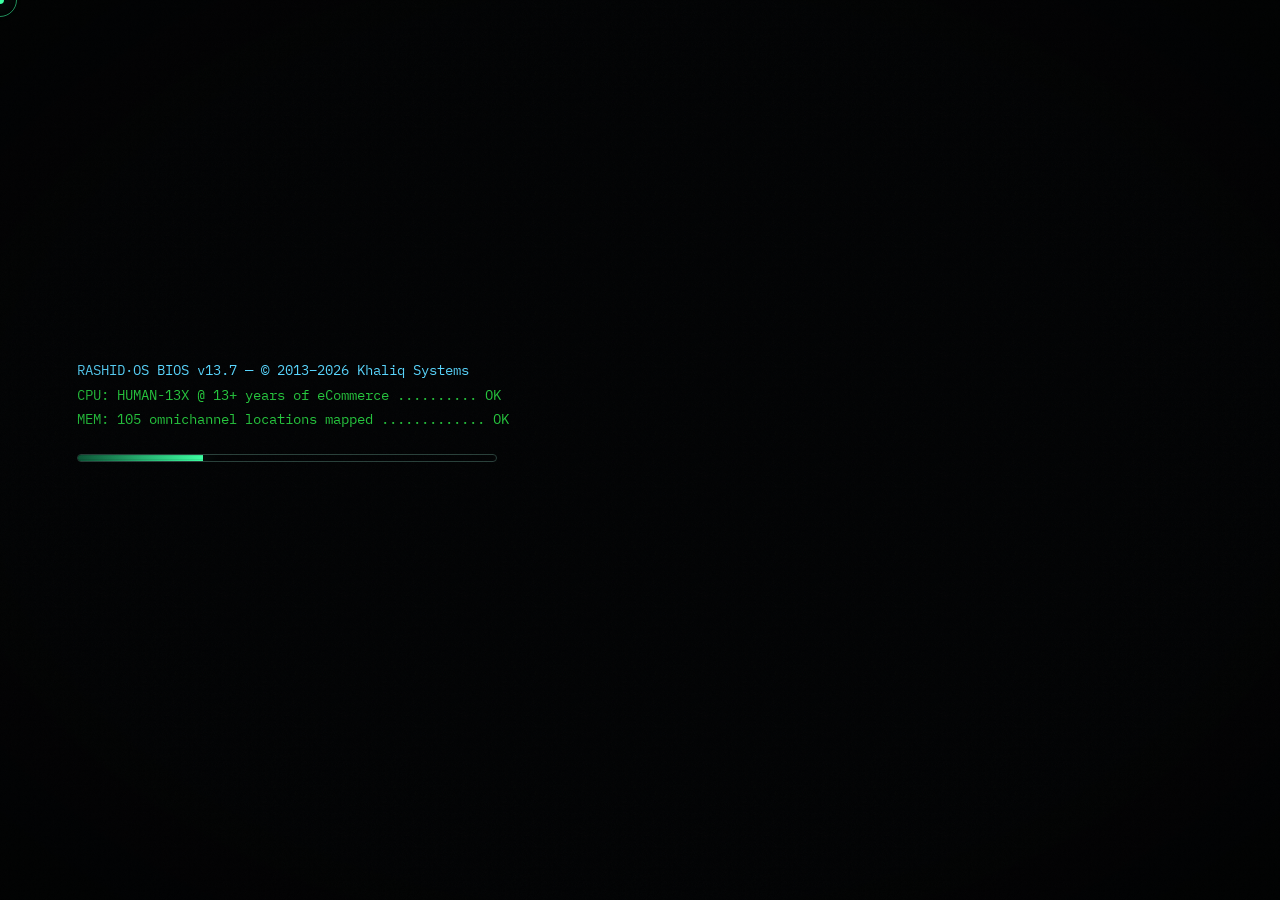
<file: index.html>
<!DOCTYPE html>
<html lang="en">
<head>
<meta charset="UTF-8"/>
<meta name="viewport" content="width=device-width, initial-scale=1.0, viewport-fit=cover"/>
<title>Rashid Khaliq — RashidOS · Shopify Developer & eCommerce Engineer</title>
<meta name="description" content="RashidOS — the interactive portfolio of Rashid Khaliq. 13+ years building Shopify storefronts, migrations, automation and AI-powered eCommerce for Pakistan's leading fashion brands."/>
<meta name="author" content="Rashid Khaliq"/>
<meta name="keywords" content="Rashid Khaliq, Shopify Developer, Shopify Expert, Liquid, eCommerce Engineer, Magento, AI Product Photography, SEO, Lahore, Pakistan"/>
<link rel="canonical" href="https://www.rashidkhaliq.com/"/>
<meta name="robots" content="index, follow"/>
<meta name="theme-color" content="#060809"/>
<meta property="og:type" content="website"/>
<meta property="og:title" content="Rashid Khaliq — RashidOS"/>
<meta property="og:description" content="An operating system built as a portfolio. 13+ years of Shopify, eCommerce ops and AI automation."/>
<meta name="twitter:card" content="summary_large_image"/>
<link rel="preconnect" href="https://fonts.googleapis.com"/>
<link rel="preconnect" href="https://fonts.gstatic.com" crossorigin/>
<link href="https://fonts.googleapis.com/css2?family=Chakra+Petch:wght@400;500;600;700&family=IBM+Plex+Mono:wght@400;500;600;700&display=swap" rel="stylesheet"/>
<style>
:root{
  --bg:#060809;--bg2:#0A0E10;--panel:rgba(14,19,22,.86);--panel-solid:#0E1316;
  --line:#1C2A28;--line-hi:#2A413B;
  --ink:#E9F5EE;--dim:#84988E;--dimmer:#4E5F58;
  --green:#3DFFA2;--green-dk:#0E5E3C;--amber:#FFC145;--cyan:#5AD7FF;--red:#FF5F56;--yellow:#FFBD2E;--mint:#27C93F;
  --glow:0 0 18px rgba(61,255,162,.35);
  --r:14px;
}
*{margin:0;padding:0;box-sizing:border-box}
html,body{height:100%}
body{background:var(--bg);color:var(--ink);font-family:"IBM Plex Mono",ui-monospace,Menlo,monospace;overflow:hidden;-webkit-font-smoothing:antialiased;user-select:none}
.sel{user-select:text}
a{color:inherit;text-decoration:none}
button{font:inherit;color:inherit;background:none;border:none;cursor:pointer}
::selection{background:var(--green);color:#031b10}
.disp{font-family:"Chakra Petch",system-ui,sans-serif}
.grn{color:var(--green)}.amb{color:var(--amber)}.cyn{color:var(--cyan)}.dim{color:var(--dim)}
::-webkit-scrollbar{width:8px;height:8px}
::-webkit-scrollbar-track{background:transparent}
::-webkit-scrollbar-thumb{background:#22332E;border-radius:8px}
::-webkit-scrollbar-thumb:hover{background:var(--green-dk)}

/* ---------- global fx overlays ---------- */
.fx-scan{position:fixed;inset:0;z-index:9990;pointer-events:none;background:repeating-linear-gradient(to bottom,transparent 0 3px,rgba(0,0,0,.18) 3px 4px);opacity:.5;mix-blend-mode:multiply}
.fx-vig{position:fixed;inset:0;z-index:9989;pointer-events:none;background:radial-gradient(ellipse at center,transparent 55%,rgba(0,0,0,.5))}
.fx-noise{position:fixed;inset:-50%;z-index:9988;pointer-events:none;opacity:.05;background-image:url("data:image/svg+xml,%3Csvg xmlns='http://www.w3.org/2000/svg' width='120' height='120'%3E%3Cfilter id='n'%3E%3CfeTurbulence baseFrequency='0.9' numOctaves='2'/%3E%3C/filter%3E%3Crect width='120' height='120' filter='url(%23n)' opacity='.6'/%3E%3C/svg%3E");animation:noise 1.2s steps(4) infinite}
@keyframes noise{0%{transform:translate(0,0)}25%{transform:translate(-2%,1%)}50%{transform:translate(1%,-2%)}75%{transform:translate(-1%,2%)}100%{transform:translate(2%,1%)}}

/* ---------- custom cursor (desktop) ---------- */
#cursor,#cursorRing{position:fixed;top:0;left:0;z-index:10000;pointer-events:none;border-radius:50%;will-change:transform}
#cursor{width:8px;height:8px;background:var(--green);box-shadow:var(--glow);transform:translate(-50%,-50%)}
#cursorRing{width:34px;height:34px;border:1px solid rgba(61,255,162,.55);transform:translate(-50%,-50%);transition:width .18s,height .18s,border-color .18s,background .18s}
body.cursor-hot #cursorRing{width:52px;height:52px;border-color:var(--amber);background:rgba(255,193,69,.06)}
@media (hover:none),(pointer:coarse){#cursor,#cursorRing{display:none}}
@media (hover:hover) and (pointer:fine){.osroot{cursor:none}.osroot a,.osroot button,.osroot .win-titlebar,.osroot input,.osroot textarea{cursor:none}}

/* ---------- boot ---------- */
#boot{position:fixed;inset:0;z-index:9000;background:#030405;display:flex;flex-direction:column;justify-content:center;padding:clamp(20px,6vw,80px);font-size:clamp(11px,1.5vw,14px);line-height:1.75}
#bootLines{white-space:pre-wrap;max-width:760px}
#bootLines .ok{color:var(--mint)}#bootLines .warn{color:var(--amber)}#bootLines .info{color:var(--cyan)}
#bootBarWrap{margin-top:22px;max-width:420px;height:8px;border:1px solid var(--line-hi);border-radius:4px;overflow:hidden;opacity:0;transition:opacity .3s}
#bootBar{height:100%;width:0%;background:linear-gradient(90deg,var(--green-dk),var(--green));box-shadow:var(--glow);transition:width .18s}
#bootEnter{margin-top:30px;opacity:0;transition:opacity .5s;display:inline-flex;align-items:center;gap:12px;border:1px solid var(--line-hi);padding:12px 22px;border-radius:8px;color:var(--green);letter-spacing:.14em;font-weight:600}
#bootEnter.show{opacity:1;animation:pulse 1.8s ease-in-out infinite}
#bootEnter:hover{background:rgba(61,255,162,.08);box-shadow:var(--glow)}
@keyframes pulse{0%,100%{box-shadow:0 0 0 rgba(61,255,162,0)}50%{box-shadow:0 0 22px rgba(61,255,162,.35)}}
.blink{animation:blink 1s steps(1) infinite}
@keyframes blink{50%{opacity:0}}
#boot.out{animation:bootout .6s ease forwards}
@keyframes bootout{to{opacity:0;transform:scale(1.04);filter:blur(6px);visibility:hidden}}

/* ---------- desktop OS ---------- */
#osDesktop{position:fixed;inset:0;display:none;flex-direction:column;background:
 radial-gradient(1000px 600px at 75% 20%,rgba(61,255,162,.06),transparent 60%),
 radial-gradient(800px 500px at 15% 85%,rgba(90,215,255,.05),transparent 60%),var(--bg)}
#osDesktop.on{display:flex}
.grid-bg{position:absolute;inset:0;pointer-events:none;background-image:linear-gradient(rgba(61,255,162,.04) 1px,transparent 1px),linear-gradient(90deg,rgba(61,255,162,.04) 1px,transparent 1px);background-size:48px 48px;mask-image:radial-gradient(ellipse at 60% 40%,#000 30%,transparent 75%)}

/* menubar */
#menubar{position:relative;z-index:500;height:34px;display:flex;align-items:center;gap:18px;padding:0 14px;font-size:12px;background:rgba(8,11,12,.7);backdrop-filter:blur(14px);border-bottom:1px solid var(--line)}
#menubar .logo{color:var(--green);font-weight:700;letter-spacing:.1em}
#menubar .mspacer{flex:1}
#menubar .mbtn{padding:3px 9px;border-radius:6px;color:var(--dim)}
#menubar .mbtn:hover{background:rgba(61,255,162,.1);color:var(--ink)}
#clock{color:var(--dim);letter-spacing:.05em}

/* desktop icons */
#deskIcons{position:absolute;top:52px;left:16px;z-index:5;display:grid;grid-template-columns:repeat(2,86px);gap:6px 10px}
.dicon{width:86px;padding:10px 4px;border-radius:12px;display:flex;flex-direction:column;align-items:center;gap:7px;text-align:center}
.dicon:hover{background:rgba(61,255,162,.07)}
.dicon .ic{width:44px;height:44px;border-radius:12px;display:grid;place-items:center;font-size:21px;background:linear-gradient(145deg,#101A18,#0A0F0E);border:1px solid var(--line-hi);box-shadow:inset 0 1px 0 rgba(255,255,255,.05)}
.dicon span{font-size:10.5px;color:var(--dim);line-height:1.3}
.dicon:hover span{color:var(--ink)}

/* hero on wallpaper */
#heroZone{position:absolute;inset:34px 0 84px;display:flex;align-items:center;justify-content:center;pointer-events:none;padding:0 20px}
#heroInner{display:flex;align-items:center;gap:clamp(24px,5vw,72px);max-width:1100px}
#heroArtWrap{position:relative;flex-shrink:0}
#asciiArt{font-size:clamp(3.2px,0.62vw,6.4px);line-height:1.06;letter-spacing:0;color:var(--green);text-shadow:0 0 8px rgba(61,255,162,.5);white-space:pre;font-family:"IBM Plex Mono",monospace}
#heroPhoto{position:absolute;inset:0;object-fit:contain;width:100%;height:100%;opacity:0;filter:grayscale(1) contrast(1.05);mix-blend-mode:screen;transition:opacity 1.6s ease;border-radius:6px}
#heroArtWrap.reveal #heroPhoto{opacity:.92}
#heroArtWrap.reveal #asciiArt{opacity:.12;transition:opacity 1.6s ease}
#heroText{max-width:520px}
#heroText .eyebrow{color:var(--amber);font-size:12px;letter-spacing:.22em}
#heroName{font-size:clamp(30px,4.4vw,58px);font-weight:700;line-height:1.02;margin:10px 0 8px;text-shadow:0 0 30px rgba(61,255,162,.18)}
#heroRole{color:var(--dim);font-size:clamp(12px,1.3vw,15px);min-height:1.6em}
#heroRole .cur{display:inline-block;width:.6em;background:var(--green);height:1.05em;vertical-align:-2px;margin-left:2px;animation:blink 1s steps(1) infinite}
#heroHint{margin-top:22px;font-size:11px;color:var(--dimmer);letter-spacing:.08em}
#heroStats{display:flex;gap:26px;margin-top:20px;flex-wrap:wrap}
#heroStats b{display:block;font-size:clamp(18px,2vw,26px);color:var(--green);font-family:"Chakra Petch"}
#heroStats span{font-size:10px;color:var(--dim);letter-spacing:.1em}

/* dock */
#dock{position:absolute;bottom:14px;left:50%;transform:translateX(-50%);z-index:600;display:flex;align-items:flex-end;gap:8px;padding:9px 14px;border-radius:20px;background:rgba(10,14,15,.72);backdrop-filter:blur(18px);border:1px solid var(--line-hi);box-shadow:0 18px 50px rgba(0,0,0,.55)}
.dock-it{position:relative;width:46px;height:46px;border-radius:13px;display:grid;place-items:center;font-size:22px;background:linear-gradient(145deg,#111C19,#0A0F0E);border:1px solid var(--line);transition:transform .18s cubic-bezier(.34,1.56,.64,1)}
.dock-it:hover{transform:translateY(-10px) scale(1.16);border-color:var(--green-dk);box-shadow:var(--glow)}
.dock-it .tip{position:absolute;bottom:58px;left:50%;transform:translateX(-50%);background:#0B1210;border:1px solid var(--line-hi);color:var(--ink);font-size:10px;padding:4px 9px;border-radius:6px;white-space:nowrap;opacity:0;pointer-events:none;transition:opacity .15s}
.dock-it:hover .tip{opacity:1}
.dock-it.open::after{content:"";position:absolute;bottom:-6px;left:50%;transform:translateX(-50%);width:4px;height:4px;border-radius:50%;background:var(--green);box-shadow:var(--glow)}
.dock-sep{width:1px;height:34px;background:var(--line-hi);margin:0 4px;align-self:center}

/* windows */
.win{position:absolute;z-index:100;min-width:300px;background:var(--panel);backdrop-filter:blur(20px) saturate(1.2);border:1px solid var(--line-hi);border-radius:var(--r);box-shadow:0 30px 80px rgba(0,0,0,.6),0 0 0 1px rgba(61,255,162,.04);display:flex;flex-direction:column;overflow:hidden;animation:winin .32s cubic-bezier(.2,.9,.3,1.2)}
@keyframes winin{from{opacity:0;transform:scale(.9) translateY(16px)}to{opacity:1;transform:none}}
.win.closing{animation:winout .22s ease forwards}
@keyframes winout{to{opacity:0;transform:scale(.92) translateY(10px)}}
.win.focus{border-color:rgba(61,255,162,.4);box-shadow:0 34px 90px rgba(0,0,0,.7),var(--glow)}
.win.max{inset:34px 0 0 0 !important;width:auto !important;height:auto !important;border-radius:0}
.win-titlebar{height:38px;flex-shrink:0;display:flex;align-items:center;gap:10px;padding:0 12px;background:rgba(255,255,255,.025);border-bottom:1px solid var(--line);touch-action:none}
.tl{display:flex;gap:7px}
.tl button{width:12px;height:12px;border-radius:50%;position:relative}
.tl .c{background:var(--red)}.tl .m{background:var(--yellow)}.tl .x{background:var(--mint)}
.tl button:hover{filter:brightness(1.25)}
.win-title{font-size:12px;color:var(--dim);letter-spacing:.06em;flex:1;text-align:center;pointer-events:none;font-family:"Chakra Petch"}
.win-body{flex:1;overflow:auto;padding:20px 22px;font-size:13px;line-height:1.7}
.win-body h2{font-family:"Chakra Petch";font-size:19px;margin-bottom:4px}
.win-body h3{font-family:"Chakra Petch";font-size:14px;color:var(--amber);margin:20px 0 8px;letter-spacing:.06em}
.win-body p{color:var(--dim);margin-bottom:10px}
.win-body .tagrow{display:flex;flex-wrap:wrap;gap:6px;margin:8px 0 4px}
.tag{font-size:10px;padding:3px 9px;border-radius:20px;border:1px solid var(--line-hi);color:var(--cyan);letter-spacing:.04em}
.kbd{border:1px solid var(--line-hi);border-bottom-width:2px;border-radius:5px;padding:1px 6px;font-size:11px;color:var(--amber)}

/* skill bars */
.skill{margin-bottom:13px}
.skill .lbl{display:flex;justify-content:space-between;font-size:11.5px;margin-bottom:5px}
.skill .lbl b{color:var(--ink);font-weight:500}.skill .lbl span{color:var(--green)}
.skill .bar{height:6px;border-radius:4px;background:#122019;overflow:hidden}
.skill .fill{height:100%;width:0;border-radius:4px;background:linear-gradient(90deg,var(--green-dk),var(--green));box-shadow:var(--glow);transition:width 1.1s cubic-bezier(.2,.8,.2,1)}
.skcats{display:flex;gap:6px;flex-wrap:wrap;margin-bottom:16px}
.skcat{font-size:11px;padding:5px 12px;border-radius:8px;border:1px solid var(--line-hi);color:var(--dim)}
.skcat.on{color:#04150C;background:var(--green);border-color:var(--green);font-weight:600}

/* timeline */
.tline{position:relative;padding-left:26px}
.tline::before{content:"";position:absolute;left:7px;top:4px;bottom:4px;width:2px;background:linear-gradient(var(--green),var(--green-dk))}
.tev{position:relative;margin-bottom:22px;opacity:0;transform:translateX(14px);transition:all .5s ease}
.tev.vis{opacity:1;transform:none}
.tev::before{content:"";position:absolute;left:-24px;top:5px;width:11px;height:11px;border-radius:50%;background:var(--bg);border:2px solid var(--green);box-shadow:var(--glow)}
.tev .yr{font-size:11px;color:var(--amber);letter-spacing:.12em}
.tev h4{font-family:"Chakra Petch";font-size:14.5px;margin:3px 0}
.tev .co{font-size:11.5px;color:var(--cyan);margin-bottom:5px}
.tev p{font-size:12px;color:var(--dim)}

/* projects */
.pgrid{display:grid;grid-template-columns:repeat(auto-fill,minmax(215px,1fr));gap:13px}
.pcard{position:relative;border:1px solid var(--line-hi);border-radius:12px;padding:16px;background:linear-gradient(160deg,rgba(61,255,162,.045),transparent 45%);transition:transform .25s,border-color .25s,box-shadow .25s;transform-style:preserve-3d}
.pcard:hover{transform:translateY(-4px);border-color:var(--green-dk);box-shadow:0 14px 34px rgba(0,0,0,.5),var(--glow)}
.pcard .pico{font-size:24px;margin-bottom:9px}
.pcard h4{font-family:"Chakra Petch";font-size:14px;margin-bottom:3px}
.pcard .psub{font-size:10.5px;color:var(--amber);letter-spacing:.08em;margin-bottom:7px}
.pcard p{font-size:11.5px;color:var(--dim);line-height:1.55}
.pcard .plink{margin-top:9px;font-size:11px;color:var(--green)}

/* terminal */
.termwrap{font-size:12.5px;line-height:1.65;height:100%;display:flex;flex-direction:column}
.termout{flex:1;overflow-y:auto;white-space:pre-wrap;word-break:break-word}
.termout .cmdline{color:var(--ink)}
.termout .prompt{color:var(--green)}
.termin{display:flex;gap:8px;padding-top:8px;align-items:center}
.termin input{flex:1;background:none;border:none;outline:none;color:var(--ink);font:inherit;caret-color:var(--green)}

/* AI */
.ai-chat{display:flex;flex-direction:column;height:100%}
.ai-log{flex:1;overflow-y:auto;display:flex;flex-direction:column;gap:10px;padding-bottom:10px}
.msg{max-width:85%;padding:9px 13px;border-radius:12px;font-size:12.5px;line-height:1.6}
.msg.u{align-self:flex-end;background:rgba(90,215,255,.12);border:1px solid rgba(90,215,255,.3)}
.msg.a{align-self:flex-start;background:rgba(61,255,162,.07);border:1px solid rgba(61,255,162,.22)}
.ai-quick{display:flex;gap:6px;flex-wrap:wrap;padding:8px 0}
.ai-quick button{font-size:10.5px;padding:5px 11px;border-radius:16px;border:1px solid var(--line-hi);color:var(--dim)}
.ai-quick button:hover{color:var(--green);border-color:var(--green-dk)}
.ai-in{display:flex;gap:8px}
.ai-in input{flex:1;background:rgba(255,255,255,.03);border:1px solid var(--line-hi);border-radius:10px;padding:9px 13px;color:var(--ink);font:inherit;outline:none}
.ai-in input:focus{border-color:var(--green-dk);box-shadow:var(--glow)}
.btn{display:inline-flex;align-items:center;gap:8px;padding:9px 18px;border-radius:10px;border:1px solid var(--green-dk);color:var(--green);font-weight:600;font-size:12px;letter-spacing:.06em;transition:all .2s}
.btn:hover{background:rgba(61,255,162,.1);box-shadow:var(--glow);transform:translateY(-1px)}
.btn.solid{background:var(--green);color:#04150C;border-color:var(--green)}
.btn.solid:hover{filter:brightness(1.1)}

/* contact */
.crow{display:flex;align-items:center;gap:12px;padding:12px;border:1px solid var(--line-hi);border-radius:11px;margin-bottom:10px;transition:all .2s}
.crow:hover{border-color:var(--green-dk);background:rgba(61,255,162,.04)}
.crow .cic{width:38px;height:38px;border-radius:10px;display:grid;place-items:center;background:#101A17;font-size:17px;flex-shrink:0}
.crow b{display:block;font-size:12px}.crow span{font-size:11px;color:var(--dim)}

/* about layout */
.about-top{display:flex;gap:18px;align-items:flex-start;flex-wrap:wrap}
.about-top img{width:130px;border-radius:12px;border:1px solid var(--line-hi);filter:grayscale(1)}
.statgrid{display:grid;grid-template-columns:repeat(auto-fit,minmax(110px,1fr));gap:10px;margin:16px 0}
.statc{border:1px solid var(--line-hi);border-radius:11px;padding:12px;text-align:center}
.statc b{display:block;font-family:"Chakra Petch";font-size:20px;color:var(--green)}
.statc span{font-size:9.5px;color:var(--dim);letter-spacing:.08em}

/* snake */
#printResume{position:absolute;left:-99999px;top:0;width:0;height:0;overflow:hidden}
#snakeCv{display:block;margin:0 auto;background:#08100D;border:1px solid var(--line-hi);border-radius:10px;max-width:100%}
.snakebar{display:flex;justify-content:space-between;align-items:center;margin-bottom:10px;font-size:12px}

/* matrix overlay */
#matrixCv{position:fixed;inset:0;z-index:8800;display:none;background:rgba(3,5,4,.92)}
#matrixCv.on{display:block}
#matrixHint{position:fixed;z-index:8801;bottom:26px;left:50%;transform:translateX(-50%);display:none;color:var(--green);font-size:12px;letter-spacing:.15em;text-shadow:var(--glow)}
#matrixCv.on + #matrixHint{display:block}

/* toast */
#toast{position:fixed;bottom:90px;left:50%;transform:translateX(-50%) translateY(20px);z-index:9500;background:#0B1512;border:1px solid var(--green-dk);color:var(--ink);font-size:12px;padding:10px 18px;border-radius:10px;opacity:0;pointer-events:none;transition:all .3s;box-shadow:var(--glow)}
#toast.on{opacity:1;transform:translateX(-50%)}

/* ================= MOBILE (Android-style) ================= */
#phone{position:fixed;inset:0;display:none;flex-direction:column;background:var(--bg);overflow:hidden}
#phone.on{display:flex}
.statusbar{height:34px;flex-shrink:0;display:flex;align-items:center;justify-content:space-between;padding:0 18px;font-size:12px;color:var(--dim);position:relative;z-index:50}
.statusbar .sright{display:flex;gap:8px;align-items:center}

/* lock screen */
#lock{position:absolute;inset:0;z-index:400;display:flex;flex-direction:column;align-items:center;justify-content:center;gap:8px;background:
 radial-gradient(600px 400px at 70% 15%,rgba(61,255,162,.09),transparent 60%),
 radial-gradient(500px 400px at 20% 80%,rgba(90,215,255,.07),transparent 60%),var(--bg);transition:transform .55s cubic-bezier(.5,0,.2,1),opacity .5s}
#lock.unlocked{transform:translateY(-100%);opacity:0;pointer-events:none}
#lockClock{font-family:"Chakra Petch";font-size:64px;font-weight:600;text-shadow:0 0 30px rgba(61,255,162,.25)}
#lockDate{color:var(--dim);font-size:13px;letter-spacing:.1em}
#lockNotif{margin-top:26px;width:min(320px,84vw);border:1px solid var(--line-hi);background:var(--panel);backdrop-filter:blur(14px);border-radius:16px;padding:13px 15px;font-size:12px}
#lockNotif b{color:var(--green);font-size:11px;letter-spacing:.1em}
#lockNotif p{color:var(--dim);margin-top:4px;line-height:1.5}
#fpZone{position:absolute;bottom:56px;display:flex;flex-direction:column;align-items:center;gap:12px}
#fpBtn{width:74px;height:74px;border-radius:50%;border:1.5px solid var(--green-dk);display:grid;place-items:center;font-size:30px;position:relative;color:var(--green);background:rgba(61,255,162,.05)}
#fpBtn svg{width:36px;height:36px;stroke:var(--green);fill:none;stroke-width:1.6;stroke-linecap:round}
#fpRing{position:absolute;inset:-2px;border-radius:50%}
#fpRing circle{fill:none;stroke:var(--green);stroke-width:3;stroke-linecap:round;stroke-dasharray:239;stroke-dashoffset:239;filter:drop-shadow(0 0 6px rgba(61,255,162,.7))}
#fpBtn.scanning #fpRing circle{transition:stroke-dashoffset 1.1s linear;stroke-dashoffset:0}
#fpBtn.done{background:var(--green);color:#04150C;box-shadow:0 0 40px rgba(61,255,162,.6)}
#fpBtn.done svg{stroke:#04150C}
#fpLbl{font-size:10.5px;color:var(--dimmer);letter-spacing:.16em}

/* home screen */
#home{position:absolute;inset:34px 0 0;display:flex;flex-direction:column;padding:14px 18px 0;overflow-y:auto}
.widget{border:1px solid var(--line-hi);background:var(--panel);border-radius:18px;padding:15px 17px;margin-bottom:13px}
.widget.hero{display:flex;gap:14px;align-items:center;background:linear-gradient(150deg,rgba(61,255,162,.09),rgba(10,14,15,.85) 55%)}
.widget.hero img{width:62px;height:62px;object-fit:cover;border-radius:14px;border:1px solid var(--green-dk);filter:grayscale(1)}
.widget.hero b{font-family:"Chakra Petch";font-size:16px;display:block}
.widget.hero span{font-size:10.5px;color:var(--dim);display:block;margin-top:3px;line-height:1.5}
.wstats{display:flex;gap:0;justify-content:space-between}
.wstats div{text-align:center;flex:1}
.wstats b{font-family:"Chakra Petch";font-size:17px;color:var(--green);display:block}
.wstats span{font-size:8.5px;color:var(--dim);letter-spacing:.06em}
#appGrid{display:grid;grid-template-columns:repeat(4,1fr);gap:16px 8px;padding:8px 2px 18px}
.mApp{display:flex;flex-direction:column;align-items:center;gap:7px}
.mApp .ic{width:54px;height:54px;border-radius:16px;display:grid;place-items:center;font-size:24px;background:linear-gradient(150deg,#121D19,#0A0F0E);border:1px solid var(--line-hi);box-shadow:inset 0 1px 0 rgba(255,255,255,.06);transition:transform .15s}
.mApp:active .ic{transform:scale(.88)}
.mApp span{font-size:9.5px;color:var(--dim)}
#navBar{height:26px;flex-shrink:0;display:grid;place-items:center}
#navBar i{display:block;width:110px;height:4px;border-radius:4px;background:#2A3833}

/* mobile app sheet */
.sheet{position:absolute;inset:0;z-index:300;display:flex;flex-direction:column;background:var(--bg2);transform:translateY(100%);transition:transform .38s cubic-bezier(.3,.9,.3,1);visibility:hidden}
.sheet.on{transform:none;visibility:visible}
.sheet-head{height:52px;flex-shrink:0;display:flex;align-items:center;gap:12px;padding:0 14px;border-bottom:1px solid var(--line)}
.sheet-head .back{width:36px;height:36px;border-radius:10px;display:grid;place-items:center;font-size:18px;color:var(--green)}
.sheet-head b{font-family:"Chakra Petch";font-size:14px;letter-spacing:.05em}
.sheet-body{flex:1;overflow-y:auto;padding:18px 16px;font-size:13px;line-height:1.7;-webkit-overflow-scrolling:touch}
.sheet-body h2{font-family:"Chakra Petch";font-size:18px;margin-bottom:4px}
.sheet-body h3{font-family:"Chakra Petch";font-size:14px;color:var(--amber);margin:18px 0 8px}
.sheet-body p{color:var(--dim);margin-bottom:10px}
.sheet-body .tagrow{display:flex;flex-wrap:wrap;gap:6px;margin:8px 0 4px}
.sheet-body .pgrid{grid-template-columns:1fr}

@media (max-width:640px){.win-body{padding:16px}.pgrid{grid-template-columns:1fr}}

/* ---------- arcade (retro LCD) ---------- */
.arc-tabs{display:flex;gap:6px;margin-bottom:12px}
.arc-tab{font-size:11px;letter-spacing:.1em;padding:6px 14px;border-radius:8px;border:1px solid var(--line-hi);color:var(--dim);font-family:"Chakra Petch"}
.arc-tab.on{background:var(--green);color:#04150C;border-color:var(--green);font-weight:700}
.lcd-shell{background:#15181a;border-radius:16px;padding:16px 16px 12px;box-shadow:inset 0 2px 0 rgba(255,255,255,.06),0 10px 30px rgba(0,0,0,.5)}
.lcd-screen{position:relative;background:#c9cfc0;border-radius:6px;box-shadow:inset 0 3px 10px rgba(0,0,0,.35)}
.lcd-screen canvas{display:block;margin:0 auto;image-rendering:pixelated}
.lcd-head{display:flex;justify-content:space-between;align-items:center;color:#8a9184;font-size:9px;letter-spacing:.25em;padding:6px 4px 8px;font-family:"Chakra Petch"}
.lcd-head b{color:var(--green)}
.arc-bar{display:flex;justify-content:space-between;align-items:center;margin-top:10px;font-size:11px;color:#8a9184}
.arc-bar .sc{font-family:"Chakra Petch";letter-spacing:.1em}
.arc-bar .sc b{color:var(--green)}
.padrow{display:flex;justify-content:center;gap:8px;margin-top:12px;flex-wrap:wrap}
.padbtn{min-width:52px;height:44px;border-radius:10px;border:1px solid #2a2f33;background:#1c2124;color:#c9cfc0;font-size:16px;font-family:"Chakra Petch";box-shadow:0 3px 0 #0b0e10}
.padbtn:active{transform:translateY(2px);box-shadow:0 1px 0 #0b0e10}
.lcd-over{position:absolute;inset:0;display:none;align-items:center;justify-content:center;flex-direction:column;gap:6px;color:#20261d;font-family:"Chakra Petch";font-weight:700;letter-spacing:.15em;background:rgba(201,207,192,.85);border-radius:6px;text-align:center;font-size:15px}
.lcd-over.on{display:flex}
.lcd-over span{font-size:10px;font-weight:500;letter-spacing:.2em}

/* ---------- toolbox ---------- */
.tb-wrap{display:flex;flex-direction:column;height:100%}
.tb-top{display:flex;gap:8px;margin-bottom:12px;flex-wrap:wrap;align-items:center}
.tb-top select{background:#0F1A16;border:1px solid var(--line-hi);color:var(--ink);font:inherit;font-size:12px;padding:8px 10px;border-radius:9px;outline:none;max-width:100%}
.tb-body{flex:1;overflow:auto}
.tb-body textarea,.tb-body input[type=text],.tb-body input[type=number],.tb-body input[type=url]{width:100%;background:rgba(255,255,255,.03);border:1px solid var(--line-hi);border-radius:9px;color:var(--ink);font:inherit;font-size:12px;padding:9px 11px;outline:none;resize:vertical}
.tb-body textarea:focus,.tb-body input:focus{border-color:var(--green-dk)}
.tb-body textarea{min-height:110px}
.tb-row{display:flex;gap:8px;flex-wrap:wrap;margin:9px 0}
.tb-out{background:#0A1310;border:1px solid var(--line);border-radius:9px;padding:10px 12px;font-size:12px;white-space:pre-wrap;word-break:break-word;min-height:40px;user-select:text}
.tb-stat{display:flex;gap:14px;flex-wrap:wrap;font-size:11px;color:var(--dim);margin-top:8px}
.tb-stat b{color:var(--green)}
.tb-note{font-size:10.5px;color:var(--dimmer);margin-top:8px}
.tb-body label{font-size:11px;color:var(--dim);display:block;margin:8px 0 4px}
.tb-body input[type=range]{width:100%;accent-color:var(--green)}
.tb-body input[type=color]{width:44px;height:34px;border:1px solid var(--line-hi);border-radius:8px;background:none;padding:2px}
.emoji-grid{display:grid;grid-template-columns:repeat(auto-fill,minmax(42px,1fr));gap:6px}
.emoji-grid button{font-size:21px;padding:7px 0;border-radius:9px;border:1px solid transparent}
.emoji-grid button:hover{border-color:var(--green-dk);background:rgba(61,255,162,.06)}
.bm-row{display:flex;align-items:center;gap:11px;padding:11px 12px;border:1px solid var(--line-hi);border-radius:11px;margin-bottom:9px}
.bm-row:hover{border-color:var(--green-dk);background:rgba(61,255,162,.04)}
.bm-row .bic{font-size:19px}
.bm-row b{display:block;font-size:12px}.bm-row span{font-size:10.5px;color:var(--dim)}
.bm-row.feat{border-color:var(--amber);background:linear-gradient(120deg,rgba(255,193,69,.08),transparent)}
.diffL{display:grid;grid-template-columns:1fr 1fr;gap:8px}
.dline{font-size:11px;padding:1px 6px;border-radius:4px}
.dline.add{background:rgba(61,255,162,.12);color:var(--green)}
.dline.del{background:rgba(255,95,86,.12);color:var(--red)}

/* ---------- Toolbox Grid Layout ---------- */
.tb-grid {
  display: grid;
  grid-template-columns: repeat(auto-fill, minmax(180px, 1fr));
  gap: 12px;
  padding-bottom: 12px;
}
.tb-card {
  border: 1px solid var(--line-hi);
  border-radius: 11px;
  padding: 12px;
  transition: all 0.2s ease;
  cursor: pointer;
  background: rgba(255, 255, 255, 0.02);
  display: flex;
  flex-direction: column;
  gap: 6px;
  text-align: left;
}
.tb-card:hover {
  border-color: var(--green-dk);
  background: rgba(61, 255, 162, 0.05);
  transform: translateY(-2px);
  box-shadow: var(--glow);
}
.tb-card .tbi {
  font-size: 26px;
  margin-bottom: 4px;
}
.tb-card b {
  font-size: 13px;
  font-family: "Chakra Petch", sans-serif;
  color: var(--ink);
}
.tb-card span {
  font-size: 10.5px;
  color: var(--dim);
  line-height: 1.4;
}
.tb-nav {
  display: flex;
  align-items: center;
  gap: 12px;
  margin-bottom: 14px;
  border-bottom: 1px solid var(--line);
  padding-bottom: 8px;
}
.tb-nav b {
  font-family: "Chakra Petch", sans-serif;
  font-size: 15px;
  color: var(--ink);
}
.tb-search-wrap {
  display: flex;
  flex-direction: column;
  gap: 8px;
  margin-bottom: 14px;
}
.tb-search {
  width: 100%;
  background: rgba(255, 255, 255, 0.03);
  border: 1px solid var(--line-hi);
  border-radius: 10px;
  color: var(--ink);
  font: inherit;
  font-size: 12.5px;
  padding: 8px 12px;
  outline: none;
}
.tb-search:focus {
  border-color: var(--green-dk);
  box-shadow: var(--glow);
}
.tb-cats {
  display: flex;
  gap: 6px;
  flex-wrap: wrap;
}
.tb-cat {
  font-size: 10.5px;
  padding: 5px 11px;
  border-radius: 16px;
  border: 1px solid var(--line-hi);
  color: var(--dim);
  cursor: pointer;
}
.tb-cat.on {
  color: #04150C;
  background: var(--green);
  border-color: var(--green);
  font-weight: 600;
}

/* ---------- AI directory ---------- */
.ai-search{width:100%;background:rgba(255,255,255,.03);border:1px solid var(--line-hi);border-radius:10px;color:var(--ink);font:inherit;font-size:12.5px;padding:10px 13px;outline:none;margin-bottom:10px}
.ai-search:focus{border-color:var(--green-dk);box-shadow:var(--glow)}
.aicats{display:flex;gap:6px;flex-wrap:wrap;margin-bottom:14px}
.aicat{font-size:10.5px;padding:5px 11px;border-radius:16px;border:1px solid var(--line-hi);color:var(--dim)}
.aicat.on{color:#04150C;background:var(--green);border-color:var(--green);font-weight:600}
.aigrid{display:grid;grid-template-columns:repeat(auto-fill,minmax(200px,1fr));gap:10px}
.aicard{border:1px solid var(--line-hi);border-radius:11px;padding:12px 13px;transition:all .2s;display:block}
.aicard:hover{border-color:var(--green-dk);background:rgba(61,255,162,.05);transform:translateY(-2px)}
.aicard b{font-size:12.5px;display:flex;align-items:center;gap:6px}
.aicard b i{font-style:normal;font-size:8.5px;color:var(--amber);border:1px solid rgba(255,193,69,.4);padding:1px 6px;border-radius:10px;letter-spacing:.06em}
.aicard span{font-size:10.5px;color:var(--dim);display:block;margin-top:4px;line-height:1.5}
.aicount{font-size:10.5px;color:var(--dimmer);margin-bottom:8px}

/* footer love */
#madeWith{position:absolute;bottom:18px;right:20px;z-index:400;font-size:11px;color:var(--dim);letter-spacing:.04em}
.mfoot{text-align:center;font-size:11px;color:var(--dim);padding:6px 0 20px}

@media print{
 body *{visibility:hidden}
 #printResume,#printResume *{visibility:visible}
 #printResume{position:absolute;inset:0;width:auto;height:auto;overflow:visible;left:0;background:#fff;color:#111;padding:24px;font-family:Georgia,serif}
 .fx-scan,.fx-vig,.fx-noise{display:none}
}
@media (prefers-reduced-motion:reduce){
 *,*::before,*::after{animation-duration:.01ms !important;animation-iteration-count:1 !important;transition-duration:.01ms !important;scroll-behavior:auto !important}
}
</style>
</head>
<body>
<div class="fx-scan" aria-hidden="true"></div>
<div class="fx-vig" aria-hidden="true"></div>
<div class="fx-noise" aria-hidden="true"></div>
<div id="cursor" aria-hidden="true"></div>
<div id="cursorRing" aria-hidden="true"></div>
<div id="toast" role="status"></div>
<canvas id="matrixCv" aria-hidden="true"></canvas>
<div id="matrixHint">MATRIX MODE — press <b>ESC</b> or tap to exit</div>

<!-- ============ BOOT ============ -->
<div id="boot" role="dialog" aria-label="Boot sequence">
  <div id="bootLines"></div>
  <div id="bootBarWrap"><div id="bootBar"></div></div>
  <button id="bootEnter" class="disp">▸ PRESS ENTER / TAP TO BOOT RASHID·OS</button>
</div>

<!-- ============ DESKTOP OS ============ -->
<div id="osDesktop" class="osroot" aria-label="RashidOS desktop">
  <div class="grid-bg" aria-hidden="true"></div>
  <div id="menubar">
    <span class="logo disp">◈ RASHID·OS</span>
    <button class="mbtn" data-open="about">About</button>
    <button class="mbtn" data-open="projects">Projects</button>
    <button class="mbtn" data-open="terminal">Terminal</button>
    <span class="mspacer"></span>
    <button class="mbtn" id="soundToggle" title="Toggle UI sound">🔇 SND</button>
    <span id="clock">--:--</span>
  </div>

  <div id="heroZone">
    <div id="heroInner">
      <div id="heroArtWrap">
        <pre id="asciiArt" aria-hidden="true"></pre>
        <img id="heroPhoto" alt="Portrait of Rashid Khaliq" src="[data-uri]"/>
      </div>
      <div id="heroText">
        <div class="eyebrow">// SYSTEM ONLINE — LAHORE, PK</div>
        <h1 id="heroName" class="disp">RASHID<br/><span class="grn">KHALIQ</span></h1>
        <div id="heroRole"><span id="roleTxt"></span><span class="cur"></span></div>
        <div id="heroStats">
          <div><b data-count="13">0</b><span>+ YEARS</span></div>
          <div><b data-count="105">0</b><span>OMNICHANNEL STORES</span></div>
          <div><b data-count="5000">0</b><span>+ SKUs MIGRATED</span></div>
          <div><b data-count="300">0</b><span>+ FREELANCE PROJECTS</span></div>
        </div>
        <div id="heroHint">Double-click an icon · try the <span class="grn">Terminal</span> · type <span class="amb">sudo hire rashid</span> · play <span class="cyn">arcade/</span></div>
      </div>
    </div>
  </div>

  <div id="deskIcons"></div>
  <div id="winLayer"></div>
  <div id="dock"></div>
  <div id="madeWith">made with ❤️🇵🇰 ❤️🇵🇸</div>
</div>

<!-- ============ MOBILE ============ -->
<div id="phone" aria-label="RashidOS mobile">
  <div class="statusbar"><span id="mClock">--:--</span><span class="disp grn" style="font-size:10px;letter-spacing:.15em">RASHID·OS</span>
    <span class="sright"><button id="mSound">🔇</button><span>▲▲ ⏻ 100%</span></span></div>

  <div id="lock">
    <div id="lockClock">--:--</div>
    <div id="lockDate">—</div>
    <div id="lockNotif">
      <b>◈ PORTFOLIO.SYS</b>
      <p>Rashid Khaliq · Shopify Developer & eCommerce Engineer · 13+ years. Unlock to explore.</p>
    </div>
    <div id="fpZone">
      <button id="fpBtn" aria-label="Fingerprint unlock">
        <svg id="fpRing" viewBox="0 0 80 80" aria-hidden="true"><circle cx="40" cy="40" r="38"/></svg>
        <svg viewBox="0 0 24 24" aria-hidden="true"><path d="M12 3a9 9 0 0 0-9 9c0 3.5 1 6 2 8"/><path d="M12 7a5 5 0 0 0-5 5c0 3 .7 5.5 1.6 7.5"/><path d="M12 11a1 1 0 0 0-1 1c0 3 .8 6 2 8"/><path d="M15.5 8.5A5 5 0 0 1 17 12c0 3.2-.6 6-1.5 8"/><path d="M19.7 8A9 9 0 0 1 21 12c0 2.8-.5 5.4-1.3 7.6"/></svg>
      </button>
      <span id="fpLbl">TOUCH TO AUTHENTICATE</span>
    </div>
  </div>

  <div id="home">
    <div class="widget hero">
      <img src="[data-uri]" alt="Rashid Khaliq"/>
      <div><b>Rashid Khaliq</b><span>Shopify Developer · eCommerce Engineer<br/>Deputy Manager @ Sefam (Pvt.) Ltd</span></div>
    </div>
    <div class="widget"><div class="wstats">
      <div><b>13+</b><span>YEARS</span></div>
      <div><b>105</b><span>STORES</span></div>
      <div><b>5K+</b><span>SKUs</span></div>
      <div><b>300+</b><span>PROJECTS</span></div>
    </div></div>
    <div id="appGrid"></div>
    <div class="mfoot">made with ❤️🇵🇰 ❤️🇵🇸</div>
  </div>

  <div class="sheet" id="mSheet">
    <div class="statusbar"><span id="mClock2">--:--</span><span class="sright">▲▲ ⏻</span></div>
    <div class="sheet-head"><button class="back" id="mBack">‹</button><b id="mSheetTitle">App</b></div>
    <div class="sheet-body" id="mSheetBody"></div>
  </div>
  <div id="navBar"><i></i></div>
</div>

<div id="printResume" aria-hidden="true"></div>

<script>
"use strict";
const LS={get(k){try{return localStorage.getItem(k)}catch(e){return null}},set(k,v){try{localStorage.setItem(k,v)}catch(e){}}};
const ASCII = "\n\n\n\n\n\n\n                                                  -=++=-\n                                               -+%@@@@@@@%%%#=\n                                            -#@@@@@@@@@@%@@@@@%*\n                                            @@@@@@@@@@@@@@@@@@@@#\n                                           +@@@@@@@@@@@@@@%@@@@@@#\n                                           #@@@%##**#%%@@@@%@@@@@@\n                                           *@@%#*=-     -=*%@@@@@#\n                                          +@@%%@%#*=        --+@%\n                                          +@%##@@@#@%-=#%%#*=:=@=\n                                       =+#%@%*- ---**  +#+++- ++-\n                                     *@@@@@@%#+   =*         -+\n                                    #@@@@@@@@#+=+#@@*++      =+:\n                                   #@@@@@@@@@@#%@@%#*#%%+  :=*%@+\n                              :=+*@@@@@@@@@@@@@@*%%#*+=*#==+#@@@@=\n                          -+#@@@@@@@@@@@@@@@@@@@@%%@%*+*@@@@@@@@@%\n                       =#@@@@@@@@@@@@@@@@@@@@@@@@@@%%%#@@@@@@@@@@@@-\n                      #@@@@@@@@@@@@@@@@@@@@@@@@@@##=-- ##@@@@@@@@@@@%*-\n                    -%@@@@@@@@@@@@@@@@@@@@@@@@@%#+==-   *@@@@@@@@@@@@@@%*\n                   =@@@@@@@@@@@@@@@@@@@@@@@@@@@#+===     =@@@@@@@@@@@@@@@@*\n                  -@@@@@@@@@@@@@@@@@@@@@@@@@@%++*-        =@@@@@@@@@@@@@@@@%\n                 =@@@@@@@@@@@@@@@@@@@@@@@@@@@@@#+          #@@@@@@@@@@@@@@@@+\n            ::: -@@@@@@@@@@@@@@@@@@@@@@@@@@@@@@@@#=:        #@@@@@@@@@@@@@@@@\n    ::::::::::::%@@@@@@@@@@@@@@@@@@@@@@@@@@@@@@@@@%*=       +@@@@@@@@@@@@@@@@=\n:::::-:------:-%@@@@@@@@@@@@@@@@@@@@@@@@@@@@@@@@@@@@@#+  +*#@@@@@@@@@@@@@@@@@#\n-------------=@@@@@@@@@@@@@@@@@@@@@@@@@@@@@@@@@@@@@@@@@@@@@@@@@@@@@@@@@@@@@@@%\n------------=@@@@@@@@@@@@@@@@@@@@@@@@@@@@@@@@@@@@@@@@@@@@@@@@@@@@@@@@@@@@@@@@%\n-----======-*@@@@@@@@@@@@@@@@@@@@@@@@@@@@@@@@@@@@@@@@@@@@@@@@@@@@@@@@@@@@@@@@@-\n-===========%@@@@@@@@@@@@@@@@@@@@@@@@@@@@@@@@@@@@@@@@@@@@@@@@@@@@@@@@@@@@@@@@@=\n======++++=*@@@@@@@@@@@@@@@@@@@@@@@@@@@@@@@@@@@@@@@@@@@@@@@@@@@@@@@@@@@@@@@@@@#\n===+++++++#@@@@@@@@@@@@@@@@@@@@@@@@@@@@@@@@@@@@@@@@@@@@@@@@@@@@@@@@@@@@@@@@@@@@\n+++++++++*@@@@@@@@@@@@@@@@@@@@@@@@@@@@@@@@@@@@@@@@@@@@@@@@@@@@@@@@@@@@@@@@@@@@@+\n+++++****#@@@@@@@@@@@@@@@@@@@@@@@@@@@@@@@@@@@@@@@@@@@@@@@@@@@@@@@@@@@@@@@@@@@@@@\n++*******%@@@@@@@@@@@@@@@@@@@@@@@@@@@@@@@@@@@@@@@@@@@@@@@@@@@@@@@@@@@@@@@@@@@@@@\n*********%@@@@@@@@@@@@@@@@@@@@@@@@@@@@@@@@@@@@@@@@@@@@@@@@@@@@@@@@@@@@@@@@@@@@@@\n*********#@@@@@@@@@@@@@@@@@@@@@@@@@@@@@@@@@@@@@@@@@@@@@@@@@@@@@@@@@@@@@@@@@@@@@*\n***###%%%%%@@@@@@@@@@@@@@@@@@@@@@@@@@@@@@@@@@@@@@@@@@@@@@@@@@@@@@@@@@@@@@@@@@@+\n*#%@@@@@@@@@@@@@@@@@@@@@@@@@@@@@@@@@@@@@@@@@@@@@@@@@@@@@@@@@@@@@@@@@@@@@@@@@@%--\n%@@@@@@@@@@@@@@@@@@@@@@@@@@@@@@@@@@@@@@@@@@@@@@@@@@@@@@@@@@@@@@@@@@@@@@@@@@@@@@@@%+\n@@@@@@@@@@@@@@@@@@@@@@@@@@@@@@@@@@@@@@@@@@@@@@@@@@@@@@@@@@@@@@@@@@@@@@@@@@@@@@@@@@@@+\n@@@@@@@@@@@@@@@@@@@@@@@@@@@@%*+*@@@@@@@@@@@@@@@@@@@@@@@@@@@@@@@@@@@@@@@@@@@@@@@@@@@@@+\n@@@@@@@@@@@@@@@@@@@@@@@@@@+==   -#@@@@@@@@@@@@@@@@@@@@@@@@@@@@@@@@@@@@@@@@@@@@@@@@@@@@\n@@@@@@@@@@@@@@@@@@@@@@@@@@+==:   -+@@@@@@@@@@@@@@@@@@@@@@@@@@@@@@@@@@@@@@@@@@@@@@@@@@@=\n@@@@@@@@@@@@@@@@@@@@@@@@@@#+=-::   -*@@@@@@@@@@@@@@@@@@@@@@@@@@@@@@@@@@@@@@@@@@@@@@@@@=-----\n%@@@@@@@@@@@@@@@@@@@@@@@@@%*++=-:    =@@@@@@@@@@@@@@@@@@@@@@@@@@@@@@@@@@@@@@@@@@@@@@@=------\n%%@@@@@@@@@@@@@@@@@@@@@@@@@%++==-::   =@@@@@@@@@@@@@@@@@@@@@@@@@@@@@@@@@@@@@@@@@@@@%-:::----\n####@@@@@@@@@@@@@@@@@@@@@@@%**++=+=----*@@@@@@@@@@@@@@@@@@@@@@@@@@@@@@@@@@@@@@@@@@*-:-------\n%%%%#%@@@@@@@@@@@@@@@@@@@@@@##%+=**--*=-*@@@@@@@@@@@@@@@@@@@@@@@@@@@@@@@@@@@@@@@%=  :::-----\n%%%%%%%%@@@@@@@@%*#@@@@@@@@@#=*#=+#=-%*-=*@@@@@@@@@@@@@@@@@@@@@@@@%#++#@@@@@@@@=     :::::::\n%%%%%%%%%%@@@@@@     =%@@@@@@**@*=%*=*@*=%@@@@@@@@@@@#                  %@@@@*-:--::    ::";
const PHOTO = "[data-uri]";

/* ============================================================
   RASHID·OS — single-file interactive portfolio
   ============================================================ */
const $=s=>document.querySelector(s), $$=s=>[...document.querySelectorAll(s)];
const isMobile = matchMedia("(max-width:820px), (pointer:coarse) and (max-width:1024px)").matches;
const reduceMotion = matchMedia("(prefers-reduced-motion: reduce)").matches;

/* ---------------- CV DATA ---------------- */
const CV = {
 name:"Rashid Khaliq",
 role:"eCommerce Developer & Shopify Expert",
 email:"rashidkhaliq88@gmail.com",
 phone:"+92 300 8128001",
 loc:"Lahore, Pakistan",
 socials:{linkedin:"https://www.linkedin.com/in/rashidkhaliq/",facebook:"https://facebook.com/rashidkhaliq88",x:"https://x.com/rashidkhaliq88"},
 summary:"Results-driven eCommerce & web administration professional with 13+ years building, migrating and running large-scale online retail platforms for Pakistan's leading fashion brands. Currently Deputy Manager – eCommerce Operations at Sefam (Pvt.) Limited, owning end-to-end web administration and daily operations of three flagship Shopify storefronts — Chinyere, Minnie Minors and Rang Ja — across 105 omnichannel locations.",
 roles:["Shopify Developer","Liquid Theme Engineer","eCommerce Operations Lead","AI Automation Builder","SEO & Analytics Strategist","Magento → Shopify Migration Expert"],
 skills:{
  "Shopify & Platforms":[["Shopify / Liquid",98],["Theme Customization (Dawn, custom sections)",96],["Shopify Automation & Apps",92],["Magento 1.9",90],["WordPress",82]],
  "Code":[["HTML5 / CSS3",95],["JavaScript",88],["Python Automation",85],["Google Apps Script",84],["PWA / Responsive",90]],
  "AI & Data":[["AI Product Photography (Gemini Canvas)",93],["Claude / Gemini Workflows",92],["Bulk CSV Pipelines & Migration",95],["Google Analytics 4",90],["Google Looker Studio",86]],
  "Growth & Ops":[["SEO",92],["Digital Marketing / Google Ads",86],["Order Fulfilment & 3PL (TCS, Leopards, PostEx)",97],["Omnichannel Inventory (105 stores)",94],["Team Management",90]]
 },
 timeline:[
  ["2019 — PRESENT","Deputy Manager – eCommerce Operations","Sefam (Pvt.) Ltd / East Gate Industries — Lahore","Own web administration + operations for Chinyere.pk, Minnieminors.com & Myrangja.com. Built custom Shopify apps & Liquid sections to cut third-party costs, Gemini Canvas apps for AI product shoots, Ginkgo Omni rollout (−30–35% cost, +600% inventory, 2 days faster). +50% organic traffic in one year. Team: SEO specialist, Shopify dev, content creator. PKR 30–35M monthly portfolio."],
  ["2019 — PRESENT","Freelance Shopify Developer & Consultant","Self-employed — Remote","300+ successful projects delivered. Custom Liquid sections, Dawn conversions, bulk CSV import pipelines, variant parsing, SEO handle structuring, WordPress→Shopify migrations, PageSpeed 90+ optimisation, custom mobile navigation & checkout tracking."],
  ["JAN–APR 2019","Manager – eCommerce","Uniworth Dress Co. — Lahore","Digital transformation across 3 platforms; +40% site performance. Launched Uniworth Pink and shipped a full revamp in 3 months (+20% page speed, −25% bounce)."],
  ["2017 — 2018","eCommerce / Digital Marketing Executive","Ittehad Textiles — Lahore","Ran Magento 1.9 store, then executed full Magento→Shopify migration: 5,000+ SKUs, zero data loss, 85–90% nationwide delivery, +200% social engagement, single-digit returns."],
  ["2015 — 2017","eCommerce Developer / Assistant Manager","Crescent Bahuman Ltd — Lahore","Multi-brand Magento 1.9 operations. Built & launched Faraz Manan (luxury couture) and MyCrescent.com from scratch; revamped Stoneage Jeans."]
 ],
 projects:[
  {i:"👗",n:"Chinyere.pk",s:"SEFAM · FLAGSHIP WOMENSWEAR",d:"Migrated Fishry → Magento 1.9 → Shopify and led 4 major revamps over 5 years. 105 omnichannel locations, 87–90%+ delivery rate, custom Liquid sections & in-house apps replacing paid third-party tools.",t:["Shopify","Liquid","Omnichannel","3PL"],u:"https://www.chinyere.pk"},
  {i:"🧸",n:"Minnie Minors",s:"SEFAM · KIDSWEAR",d:"Magento 1.9 → Shopify migration with 3 full revamps. Catalogue operations, coordinated brand launches and performance monitoring.",t:["Shopify","Migration","Catalogue"],u:"https://www.minnieminors.com"},
  {i:"🎨",n:"Rang Ja",s:"SEFAM · GEN-Z FASHION",d:"Magento 1.9 → Shopify migration, 3 revamps, fast drop-style launch cadence with SEO-structured product content.",t:["Shopify","SEO","Launches"],u:"https://www.myrangja.com"},
  {i:"✨",n:"AI Product Studio",s:"GEMINI CANVAS APPS",d:"Built multiple custom Gemini Canvas applications that generate AI product shoots and automate recurring daily eCommerce tasks — faster content, dramatically lower photography cost.",t:["AI","Gemini","Automation","Python"]},
  {i:"👑",n:"Faraz Manan",s:"CRESCENT BAHUMAN · LUXURY",d:"Developed and launched the complete storefront for one of Pakistan's leading luxury couture brands on Magento 1.9; also built MyCrescent.com from scratch and revamped Stoneage Jeans.",t:["Magento","Full Build","Luxury"]},
  {i:"🚚",n:"Ittehad Migration",s:"MAGENTO → SHOPIFY",d:"Full platform migration of 5,000+ SKUs with zero data loss while maintaining an 85–90% nationwide delivery rate and single-digit returns.",t:["Migration","CSV","Data"]},
  {i:"🛠️",n:"Freelance Lab",s:"INDEPENDENT · 2019 →",d:"Dawn theme conversions, custom mobile navigation, PageSpeed 90+ tuning, UTM persistence, bulk CSV variant pipelines and WordPress→Shopify migrations for clients worldwide.",t:["Liquid","Performance","Consulting"]},
  {i:"📑",n:"PDFtoWord.sbs",s:"FREE ONLINE TOOL",d:"A free PDF → Word converter built and run by Rashid — fast conversion in the browser, no signup. Part of a growing suite of self-hosted micro tools.",t:["Tool","SaaS","Cloudflare"],u:"https://pdftoword.sbs"},
  {i:"🏬",n:"Magento Portfolio",s:"EARLIER BUILDS",d:"Giordano Pakistan, ToyZone, Jazmin, Republic, Real Denim, Stylers, Khat-e-Poesh and more — storefront builds and administration on Magento 1.9.",t:["Magento","Multi-brand"]}
 ],
 edu:[["M.Sc. Information Technology","University of Education, Lahore — 2014"],["B.Com. Information Technology","Government College of Commerce, Lahore"],["I.C.S. Computer Science","Government Community College, Lahore"]],
 award:"Youth Development Program – Laptop Award, Government of Punjab (2014)",
 langs:"Urdu (native) · English (professional) · Punjabi (basic)"
};

/* ---------------- SOUND (WebAudio, opt-in) ---------------- */
const Snd = {
 on:false, ctx:null,
 ensure(){ if(!this.ctx) this.ctx = new (window.AudioContext||window.webkitAudioContext)(); },
 blip(f=880,d=.05,g=.04,type="square"){ if(!this.on) return; this.ensure();
   const c=this.ctx,o=c.createOscillator(),v=c.createGain();
   o.type=type;o.frequency.value=f;v.gain.value=g;o.connect(v).connect(c.destination);
   o.start();v.gain.exponentialRampToValueAtTime(.0001,c.currentTime+d);o.stop(c.currentTime+d);},
 click(){this.blip(1400,.03,.03)}, hover(){this.blip(2200,.02,.012,"sine")},
 open(){this.blip(520,.09,.05,"triangle");setTimeout(()=>this.blip(780,.09,.05,"triangle"),70)},
 close(){this.blip(780,.07,.04,"triangle");setTimeout(()=>this.blip(420,.09,.04,"triangle"),60)},
 key(){this.blip(1000+Math.random()*600,.02,.015)}
};
function toggleSound(btnIds){ Snd.on=!Snd.on; if(Snd.on){Snd.ensure();Snd.open();}
 btnIds.forEach(id=>{const b=document.getElementById(id); if(b) b.textContent=(id==="mSound")?(Snd.on?"🔊":"🔇"):(Snd.on?"🔊 SND":"🔇 SND");});
 toast(Snd.on?"UI sound enabled":"UI sound muted");}
document.addEventListener("click",e=>{ if(e.target.closest("button,a,.dicon,.mApp")) Snd.click(); },true);

/* ---------------- toast ---------------- */
let toastT; function toast(msg){ const t=$("#toast"); t.textContent=msg; t.classList.add("on");
 clearTimeout(toastT); toastT=setTimeout(()=>t.classList.remove("on"),2400); }

/* ---------------- CONTENT BUILDERS (shared desktop + mobile) ---------------- */
const esc=s=>s.replace(/&/g,"&amp;").replace(/</g,"&lt;");
function aboutHTML(){ return `
 <div class="about-top">
   <img src="${PHOTO}" alt="Rashid Khaliq portrait"/>
   <div style="flex:1;min-width:220px">
     <h2 class="disp">Rashid Khaliq</h2>
     <p class="amb" style="font-size:11.5px;letter-spacing:.1em">${CV.role.toUpperCase()} · ${CV.loc.toUpperCase()}</p>
     <p class="sel">${CV.summary}</p>
   </div>
 </div>
 <div class="statgrid">
   <div class="statc"><b>13+</b><span>YEARS EXP</span></div>
   <div class="statc"><b>3</b><span>FLAGSHIP STORES</span></div>
   <div class="statc"><b>105</b><span>OMNI LOCATIONS</span></div>
   <div class="statc"><b>30–35M</b><span>PKR / MONTH</span></div>
   <div class="statc"><b>+50%</b><span>ORGANIC TRAFFIC</span></div>
   <div class="statc"><b>300+</b><span>FREELANCE PROJECTS</span></div>
 </div>
 <h3>EDUCATION</h3>
 ${CV.edu.map(e=>`<p class="sel"><b style="color:var(--ink)">${e[0]}</b><br/><span style="font-size:11.5px">${e[1]}</span></p>`).join("")}
 <h3>AWARD & LANGUAGES</h3>
 <p class="sel">🏆 ${CV.award}<br/>🗣 ${CV.langs}</p>`;}

function skillsHTML(){
 const cats=Object.keys(CV.skills);
 return `<h2 class="disp">Command Center <span class="grn">/skills</span></h2>
 <p>13+ years across platforms, code, AI tooling and operations.</p>
 <div class="skcats">${cats.map((c,i)=>`<button class="skcat${i===0?" on":""}" data-cat="${c}">${c}</button>`).join("")}</div>
 <div class="skpanel"></div>`;}
function renderSkillCat(root,cat){
 const p=root.querySelector(".skpanel");
 p.innerHTML=CV.skills[cat].map(s=>`<div class="skill"><div class="lbl"><b>${s[0]}</b><span>${s[1]}%</span></div><div class="bar"><div class="fill" data-w="${s[1]}"></div></div></div>`).join("");
 requestAnimationFrame(()=>requestAnimationFrame(()=>p.querySelectorAll(".fill").forEach(f=>f.style.width=f.dataset.w+"%")));}
function wireSkills(root){
 renderSkillCat(root,Object.keys(CV.skills)[0]);
 root.querySelectorAll(".skcat").forEach(b=>b.addEventListener("click",()=>{
   root.querySelectorAll(".skcat").forEach(x=>x.classList.remove("on")); b.classList.add("on");
   renderSkillCat(root,b.dataset.cat);}));}

function timelineHTML(){ return `<h2 class="disp">Career <span class="grn">/timeline</span></h2>
 <p>A decade+ shipping Pakistani fashion eCommerce.</p>
 <div class="tline">${CV.timeline.map(t=>`<div class="tev"><div class="yr">${t[0]}</div><h4>${t[1]}</h4><div class="co">${t[2]}</div><p class="sel">${t[3]}</p></div>`).join("")}</div>`;}
function wireTimeline(root){
 const evs=root.querySelectorAll(".tev");
 if(reduceMotion||typeof IntersectionObserver==="undefined"){evs.forEach(e=>e.classList.add("vis"));return;}
 const io=new IntersectionObserver(es=>es.forEach(e=>{if(e.isIntersecting){e.target.classList.add("vis");io.unobserve(e.target);}}),{root:root.closest(".win-body, .sheet-body"),threshold:.15});
 evs.forEach((e,i)=>{setTimeout(()=>io.observe(e),i*60);});}

function projectsHTML(){ return `<h2 class="disp">Project <span class="grn">/browser</span></h2>
 <p>Selected storefronts, migrations and tools. Click cards with links to open live sites.</p>
 <div class="pgrid">${CV.projects.map(p=>`
  <a class="pcard" ${p.u?`href="${p.u}" target="_blank" rel="noopener"`:""}>
   <div class="pico">${p.i}</div><h4>${p.n}</h4><div class="psub">${p.s}</div>
   <p>${p.d}</p>
   <div class="tagrow">${p.t.map(t=>`<span class="tag">${t}</span>`).join("")}</div>
   ${p.u?`<div class="plink">↗ open live site</div>`:""}
  </a>`).join("")}</div>`;}
function wireTilt(root){
 if(isMobile||reduceMotion) return;
 root.querySelectorAll(".pcard").forEach(c=>{
  c.addEventListener("pointermove",e=>{const r=c.getBoundingClientRect();
   const x=(e.clientX-r.left)/r.width-.5, y=(e.clientY-r.top)/r.height-.5;
   c.style.transform=`translateY(-4px) rotateX(${-y*7}deg) rotateY(${x*7}deg)`;});
  c.addEventListener("pointerleave",()=>c.style.transform="");});}

function contactHTML(){ return `<h2 class="disp">Open a <span class="grn">connection</span></h2>
 <p>Available for Shopify development, migrations, AI automation and eCommerce consulting.</p>
 <a class="crow" href="mailto:${CV.email}"><div class="cic">✉️</div><div><b>${CV.email}</b><span>Email — usually replies within a day</span></div></a>
 <a class="crow" href="https://wa.me/923008128001" target="_blank" rel="noopener"><div class="cic">💬</div><div><b>${CV.phone}</b><span>WhatsApp / Call</span></div></a>
 <a class="crow" href="${CV.socials.linkedin}" target="_blank" rel="noopener"><div class="cic">💼</div><div><b>linkedin.com/in/rashidkhaliq</b><span>LinkedIn — professional profile</span></div></a>
 <a class="crow" href="${CV.socials.facebook}" target="_blank" rel="noopener"><div class="cic">📘</div><div><b>facebook.com/rashidkhaliq88</b><span>Facebook</span></div></a>
 <a class="crow" href="${CV.socials.x}" target="_blank" rel="noopener"><div class="cic">𝕏</div><div><b>x.com/rashidkhaliq88</b><span>X / Twitter</span></div></a>
 <div class="crow" data-copy="${CV.email}" role="button" tabindex="0"><div class="cic">📋</div><div><b>Copy email address</b><span>Tap to copy to clipboard</span></div></div>
 <div class="crow"><div class="cic">📍</div><div><b>${CV.loc}</b><span>Remote-friendly worldwide</span></div></div>
 <div style="margin-top:16px"><a class="btn solid" href="mailto:${CV.email}?subject=Project%20inquiry%20for%20Rashid">▸ HIRE RASHID</a></div>`;}
function wireContact(root){ root.querySelectorAll("[data-copy]").forEach(el=>el.addEventListener("click",()=>{
 navigator.clipboard?.writeText(el.dataset.copy).then(()=>toast("Email copied ✓")).catch(()=>toast(el.dataset.copy));}));}

function resumeHTML(){ return `<h2 class="disp">resume<span class="grn">.txt</span></h2>
 <p class="sel"><b style="color:var(--ink)">${CV.name}</b> — ${CV.role}<br/>${CV.loc} · ${CV.email} · ${CV.phone}</p>
 <h3>SUMMARY</h3><p class="sel">${CV.summary}</p>
 <h3>EXPERIENCE</h3>
 ${CV.timeline.map(t=>`<p class="sel"><b style="color:var(--ink)">${t[1]}</b> · <span class="cyn">${t[2]}</span><br/><span class="amb" style="font-size:11px">${t[0]}</span><br/>${t[3]}</p>`).join("")}
 <h3>EDUCATION</h3>${CV.edu.map(e=>`<p class="sel">${e[0]} — ${e[1]}</p>`).join("")}
 <div style="margin-top:16px;display:flex;gap:10px;flex-wrap:wrap">
  <button class="btn solid" onclick="printResume()">⎙ PRINT / SAVE PDF</button>
  <a class="btn" href="mailto:${CV.email}?subject=Please%20send%20your%20CV">✉ REQUEST DOCX</a></div>`;}
function printResume(){
 const pr=$("#printResume");
 pr.innerHTML=`<h1 style="margin-bottom:2px">${CV.name}</h1><p><b>${CV.role}</b> · ${CV.loc} · ${CV.email} · ${CV.phone}</p><hr/>
 <h3>Summary</h3><p>${CV.summary}</p><h3>Experience</h3>`+
 CV.timeline.map(t=>`<p><b>${t[1]}</b> — ${t[2]} (${t[0]})<br/>${t[3]}</p>`).join("")+
 `<h3>Education</h3>`+CV.edu.map(e=>`<p>${e[0]} — ${e[1]}</p>`).join("")+
 `<p><b>Award:</b> ${CV.award}<br/><b>Languages:</b> ${CV.langs}</p>`;
 window.print();}

/* ---------------- AI ASSISTANT (local, CV-grounded) ---------------- */
function aiHTML(){ return `<div class="ai-chat">
 <div class="ai-log"></div>
 <div class="ai-quick">
  <button data-q="Who is Rashid?">Who is Rashid?</button>
  <button data-q="What is his experience?">Experience?</button>
  <button data-q="Show me projects">Projects?</button>
  <button data-q="What skills does he have?">Skills?</button>
  <button data-q="How can I hire him?">Hire?</button>
 </div>
 <div class="ai-in"><input type="text" placeholder="Ask RK-AI about Rashid…" aria-label="Ask the assistant"/><button class="btn solid">▸</button></div>
</div>`;}
function aiAnswer(q){
 q=q.toLowerCase();
 const has=(...ws)=>ws.some(w=>q.includes(w));
 if(has("hire","available","rate","freelance","work with","contact","email","reach","linkedin","social"))
  return `Rashid is open to Shopify development, migrations, AI automation and eCommerce consulting — 300+ freelance projects delivered.\n\n✉ ${CV.email}\n💬 WhatsApp ${CV.phone}\n💼 ${CV.socials.linkedin}\n\nOr open the Contact app — there's a big HIRE button waiting for you.`;
 if(has("tool","directory","pdf","converter"))
  return `Rashid ships free tools too: pdftoword.sbs (PDF→Word), plus the offline toolbox/ app (20+ micro tools) and ai-tools.dir (100+ curated AI tools) right here in RASHID·OS.`;
 if(has("who","about","rashid","intro"))
  return `Rashid Khaliq is a ${CV.role} from ${CV.loc} with 13+ years in large-scale fashion eCommerce. He currently runs web administration and operations for three flagship Shopify stores — Chinyere, Minnie Minors and Rang Ja — at Sefam (Pvt.) Ltd, spanning 105 omnichannel locations.`;
 if(has("experience","career","job","history","company","sefam","ittehad","crescent","uniworth"))
  return `Career path:\n\n• 2019–now — Deputy Manager eCom Ops, Sefam (Chinyere / Minnie Minors / Rang Ja)\n• 2019–now — Freelance Shopify developer\n• 2019 — Manager eCommerce, Uniworth\n• 2017–18 — Ittehad Textiles (Magento→Shopify, 5,000+ SKUs)\n• 2015–17 — Crescent Bahuman (built Faraz Manan & MyCrescent)\n\nOpen career.log for the animated timeline.`;
 if(has("project","portfolio","site","store","chinyere","brand","built"))
  return `Highlights: Chinyere.pk (4 revamps, 105 locations), Minnie Minors & Rang Ja migrations, the Faraz Manan luxury build, a 5,000-SKU zero-loss Magento→Shopify migration, and custom Gemini Canvas apps for AI product shoots. Open the Projects browser for the full grid with live links.`;
 if(has("skill","stack","tech","tool","liquid","python","seo","ai "))
  return `Core stack: Shopify + Liquid (98%), theme customization, Magento, HTML/CSS/JS, Python & Google Apps Script automation, AI product photography with Gemini Canvas, SEO (+50% organic traffic in a year), GA4 & Looker Studio, 3PL logistics and team management. The Skills app has the full command center.`;
 if(has("ai","gemini","claude","automation","photo"))
  return `Rashid builds AI-powered eCommerce workflows: multiple custom Gemini Canvas apps that generate AI product shoots and automate recurring daily tasks — cutting photography costs and speeding up content dramatically. He works daily with Claude and Gemini.`;
 if(has("education","degree","study","university"))
  return `M.Sc. Information Technology — University of Education, Lahore. Plus B.Com IT and I.C.S. Computer Science. And a Government of Punjab Youth Development laptop award (2014).`;
 if(has("salam","hello","hi","hey","aoa"))
  return `Hello! I'm RK-AI, the resident assistant of RASHID·OS. Ask me about Rashid's experience, projects, skills — or how to hire him.`;
 return `I'm a small on-device model trained on exactly one CV 🙂 Try asking about Rashid's experience, projects, skills, AI work, education — or type "hire".`;}
function wireAI(root){
 const log=root.querySelector(".ai-log"), inp=root.querySelector(".ai-in input"), btn=root.querySelector(".ai-in .btn");
 const add=(txt,cls)=>{const m=document.createElement("div");m.className="msg "+cls;log.appendChild(m);
   if(cls==="a"&&!reduceMotion){let i=0;const iv=setInterval(()=>{m.textContent=txt.slice(0,i+=3);log.scrollTop=log.scrollHeight;if(i>=txt.length)clearInterval(iv);Snd.key();},14);}
   else m.textContent=txt; log.scrollTop=log.scrollHeight;};
 add("RK-AI v1.3 online. I answer strictly from Rashid's CV. Try the quick prompts below.","a");
 const send=()=>{const q=inp.value.trim(); if(!q)return; add(q,"u"); inp.value=""; setTimeout(()=>add(aiAnswer(q),"a"),380);};
 btn.addEventListener("click",send);
 inp.addEventListener("keydown",e=>{if(e.key==="Enter")send();});
 root.querySelectorAll(".ai-quick button").forEach(b=>b.addEventListener("click",()=>{add(b.dataset.q,"u");setTimeout(()=>add(aiAnswer(b.dataset.q),"a"),380);}));}

/* ---------------- TERMINAL ---------------- */
function termHTML(){ return `<div class="termwrap">
 <div class="termout" aria-live="polite"></div>
 <div class="termin"><span class="prompt">guest@rashid-os:~$</span><input type="text" autocomplete="off" spellcheck="false" aria-label="Terminal input"/></div>
</div>`;}
const TERM_CMDS={
 help:()=>`Available commands:
  about        who is rashid
  skills       tech stack overview
  projects     selected work
  resume       open resume window
  contact      how to reach me
  whoami       identity check
  ls           list ~/portfolio
  cat resume.txt
  sudo hire rashid
  matrix       enter the matrix
  arcade       snake · tetris · dino
  tools        offline micro toolbox
  aitools      AI tools directory
  pdf          free PDF→Word converter
  linkedin / facebook / x
  clear        clear terminal`,
 about:()=>CV.summary,
 whoami:()=>`guest — but the machine belongs to RASHID KHALIQ · ${CV.role} · ${CV.loc}`,
 ls:()=>`about.txt   skills/   projects/   career.log   resume.txt   contact.app   toolbox/   ai-tools.dir   arcade/   .secrets`,
 ".secrets":()=>`nice try. hint: ↑↑↓↓←→←→BA`,
 skills:()=>Object.entries(CV.skills).map(([c,arr])=>`[${c}]\n  `+arr.map(s=>s[0]).join(" · ")).join("\n"),
 projects:()=>CV.projects.map(p=>`• ${p.n} — ${p.s}${p.u?"  ("+p.u+")":""}`).join("\n"),
 contact:()=>`email: ${CV.email}\nwhatsapp: ${CV.phone}\nlinkedin: ${CV.socials.linkedin}\nfacebook: ${CV.socials.facebook}\nx: ${CV.socials.x}\nlocation: ${CV.loc}`,
 "cat resume.txt":()=>`Opening resume viewer…`,
 resume:()=>`Opening resume viewer…`,
 matrix:()=>`Wake up, Neo…`,
 snake:()=>`Launching arcade…`,
 tetris:()=>`Launching arcade…`,
 dino:()=>`Launching arcade…`,
 arcade:()=>`Launching arcade…`,
 game:()=>`Launching arcade…`,
 tools:()=>`Opening toolbox…`,
 aitools:()=>`Opening AI tools directory…`,
 pdf:()=>`PDF → Word converter (free, built by Rashid): https://pdftoword.sbs`,
 linkedin:()=>CV.socials.linkedin,
 facebook:()=>CV.socials.facebook,
 x:()=>CV.socials.x,
 twitter:()=>CV.socials.x,
 "sudo hire rashid":()=>`[sudo] password for guest: ********
Authenticating……………… OK
Checking availability…… AVAILABLE ✔
Drafting offer letter…… DONE ✔

>> HIRE PROTOCOL INITIATED <<
Contact ${CV.email} to complete the transaction. 🤝`,
 clear:()=>"__CLEAR__"
};
function wireTerm(root){
 const out=root.querySelector(".termout"), inp=root.querySelector(".termin input");
 const print=(txt,cls="")=>{const d=document.createElement("div");if(cls)d.className=cls;d.textContent=txt;out.appendChild(d);out.scrollTop=out.scrollHeight;};
 print("RASHID·OS terminal v13.1 — type 'help' to begin.","dim");
 const hist=[]; let hi=-1;
 inp.addEventListener("keydown",e=>{
  Snd.key();
  if(e.key==="ArrowUp"){if(hist.length){hi=Math.max(0,hi<0?hist.length-1:hi-1);inp.value=hist[hi];}e.preventDefault();return;}
  if(e.key==="ArrowDown"){if(hi>=0){hi++;inp.value=hist[hi]||"";if(hi>=hist.length)hi=-1;}e.preventDefault();return;}
  if(e.key!=="Enter")return;
  const raw=inp.value.trim(); inp.value=""; hi=-1;
  const line=document.createElement("div");line.className="cmdline";
  line.innerHTML=`<span class="prompt">guest@rashid-os:~$</span> ${esc(raw)}`;out.appendChild(line);
  if(!raw){out.scrollTop=out.scrollHeight;return;}
  hist.push(raw);
  const key=raw.toLowerCase();
  const fn=TERM_CMDS[key];
  if(fn){const r=fn();
   if(r==="__CLEAR__"){out.innerHTML="";return;}
   print(r);
   if(key==="matrix") setTimeout(()=>Matrix.start(),500);
   if(["snake","game","tetris","dino","arcade"].includes(key)) setTimeout(()=>openApp("arcade"),400);
   if(key==="resume"||key==="cat resume.txt") setTimeout(()=>openApp("resume"),400);
   if(key==="tools") setTimeout(()=>openApp("toolbox"),400);
   if(key==="aitools") setTimeout(()=>openApp("aitools"),400);
  } else if(key.startsWith("sudo")) print("guest is not in the sudoers file… except for one very specific command. try: sudo hire rashid","amb");
  else if(key==="exit") print("There is no escape from the portfolio.","amb");
  else print(`command not found: ${raw} — type 'help'`,"dim");
  out.scrollTop=out.scrollHeight;});
 setTimeout(()=>inp.focus(),350);}

/* ---------------- MATRIX ---------------- */
const Matrix={cv:null,ctx:null,cols:null,raf:null,
 start(){this.cv=$("#matrixCv");this.ctx=this.cv.getContext("2d");
  this.cv.width=innerWidth;this.cv.height=innerHeight;this.cv.classList.add("on");
  const fs=15;this.cols=Array(Math.ceil(innerWidth/fs)).fill(0);
  const glyphs="アカサタナハマヤラ01<>{}[]$#*+=ラシドRASHID";
  const step=()=>{this.ctx.fillStyle="rgba(3,5,4,.08)";this.ctx.fillRect(0,0,this.cv.width,this.cv.height);
   this.ctx.font=fs+"px 'IBM Plex Mono'";
   this.cols.forEach((y,i)=>{const ch=glyphs[Math.floor(Math.random()*glyphs.length)];
    this.ctx.fillStyle=Math.random()>.975?"#CFFFE8":"#3DFFA2";
    this.ctx.fillText(ch,i*fs,y*fs);
    this.cols[i]=(y*fs>this.cv.height&&Math.random()>.975)?0:y+1;});
   this.raf=requestAnimationFrame(step);};
  step();toast("Matrix mode — ESC / tap to exit");},
 stop(){if(!this.cv)return;this.cv.classList.remove("on");cancelAnimationFrame(this.raf);}};
addEventListener("keydown",e=>{if(e.key==="Escape")Matrix.stop();});
document.addEventListener("DOMContentLoaded",()=>$("#matrixCv").addEventListener("click",()=>Matrix.stop()));

/* Konami */
const KONAMI=["ArrowUp","ArrowUp","ArrowDown","ArrowDown","ArrowLeft","ArrowRight","ArrowLeft","ArrowRight","b","a"];let kbuf=[];
addEventListener("keydown",e=>{kbuf.push(e.key);kbuf=kbuf.slice(-10);
 if(KONAMI.every((k,i)=>kbuf[i]===k)){toast("⇑⇑⇓⇓⇐⇒⇐⇒BA — welcome, operator");Matrix.start();}});


/* ================= ARCADE — retro LCD games ================= */
const LCD_BG="#c9cfc0", LCD_INK="#1c211b", LCD_GHOST="rgba(28,33,27,.08)";
let ARC_CLEAN=null;
function arcadeHTML(){ return `
 <div class="arc-tabs">
  <button class="arc-tab on" data-g="snake">SNAKE</button>
  <button class="arc-tab" data-g="tetris">TETRIS</button>
  <button class="arc-tab" data-g="dino">DINO RUN</button>
 </div>
 <div class="lcd-shell">
  <div class="lcd-head"><span>KHALIQ ELECTRONICS © 1988</span><b id="arcTitle">SNAKE</b><span>LCD GAME</span></div>
  <div class="lcd-screen" id="lcdScreen"></div>
  <div class="arc-bar"><span class="sc">SCORE <b id="arcSc">0</b> · HI <b id="arcHi">0</b></span><button class="btn" id="arcStart">▸ START</button></div>
 </div>
 <div class="padrow" id="arcPad"></div>
 <p class="tb-note">Keyboard: arrows / WASD · SPACE = action · or use the pad. High scores stay on this device.</p>`;}

function wireArcade(root){
 const screen=root.querySelector("#lcdScreen"), scEl=root.querySelector("#arcSc"), hiEl=root.querySelector("#arcHi"),
       startB=root.querySelector("#arcStart"), pad=root.querySelector("#arcPad"), title=root.querySelector("#arcTitle");
 const setScore=v=>scEl.textContent=v;
 function loadHi(k){const v=+(LS.get(k)||0);hiEl.textContent=v;return v;}
 function saveHi(k,v){LS.set(k,v);hiEl.textContent=v;toast("🏆 New "+k.replace("rk_","")+" record: "+v);}
 function padBtns(list,handler){ pad.innerHTML="";
  list.forEach(([lbl,code])=>{const b=document.createElement("button");b.className="padbtn";b.textContent=lbl;
   const fire=e=>{e.preventDefault();handler(code);};
   b.addEventListener("pointerdown",fire);pad.appendChild(b);});}
 function overlay(msg,sub){ let o=screen.querySelector(".lcd-over");
  if(!o){o=document.createElement("div");o.className="lcd-over";screen.appendChild(o);}
  if(msg==null){o.classList.remove("on");return;}
  o.innerHTML=msg+(sub?`<span>${sub}</span>`:"");o.classList.add("on");}
 function makeCanvas(w,h){screen.querySelectorAll("canvas").forEach(c=>c.remove());
  const cv=document.createElement("canvas");cv.width=w;cv.height=h;
  cv.style.width="min(100%,"+w*1.15+"px)";screen.prepend(cv);return cv;}
 function stopPrev(){ if(ARC_CLEAN){ARC_CLEAN();ARC_CLEAN=null;} }

 /* ---------- SNAKE ---------- */
 function gameSnake(){
  title.textContent="SNAKE";const CS=14,W=22,H=18,cv=makeCanvas(W*CS,H*CS),cx=cv.getContext("2d");
  let snake,dir,ndir,food,score,timer=null,best=loadHi("rk_snake");
  const draw=()=>{cx.fillStyle=LCD_BG;cx.fillRect(0,0,cv.width,cv.height);
   cx.fillStyle=LCD_GHOST;for(let y=0;y<H;y++)for(let x=0;x<W;x++)cx.fillRect(x*CS+2,y*CS+2,CS-4,CS-4);
   cx.fillStyle=LCD_INK;
   cx.fillRect(food.x*CS+4,food.y*CS+4,CS-8,CS-8);
   snake.forEach(s=>cx.fillRect(s.x*CS+2,s.y*CS+2,CS-4,CS-4));};
  const spawn=()=>{let p;do{p={x:Math.floor(Math.random()*W),y:Math.floor(Math.random()*H)};}while(snake.some(s=>s.x===p.x&&s.y===p.y));return p;};
  const reset=()=>{snake=[{x:8,y:9},{x:7,y:9},{x:6,y:9}];dir={x:1,y:0};ndir=dir;score=0;setScore(0);food=spawn();};
  const tick=()=>{if(!cv.isConnected)return stop();dir=ndir;
   const h={x:(snake[0].x+dir.x+W)%W,y:(snake[0].y+dir.y+H)%H};
   if(snake.some(s=>s.x===h.x&&s.y===h.y)){stop();overlay("GAME OVER","PRESS START");
    if(score>best){best=score;saveHi("rk_snake",score);}return;}
   snake.unshift(h);
   if(h.x===food.x&&h.y===food.y){score++;setScore(score);food=spawn();Snd.blip(660,.05,.05);
    if(score===10)toast("🏆 Achievement: PIXEL EATER");}
   else snake.pop();draw();};
  const stop=()=>{if(timer){clearInterval(timer);timer=null;}};
  const go=c=>{const m={L:[-1,0],R:[1,0],U:[0,-1],D:[0,1]}[c];if(!m)return;
   if(m[0]!==-dir.x||m[1]!==-dir.y)ndir={x:m[0],y:m[1]};};
  startB.onclick=()=>{stop();reset();overlay(null);draw();timer=setInterval(tick,110);Snd.open();};
  padBtns([["◀","L"],["▲","U"],["▼","D"],["▶","R"]],go);
  const keyH=e=>{if(!cv.isConnected)return;const k={ArrowLeft:"L",ArrowRight:"R",ArrowUp:"U",ArrowDown:"D",a:"L",d:"R",w:"U",s:"D"}[e.key];
   if(k&&timer){e.preventDefault();go(k);}};
  document.addEventListener("keydown",keyH);
  reset();draw();overlay("SNAKE","PRESS START");
  ARC_CLEAN=()=>{stop();document.removeEventListener("keydown",keyH);};}

 /* ---------- TETRIS ---------- */
 function gameTetris(){
  title.textContent="TETRIS";const CS=15,W=10,H=18,cv=makeCanvas(W*CS+80,H*CS),cx=cv.getContext("2d");
  const SHAPES=[[[1,1,1,1]],[[1,1],[1,1]],[[0,1,0],[1,1,1]],[[1,0,0],[1,1,1]],[[0,0,1],[1,1,1]],[[1,1,0],[0,1,1]],[[0,1,1],[1,1,0]]];
  let grid,cur,nxt,px,py,score,lines,timer=null,dropMs,best=loadHi("rk_tetris"),over=false;
  const rot=m=>m[0].map((_,i)=>m.map(r=>r[i]).reverse());
  const newPiece=()=>SHAPES[Math.floor(Math.random()*SHAPES.length)].map(r=>r.slice());
  const fits=(m,x,y)=>m.every((row,dy)=>row.every((v,dx)=>{if(!v)return true;
   const nx=x+dx,ny=y+dy;return nx>=0&&nx<W&&ny<H&&(ny<0||!grid[ny][nx]);}));
  const draw=()=>{cx.fillStyle=LCD_BG;cx.fillRect(0,0,cv.width,cv.height);
   cx.fillStyle=LCD_GHOST;for(let y=0;y<H;y++)for(let x=0;x<W;x++)cx.fillRect(x*CS+2,y*CS+2,CS-4,CS-4);
   cx.fillStyle=LCD_INK;
   for(let y=0;y<H;y++)for(let x=0;x<W;x++)if(grid[y][x])cell(x,y);
   cur.forEach((row,dy)=>row.forEach((v,dx)=>{if(v&&py+dy>=0)cell(px+dx,py+dy);}));
   cx.fillRect(W*CS+6,0,2,H*CS);
   cx.font="700 10px 'Chakra Petch'";cx.fillText("NEXT",W*CS+20,14);
   nxt.forEach((row,dy)=>row.forEach((v,dx)=>{if(v)cx.fillRect(W*CS+20+dx*11,24+dy*11,9,9);}));
   cx.fillText("LINES",W*CS+20,84);cx.fillText(String(lines),W*CS+20,98);};
  function cell(x,y){cx.fillRect(x*CS+1,y*CS+1,CS-2,CS-2);
   cx.clearRect(x*CS+4,y*CS+4,CS-8,CS-8);cx.fillRect(x*CS+5,y*CS+5,CS-10,CS-10);}
  const lock=()=>{cur.forEach((row,dy)=>row.forEach((v,dx)=>{if(v&&py+dy>=0)grid[py+dy][px+dx]=1;}));
   let cleared=0;
   for(let y=H-1;y>=0;y--)if(grid[y].every(v=>v)){grid.splice(y,1);grid.unshift(Array(W).fill(0));cleared++;y++;}
   if(cleared){lines+=cleared;score+=[0,40,100,300,1200][cleared];setScore(score);Snd.blip(520,.08,.05);
    dropMs=Math.max(120,520-lines*14);clearInterval(timer);timer=setInterval(tick,dropMs);}
   cur=nxt;nxt=newPiece();px=3;py=-1;
   if(!fits(cur,px,py+1)&&!fits(cur,px,py)){end();}};
  const end=()=>{stop();over=true;overlay("GAME OVER","PRESS START");if(score>best){best=score;saveHi("rk_tetris",score);}};
  const tick=()=>{if(!cv.isConnected)return stop();
   if(fits(cur,px,py+1))py++;else lock();draw();};
  const stop=()=>{if(timer){clearInterval(timer);timer=null;}};
  const act=c=>{if(!timer||over)return;
   if(c==="L"&&fits(cur,px-1,py))px--;
   if(c==="R"&&fits(cur,px+1,py))px++;
   if(c==="D"&&fits(cur,px,py+1)){py++;score++;setScore(score);}
   if(c==="U"){const r=rot(cur);if(fits(r,px,py))cur=r;else if(fits(r,px-1,py)){cur=r;px--;}else if(fits(r,px+1,py)){cur=r;px++;}}
   if(c==="S"){while(fits(cur,px,py+1)){py++;score+=2;}setScore(score);lock();}
   draw();};
  startB.onclick=()=>{stop();grid=Array.from({length:H},()=>Array(W).fill(0));
   cur=newPiece();nxt=newPiece();px=3;py=-1;score=0;lines=0;dropMs=520;over=false;setScore(0);
   overlay(null);draw();timer=setInterval(tick,dropMs);Snd.open();};
  padBtns([["◀","L"],["⟳","U"],["▼","D"],["▶","R"],["⬇⬇","S"]],act);
  const keyH=e=>{if(!cv.isConnected)return;
   const k={ArrowLeft:"L",ArrowRight:"R",ArrowUp:"U",ArrowDown:"D"," ":"S",a:"L",d:"R",w:"U",s:"D"}[e.key];
   if(k){e.preventDefault();act(k);}};
  document.addEventListener("keydown",keyH);
  grid=Array.from({length:H},()=>Array(W).fill(0));cur=newPiece();nxt=newPiece();px=3;py=0;score=0;lines=0;
  draw();overlay("TETRIS","PRESS START");
  ARC_CLEAN=()=>{stop();document.removeEventListener("keydown",keyH);};}

 /* ---------- DINO RUN ---------- */
 function gameDino(){
  title.textContent="DINO RUN";const cv=makeCanvas(380,150),cx=cv.getContext("2d");
  const G=118; let y,vy,obs,score,speed,raf=null,run=false,legT=0,best=loadHi("rk_dino");
  const reset=()=>{y=0;vy=0;obs=[{x:420,w:12,h:26}];score=0;speed=3.4;setScore(0);};
  const jump=()=>{if(!run)return;if(y===0){vy=-9.2;Snd.blip(700,.06,.04);}};
  function drawDino(dy){const x=42,by=G-dy;cx.fillStyle=LCD_INK;
   cx.fillRect(x,by-26,14,14);          /* head */
   cx.fillRect(x+10,by-22,6,4);         /* snout */
   cx.fillRect(x-4,by-14,16,12);        /* body */
   cx.fillRect(x-12,by-10,10,4);        /* tail */
   const leg=(Math.floor(legT)%2===0&&y===0);
   cx.fillRect(x-2,by-2,4,2+(leg?0:2)); cx.fillRect(x+6,by-2,4,2+(leg?2:0));
   cx.fillStyle=LCD_BG;cx.fillRect(x+8,by-23,3,3); /* eye */}
  const step=()=>{if(!cv.isConnected)return stop();
   cx.fillStyle=LCD_BG;cx.fillRect(0,0,cv.width,cv.height);
   cx.fillStyle=LCD_INK;cx.fillRect(0,G+2,cv.width,2);
   for(let i=0;i<8;i++)cx.fillRect((i*60-(score*2)%60+60)%480-10,G+8,10,2);
   /* physics: y<=0 is height above ground (negative = airborne) */
   vy+=.55; y+=vy; if(y>0){y=0;vy=0;}
   legT+=.2;
   drawDino(-y);
   obs.forEach(o=>{o.x-=speed;
    cx.fillRect(o.x,G-o.h+2,o.w,o.h);cx.fillRect(o.x-5,G-o.h+12,4,6);cx.fillRect(o.x+o.w+1,G-o.h+9,4,6);});
   if(obs[obs.length-1].x<cv.width-160-Math.random()*160)
    obs.push({x:cv.width+20,w:10+Math.random()*14,h:20+Math.random()*18});
   obs=obs.filter(o=>o.x>-30);
   const dx=42,dw=18,dh=28,dy2=G+y;
   if(obs.some(o=>dx+dw-6>o.x&&dx<o.x+o.w&&(-y)<o.h-4)){
    stop();overlay("GAME OVER","PRESS START");if(score>best){best=score;saveHi("rk_dino",score);}return;}
   score++;if(score%12===0)setScore(Math.floor(score/6));
   if(score%600===0)speed+=.4;
   raf=requestAnimationFrame(step);};
  const stop=()=>{run=false;if(raf)cancelAnimationFrame(raf);raf=null;};
  startB.onclick=()=>{stop();reset();run=true;overlay(null);raf=requestAnimationFrame(step);Snd.open();};
  padBtns([["JUMP ▲","J"]],c=>{if(c==="J")jump();});
  const keyH=e=>{if(!cv.isConnected)return;if(e.key===" "||e.key==="ArrowUp"){e.preventDefault();jump();}};
  document.addEventListener("keydown",keyH);
  cv.addEventListener("pointerdown",jump);
  reset();cx.fillStyle=LCD_BG;cx.fillRect(0,0,cv.width,cv.height);
  cx.fillStyle=LCD_INK;cx.fillRect(0,G+2,cv.width,2);drawDino(0);
  overlay("DINO RUN","PRESS START · SPACE TO JUMP");
  ARC_CLEAN=()=>stop();}

 const GAMES={snake:gameSnake,tetris:gameTetris,dino:gameDino};
 root.querySelectorAll(".arc-tab").forEach(t=>t.addEventListener("click",()=>{
  root.querySelectorAll(".arc-tab").forEach(x=>x.classList.remove("on"));t.classList.add("on");
  stopPrev();setScore(0);GAMES[t.dataset.g]();}));
 gameSnake();
}

/* ================= TOOLBOX — offline micro tools ================= */
const dl=(name,content,mime="text/plain")=>{const a=document.createElement("a");
 a.href=URL.createObjectURL(new Blob([content],{type:mime}));a.download=name;a.click();setTimeout(()=>URL.revokeObjectURL(a.href),3000);};
const copyTxt=t=>navigator.clipboard?.writeText(t).then(()=>toast("Copied ✓")).catch(()=>toast("Copy failed"));

const TOOL_META = {
  wc: { icon: "📝", d: "Count words, characters, readability time" },
  case: { icon: "🔤", d: "Convert text to UPPER, lower, Title, slug" },
  bold: { icon: "𝕭", d: "Generate bold serif/sans text for bios" },
  wa: { icon: "💬", d: "Format text for WhatsApp (bold, italic, bullets)" },
  lorem: { icon: "✍️", d: "Generate dummy Lorem Ipsum text" },
  md: { icon: "📖", d: "Live rendering for Markdown syntax" },
  diff: { icon: "🔍", d: "Find differences between two texts" },
  ent: { icon: "🧬", d: "Encode and decode HTML entities" },
  emoji: { icon: "😀", d: "Quick copy emoji keyboard" },
  json: { icon: "✨", d: "Validate, format and minify JSON" },
  j2c: { icon: "📊", d: "Convert JSON data structure to CSV format" },
  min: { icon: "⚡", d: "Compress HTML, CSS, and Javascript code" },
  regex: { icon: "🧮", d: "Test regular expressions against text" },
  url: { icon: "🔗", d: "Encode/decode URLs & strip tracking params" },
  b64: { icon: "🖼️", d: "Convert images to Base64 data URLs" },
  imgconv: { icon: "🎨", d: "Optimize and convert image formats locally" },
  contrast: { icon: "👁️", d: "WCAG contrast compliance calculator" },
  shadow: { icon: "👥", d: "Visual box-shadow generator & CSS output" },
  grad: { icon: "🌈", d: "Create CSS linear gradients" },
  ar: { icon: "📐", d: "Aspect ratio scaler for responsive designs" },
  note: { icon: "📓", d: "Offline local text editor with auto-save" },
  pomo: { icon: "⏱️", d: "Time management Pomodoro timer" },
  pass: { icon: "🔑", d: "Secure password generator with options" },
  emi: { icon: "💰", d: "Calculate loan EMIs and total interest" },
  recipe: { icon: "🍳", d: "Scale recipe ingredient measurements" },
  b64text: { icon: "🔏", d: "Encode text to Base64 and decode back" },
  stopwatch: { icon: "⏱️", d: "Track elapsed time with lap records" },
  qr: { icon: "📱", d: "Generate custom QR codes offline" },
  epoch: { icon: "📅", d: "Convert Unix timestamp to local date & vice versa" },
  palette: { icon: "🎨", d: "Generate color palettes from hex color" }
};

const TOOLS=[
/* ---- TEXT ---- */
{c:"Text",id:"wc",n:"Word Counter",r:el=>{el.innerHTML=`<textarea placeholder="Paste text… (never leaves your browser)"></textarea><div class="tb-stat"></div>`;
 const ta=el.querySelector("textarea"),st=el.querySelector(".tb-stat");
 const upd=()=>{const t=ta.value,w=t.trim()?t.trim().split(/\s+/):[],u=new Set(w.map(x=>x.toLowerCase()));
  st.innerHTML=`<span>Chars <b>${t.length}</b></span><span>Words <b>${w.length}</b></span><span>Unique <b>${u.size}</b></span><span>Lines <b>${t?t.split("\n").length:0}</b></span><span>Read <b>~${Math.max(1,Math.round(w.length/200))} min</b></span>`;};
 ta.addEventListener("input",upd);upd();}},
{c:"Text",id:"case",n:"Case Converter",r:el=>{el.innerHTML=`<textarea placeholder="Text…"></textarea>
 <div class="tb-row"><button class="btn" data-m="up">UPPER</button><button class="btn" data-m="lo">lower</button><button class="btn" data-m="ti">Title</button><button class="btn" data-m="se">Sentence</button><button class="btn" data-m="sl">url-slug</button><button class="btn solid" data-m="cp">Copy</button></div>`;
 const ta=el.querySelector("textarea");
 el.querySelectorAll("[data-m]").forEach(b=>b.onclick=()=>{let t=ta.value;
  if(b.dataset.m==="up")t=t.toUpperCase();
  if(b.dataset.m==="lo")t=t.toLowerCase();
  if(b.dataset.m==="ti")t=t.toLowerCase().replace(/\b\w/g,c=>c.toUpperCase());
  if(b.dataset.m==="se")t=t.toLowerCase().replace(/(^\s*\w|[.!?]\s+\w)/g,c=>c.toUpperCase());
  if(b.dataset.m==="sl")t=t.toLowerCase().trim().replace(/[^a-z0-9\s-]/g,"").replace(/\s+/g,"-").replace(/-+/g,"-");
  if(b.dataset.m==="cp"){copyTxt(t);return;} ta.value=t;});}},
{c:"Text",id:"bold",n:"Bold Text Generator",r:el=>{el.innerHTML=`<input type="text" placeholder="Type text for social bios…"/><div class="tb-out" style="margin-top:9px"></div><p class="tb-note">Tap a style to copy. Unicode works on Instagram, LinkedIn, WhatsApp bios.</p>`;
 const inp=el.querySelector("input"),out=el.querySelector(".tb-out");
 const map=(t,A,a,d)=>[...t].map(ch=>{const c=ch.codePointAt(0);
  if(c>=65&&c<=90)return String.fromCodePoint(A+c-65);
  if(c>=97&&c<=122)return String.fromCodePoint(a+c-97);
  if(d&&c>=48&&c<=57)return String.fromCodePoint(d+c-48);return ch;}).join("");
 const styles=[["Bold Serif",0x1D400,0x1D41A,0x1D7CE],["Bold Sans",0x1D5D4,0x1D5EE,0x1D7EC],["Bold Italic Sans",0x1D63C,0x1D656,0],["Fraktur Bold",0x1D56C,0x1D586,0],["Monospace",0x1D670,0x1D68A,0x1D7F6]];
 const upd=()=>{const t=inp.value||"Rashid Khaliq";
  out.innerHTML=styles.map(s=>`<div style="padding:5px 0;cursor:pointer" data-t="${map(t,s[1],s[2],s[3])}"><span class="dim" style="font-size:10px">${s[0]}: </span>${map(t,s[1],s[2],s[3])}</div>`).join("");
  out.querySelectorAll("[data-t]").forEach(d=>d.onclick=()=>copyTxt(d.dataset.t));};
 inp.addEventListener("input",upd);upd();}},
{c:"Text",id:"wa",n:"WhatsApp Formatter",r:el=>{el.innerHTML=`<textarea placeholder="Select text then tap a style…"></textarea>
 <div class="tb-row"><button class="btn">*bold*</button><button class="btn">_italic_</button><button class="btn">~strike~</button><button class="btn">\`\`\`mono\`\`\`</button><button class="btn">• bullets</button><button class="btn solid">Copy</button></div>`;
 const ta=el.querySelector("textarea"),wrap=(pre,post=pre)=>{const s=ta.selectionStart,e=ta.selectionEnd;
  ta.value=ta.value.slice(0,s)+pre+ta.value.slice(s,e)+post+ta.value.slice(e);ta.focus();};
 const btns=el.querySelectorAll(".btn");
 btns[0].onclick=()=>wrap("*");btns[1].onclick=()=>wrap("_");btns[2].onclick=()=>wrap("~");btns[3].onclick=()=>wrap("```");
 btns[4].onclick=()=>ta.value=ta.value.split("\n").map(l=>l.trim()?"• "+l.replace(/^•\s*/,""):l).join("\n");
 btns[5].onclick=()=>copyTxt(ta.value);}},
{c:"Text",id:"lorem",n:"Lorem Ipsum",r:el=>{el.innerHTML=`<div class="tb-row"><input type="number" value="3" min="1" max="20" style="width:80px"/><button class="btn" data-m="p">Paragraphs</button><button class="btn" data-m="s">Sentences</button><button class="btn solid" data-m="c">Copy</button></div><div class="tb-out"></div>`;
 const W="lorem ipsum dolor sit amet consectetur adipiscing elit sed do eiusmod tempor incididunt ut labore et dolore magna aliqua enim ad minim veniam quis nostrud exercitation ullamco laboris nisi aliquip ex ea commodo consequat".split(" ");
 const sent=()=>{const n=6+Math.floor(Math.random()*10);let s=[];for(let i=0;i<n;i++)s.push(W[Math.floor(Math.random()*W.length)]);
  s=s.join(" ");return s[0].toUpperCase()+s.slice(1)+".";};
 const out=el.querySelector(".tb-out"),num=el.querySelector("input");
 el.querySelector('[data-m="p"]').onclick=()=>out.textContent=Array.from({length:+num.value},()=>Array.from({length:4+Math.floor(Math.random()*3)},sent).join(" ")).join("\n\n");
 el.querySelector('[data-m="s"]').onclick=()=>out.textContent=Array.from({length:+num.value},sent).join(" ");
 el.querySelector('[data-m="c"]').onclick=()=>copyTxt(out.textContent);}},
{c:"Text",id:"md",n:"Markdown Preview",r:el=>{el.innerHTML=`<textarea placeholder="# Markdown here"></textarea><div class="tb-out sel" style="margin-top:9px"></div>`;
 const ta=el.querySelector("textarea"),out=el.querySelector(".tb-out");
 const md=t=>esc(t)
  .replace(/^### (.*)$/gm,"<h4>$1</h4>").replace(/^## (.*)$/gm,"<h3 style='color:var(--amber)'>$1</h3>").replace(/^# (.*)$/gm,"<h2>$1</h2>")
  .replace(/\*\*(.+?)\*\*/g,"<b>$1</b>").replace(/\*(.+?)\*/g,"<i>$1</i>").replace(/`([^`]+)`/g,"<code style='color:var(--cyan)'>$1</code>")
  .replace(/\[(.+?)\]\((.+?)\)/g,'<a href="$2" target="_blank" style="color:var(--green);text-decoration:underline">$1</a>')
  .replace(/^- (.*)$/gm,"• $1").replace(/\n{2,}/g,"<br/><br/>").replace(/\n/g,"<br/>");
 ta.addEventListener("input",()=>out.innerHTML=md(ta.value));}},
{c:"Text",id:"diff",n:"Text Diff",r:el=>{el.innerHTML=`<div class="diffL"><textarea placeholder="Original"></textarea><textarea placeholder="Changed"></textarea></div>
 <div class="tb-row"><button class="btn solid">Compare</button></div><div class="tb-out"></div>`;
 const [a,b]=el.querySelectorAll("textarea"),out=el.querySelector(".tb-out");
 el.querySelector(".btn").onclick=()=>{const A=a.value.split("\n"),B=b.value.split("\n");
  const sa=new Map(),sb=new Map();A.forEach(l=>sa.set(l,(sa.get(l)||0)+1));B.forEach(l=>sb.set(l,(sb.get(l)||0)+1));
  let html="";A.forEach(l=>{if((sb.get(l)||0)>0){sb.set(l,sb.get(l)-1);}else html+=`<div class="dline del">− ${esc(l)||"&nbsp;"}</div>`;});
  const sa2=new Map();A.forEach(l=>sa2.set(l,(sa2.get(l)||0)+1));
  B.forEach(l=>{if((sa2.get(l)||0)>0){sa2.set(l,sa2.get(l)-1);}else html+=`<div class="dline add">+ ${esc(l)||"&nbsp;"}</div>`;});
  out.innerHTML=html||'<span class="dim">No differences.</span>';};}},
{c:"Text",id:"ent",n:"HTML Entities",r:el=>{el.innerHTML=`<textarea placeholder="<div>Hello & welcome</div>"></textarea>
 <div class="tb-row"><button class="btn" data-m="e">Encode</button><button class="btn" data-m="d">Decode</button><button class="btn solid" data-m="c">Copy</button></div>`;
 const ta=el.querySelector("textarea");
 el.querySelector('[data-m="e"]').onclick=()=>ta.value=ta.value.replace(/&/g,"&amp;").replace(/</g,"&lt;").replace(/>/g,"&gt;").replace(/"/g,"&quot;").replace(/'/g,"&#39;");
 el.querySelector('[data-m="d"]').onclick=()=>{const d=document.createElement("div");d.innerHTML=ta.value;ta.value=d.textContent;};
 el.querySelector('[data-m="c"]').onclick=()=>copyTxt(ta.value);}},
{c:"Text",id:"emoji",n:"Emoji Board",r:el=>{
 const cats={Productivity:"✅📌📅🗂️📝⏰📊📈🎯🚀💡🔔",Ecommerce:"🛒🛍️📦🚚💳🏷️💰🧾📮🔖⭐🎁",Alerts:"⚠️❗✅❌🔴🟢🟡🔥⛔ℹ️🆕🆓",Faces:"😀😂😅😍🤝🙏👍👏💪🤔😎🥳",Flags:"🇵🇰🇵🇸🇸🇦🇦🇪🇬🇧🇺🇸🇹🇷🇨🇳"};
 el.innerHTML=Object.entries(cats).map(([k,v])=>{const seg=[...new Intl.Segmenter().segment(v)].map(s=>s.segment);
  return `<label>${k}</label><div class="emoji-grid">${seg.map(e=>`<button data-e="${e}">${e}</button>`).join("")}</div>`;}).join("");
 el.querySelectorAll("[data-e]").forEach(b=>b.onclick=()=>copyTxt(b.dataset.e));}},
/* ---- CODE ---- */
{c:"Code",id:"json",n:"JSON Formatter",r:el=>{el.innerHTML=`<textarea placeholder='{"paste":"minified json"}'></textarea>
 <div class="tb-row"><button class="btn" data-m="f">Format</button><button class="btn" data-m="m">Minify</button><button class="btn solid" data-m="c">Copy</button></div><div class="tb-out"></div>`;
 const ta=el.querySelector("textarea"),out=el.querySelector(".tb-out");
 const run=min=>{try{const o=JSON.parse(ta.value);ta.value=JSON.stringify(o,null,min?0:2);
  out.innerHTML='<span class="grn">✓ Valid JSON</span>';}catch(e){out.innerHTML='<span style="color:var(--red)">✗ '+esc(e.message)+"</span>";}};
 el.querySelector('[data-m="f"]').onclick=()=>run(false);
 el.querySelector('[data-m="m"]').onclick=()=>run(true);
 el.querySelector('[data-m="c"]').onclick=()=>copyTxt(ta.value);}},
{c:"Code",id:"j2c",n:"JSON → CSV",r:el=>{el.innerHTML=`<textarea placeholder='[{"name":"Kurta","price":2500},{"name":"Dupatta","price":900}]'></textarea>
 <div class="tb-row"><button class="btn solid">Convert & Download</button></div><div class="tb-out"></div>`;
 const ta=el.querySelector("textarea"),out=el.querySelector(".tb-out");
 el.querySelector(".btn").onclick=()=>{try{let o=JSON.parse(ta.value);if(!Array.isArray(o))o=[o];
  const keys=[...new Set(o.flatMap(r=>Object.keys(r)))];
  const q=v=>{v=v==null?"":typeof v==="object"?JSON.stringify(v):String(v);return /[",\n]/.test(v)?'"'+v.replace(/"/g,'""')+'"':v;};
  const csv=[keys.join(","),...o.map(r=>keys.map(k=>q(r[k])).join(","))].join("\n");
  out.textContent=csv.slice(0,600)+(csv.length>600?"\n…":"");dl("data.csv",csv,"text/csv");}
  catch(e){out.innerHTML='<span style="color:var(--red)">✗ '+esc(e.message)+"</span>";}};}},
{c:"Code",id:"min",n:"Minifier (HTML/CSS/JS)",r:el=>{el.innerHTML=`<textarea placeholder="Paste HTML, CSS or JS…"></textarea>
 <div class="tb-row"><button class="btn" data-m="h">HTML</button><button class="btn" data-m="s">CSS</button><button class="btn" data-m="j">JS (basic)</button><button class="btn solid" data-m="c">Copy</button></div><div class="tb-stat"></div>
 <p class="tb-note">Strips comments & whitespace. For production JS use a real bundler (esbuild/terser).</p>`;
 const ta=el.querySelector("textarea"),st=el.querySelector(".tb-stat");
 const done=(before,after)=>{ta.value=after;st.innerHTML=`<span>Before <b>${(before/1024).toFixed(1)}KB</b></span><span>After <b>${(after.length/1024).toFixed(1)}KB</b></span><span>Saved <b>${before?Math.round((1-after.length/before)*100):0}%</b></span>`;};
 el.querySelector('[data-m="h"]').onclick=()=>{const b=ta.value.length;done(b,ta.value.replace(/<!--[\s\S]*?-->/g,"").replace(/>\s+</g,"><").replace(/\s{2,}/g," ").trim());};
 el.querySelector('[data-m="s"]').onclick=()=>{const b=ta.value.length;done(b,ta.value.replace(/\/\*[\s\S]*?\*\//g,"").replace(/\s*([{}:;,>])\s*/g,"$1").replace(/;}/g,"}").replace(/\s{2,}/g," ").trim());};
 el.querySelector('[data-m="j"]').onclick=()=>{const b=ta.value.length;done(b,ta.value.replace(/\/\*[\s\S]*?\*\//g,"").replace(/(^|[^:"'])\/\/[^\n]*/g,"$1").replace(/\n\s*/g,"\n").replace(/\n{2,}/g,"\n").trim());};
 el.querySelector('[data-m="c"]').onclick=()=>copyTxt(ta.value);}},
{c:"Code",id:"regex",n:"Regex Tester",r:el=>{el.innerHTML=`<input type="text" placeholder="pattern e.g. \\d{4}-\\d{2}" style="font-family:inherit"/><label>Flags</label><input type="text" value="g" style="width:80px"/><label>Test text</label><textarea></textarea><div class="tb-out"></div>`;
 const [pat,flags]=el.querySelectorAll("input"),ta=el.querySelector("textarea"),out=el.querySelector(".tb-out");
 const run=()=>{if(!pat.value){out.textContent="";return;}
  try{const re=new RegExp(pat.value,flags.value);
   out.innerHTML=esc(ta.value).replace(re,m=>`<span style="background:rgba(61,255,162,.25);color:var(--green)">${m}</span>`);
   const n=(ta.value.match(re)||[]).length;out.innerHTML+=`<div class="dim" style="margin-top:6px">${n} match${n===1?"":"es"}</div>`;}
  catch(e){out.innerHTML='<span style="color:var(--red)">'+esc(e.message)+"</span>";}};
 [pat,flags,ta].forEach(i=>i.addEventListener("input",run));}},
{c:"Code",id:"url",n:"URL Encoder / UTM Cleaner",r:el=>{el.innerHTML=`<textarea placeholder="https://site.com/page?utm_source=fb&utm_campaign=x or hello%20world"></textarea>
 <div class="tb-row"><button class="btn" data-m="e">Encode</button><button class="btn" data-m="d">Decode</button><button class="btn" data-m="u">Strip Tracking</button><button class="btn solid" data-m="c">Copy</button></div>`;
 const ta=el.querySelector("textarea");
 el.querySelector('[data-m="e"]').onclick=()=>ta.value=encodeURIComponent(ta.value);
 el.querySelector('[data-m="d"]').onclick=()=>{try{ta.value=decodeURIComponent(ta.value.replace(/\+/g," "));}catch(e){toast("Invalid encoding")}};
 el.querySelector('[data-m="u"]').onclick=()=>{try{const u=new URL(ta.value.trim());
  ["utm_source","utm_medium","utm_campaign","utm_term","utm_content","fbclid","gclid","igsh","ref","mc_cid","mc_eid"].forEach(p=>u.searchParams.delete(p));
  ta.value=u.toString().replace(/\?$/,"");toast("Tracking params removed");}catch(e){toast("Not a valid URL")}};
 el.querySelector('[data-m="c"]').onclick=()=>copyTxt(ta.value);}},
{c:"Code",id:"b64",n:"Base64 Image Encoder",r:el=>{el.innerHTML=`<input type="file" accept="image/*"/><div class="tb-out" style="margin-top:9px;max-height:120px;overflow:auto"></div>
 <div class="tb-row"><button class="btn solid">Copy Base64</button></div><img style="max-width:140px;border-radius:8px;border:1px solid var(--line-hi)"/>`;
 const f=el.querySelector("input"),out=el.querySelector(".tb-out"),img=el.querySelector("img");let data="";
 f.onchange=()=>{const r=new FileReader();r.onload=()=>{data=r.result;out.textContent=data.slice(0,400)+"…";img.src=data;
  el.querySelector(".tb-note")?.remove();const n=document.createElement("p");n.className="tb-note";
  n.textContent="Full string: "+(data.length/1024).toFixed(1)+" KB";out.after(n);};r.readAsDataURL(f.files[0]);};
 el.querySelector(".btn").onclick=()=>data?copyTxt(data):toast("Choose an image first");}},
/* ---- DESIGN ---- */
{c:"Design",id:"imgconv",n:"Image Converter & Optimizer",r:el=>{el.innerHTML=`<input type="file" accept="image/png,image/jpeg,image/webp"/>
 <label>Output format</label><div class="tb-row"><select><option value="image/jpeg">JPG</option><option value="image/webp">WebP</option><option value="image/png">PNG</option></select></div>
 <label>Quality: <span id="qv">0.8</span></label><input type="range" min="0.1" max="1" step="0.05" value="0.8"/>
 <div class="tb-stat"></div><div class="tb-row"><button class="btn solid">Convert & Download</button></div>
 <p class="tb-note">100% offline — the image never leaves your browser. (HEIC needs iPhone → “Most Compatible” or a decoder lib.)</p>`;
 const f=el.querySelector("input[type=file]"),sel=el.querySelector("select"),q=el.querySelector("input[type=range]"),
       qv=el.querySelector("#qv"),st=el.querySelector(".tb-stat");let file=null;
 q.oninput=()=>qv.textContent=q.value;
 f.onchange=()=>{file=f.files[0];st.innerHTML=file?`<span>Input <b>${(file.size/1024).toFixed(1)}KB</b> · ${file.type}</span>`:"";};
 el.querySelector(".btn").onclick=()=>{if(!file)return toast("Choose an image");
  const img=new Image();img.onload=()=>{const cv=document.createElement("canvas");
   cv.width=img.naturalWidth;cv.height=img.naturalHeight;cv.getContext("2d").drawImage(img,0,0);
   cv.toBlob(b=>{st.innerHTML+=`<span>Output <b>${(b.size/1024).toFixed(1)}KB</b></span><span class="grn">−${Math.max(0,Math.round((1-b.size/file.size)*100))}%</span>`;
    const a=document.createElement("a");a.href=URL.createObjectURL(b);
    a.download="converted."+sel.value.split("/")[1].replace("jpeg","jpg");a.click();},sel.value,+q.value);};
  img.src=URL.createObjectURL(file);};}},
{c:"Design",id:"contrast",n:"WCAG Contrast Checker",r:el=>{el.innerHTML=`<div class="tb-row"><input type="color" value="#3DFFA2"/><input type="color" value="#060809"/></div>
 <div class="tb-out" style="font-size:15px;padding:18px" id="cPrev">Sample text — Aa Bb 123</div><div class="tb-stat"></div>`;
 const [c1,c2]=el.querySelectorAll("input"),prev=el.querySelector("#cPrev"),st=el.querySelector(".tb-stat");
 const lum=hex=>{const v=[1,3,5].map(i=>{let c=parseInt(hex.slice(i,i+2),16)/255;
  return c<=.03928?c/12.92:Math.pow((c+.055)/1.055,2.4);});return .2126*v[0]+.7152*v[1]+.0722*v[2];};
 const upd=()=>{const L1=lum(c1.value),L2=lum(c2.value),r=(Math.max(L1,L2)+.05)/(Math.min(L1,L2)+.05);
  prev.style.color=c1.value;prev.style.background=c2.value;
  const p=(ok)=>ok?'<b class="grn">PASS</b>':'<b style="color:var(--red)">FAIL</b>';
  st.innerHTML=`<span>Ratio <b>${r.toFixed(2)}:1</b></span><span>AA text ${p(r>=4.5)}</span><span>AA large ${p(r>=3)}</span><span>AAA ${p(r>=7)}</span>`;};
 [c1,c2].forEach(i=>i.addEventListener("input",upd));upd();}},
{c:"Design",id:"shadow",n:"Box Shadow Builder",r:el=>{el.innerHTML=`
 <label>X <span>0</span>px</label><input type="range" min="-40" max="40" value="0"/>
 <label>Y <span>12</span>px</label><input type="range" min="-40" max="40" value="12"/>
 <label>Blur <span>30</span>px</label><input type="range" min="0" max="90" value="30"/>
 <label>Spread <span>-4</span>px</label><input type="range" min="-30" max="30" value="-4"/>
 <div class="tb-row" style="align-items:center"><input type="color" value="#3DFFA2"/><label style="margin:0">Opacity <span>0.35</span></label><input type="range" min="0" max="1" step="0.05" value="0.35" style="flex:1"/></div>
 <div style="display:grid;place-items:center;padding:26px 0"><div id="shPrev" style="width:110px;height:110px;border-radius:16px;background:var(--panel-solid);border:1px solid var(--line-hi)"></div></div>
 <div class="tb-out" id="shCode"></div><div class="tb-row"><button class="btn solid">Copy CSS</button></div>`;
 const rs=[...el.querySelectorAll("input[type=range]")],col=el.querySelector("input[type=color]"),
       prev=el.querySelector("#shPrev"),code=el.querySelector("#shCode"),labels=[...el.querySelectorAll("label span")];
 const upd=()=>{rs.forEach((r,i)=>labels[i].textContent=r.value);
  const [x,y,b,s,o]=rs.map(r=>r.value);const hex=col.value;
  const rgb=[1,3,5].map(i=>parseInt(hex.slice(i,i+2),16)).join(",");
  const css=`box-shadow: ${x}px ${y}px ${b}px ${s}px rgba(${rgb},${o});`;
  prev.style.boxShadow=css.slice(12,-1);code.textContent=css;};
 [...rs,col].forEach(r=>r.addEventListener("input",upd));upd();
 el.querySelector(".btn").onclick=()=>copyTxt(code.textContent);}},
{c:"Design",id:"grad",n:"CSS Gradient Engine",r:el=>{el.innerHTML=`
 <div class="tb-row"><input type="color" value="#3DFFA2"/><input type="color" value="#5AD7FF"/><input type="color" value="#0A0E10"/></div>
 <label>Angle <span>135</span>°</label><input type="range" min="0" max="360" value="135"/>
 <div id="gPrev" style="height:110px;border-radius:14px;border:1px solid var(--line-hi);margin:12px 0"></div>
 <div class="tb-out" id="gCode"></div><div class="tb-row"><button class="btn solid">Copy CSS</button></div>`;
 const cols=[...el.querySelectorAll("input[type=color]")],ang=el.querySelector("input[type=range]"),
       lbl=el.querySelector("label span"),prev=el.querySelector("#gPrev"),code=el.querySelector("#gCode");
 const upd=()=>{lbl.textContent=ang.value;
  const css=`background: linear-gradient(${ang.value}deg, ${cols[0].value} 0%, ${cols[1].value} 50%, ${cols[2].value} 100%);`;
  prev.style.background=css.slice(12,-1);code.textContent=css;};
 [...cols,ang].forEach(i=>i.addEventListener("input",upd));upd();
 el.querySelector(".btn").onclick=()=>copyTxt(code.textContent);}},
{c:"Design",id:"ar",n:"Aspect Ratio Calculator",r:el=>{el.innerHTML=`
 <div class="tb-row"><input type="number" placeholder="Width" value="1920" style="width:110px"/><span style="align-self:center">×</span><input type="number" placeholder="Height" style="width:110px"/></div>
 <div class="tb-row"><button class="btn" data-r="16:9">16:9</button><button class="btn" data-r="4:3">4:3</button><button class="btn" data-r="1:1">1:1</button><button class="btn" data-r="4:5">4:5</button><button class="btn" data-r="9:16">9:16</button><button class="btn" data-r="21:9">21:9</button></div><div class="tb-out"></div>`;
 const [w,h]=el.querySelectorAll("input"),out=el.querySelector(".tb-out");
 el.querySelectorAll("[data-r]").forEach(b=>b.onclick=()=>{const [rw,rh]=b.dataset.r.split(":").map(Number);
  if(w.value){h.value=Math.round(w.value*rh/rw);}else if(h.value){w.value=Math.round(h.value*rw/rh);}
  out.textContent=`${b.dataset.r} → ${w.value} × ${h.value}px`;});}},
/* ---- PRODUCTIVITY ---- */
{c:"Productivity",id:"note",n:"Local Notepad",r:el=>{el.innerHTML=`<textarea style="min-height:220px" placeholder="Autosaves every keystroke to this browser…"></textarea><div class="tb-stat"><span id="nSt" class="dim">saved</span></div>`;
 const ta=el.querySelector("textarea"),st=el.querySelector("#nSt");ta.value=LS.get("rk_note")||"";
 ta.addEventListener("input",()=>{LS.set("rk_note",ta.value);st.textContent="saved "+new Date().toLocaleTimeString();});}},
{c:"Productivity",id:"pomo",n:"Pomodoro Timer",r:el=>{el.innerHTML=`
 <div class="tb-row"><label style="margin:0">Work <input type="number" value="25" min="1" style="width:64px"/> min</label>
 <label style="margin:0">Break <input type="number" value="5" min="1" style="width:64px"/> min</label></div>
 <div style="text-align:center;padding:14px 0"><div id="pT" class="disp" style="font-size:52px;color:var(--green);text-shadow:var(--glow)">25:00</div><div id="pM" class="dim" style="font-size:11px;letter-spacing:.2em">WORK</div></div>
 <div class="tb-row" style="justify-content:center"><button class="btn solid" id="pGo">▸ START</button><button class="btn" id="pRs">RESET</button></div>`;
 const [wI,bI]=el.querySelectorAll("input"),T=el.querySelector("#pT"),M=el.querySelector("#pM");
 let left=25*60,mode="WORK",tm=null;
 const beep=()=>{try{Snd.ensure();const c=Snd.ctx,o=c.createOscillator(),g=c.createGain();
  o.frequency.value=880;g.gain.value=.12;o.connect(g).connect(c.destination);o.start();
  g.gain.exponentialRampToValueAtTime(.0001,c.currentTime+.8);o.stop(c.currentTime+.8);}catch(e){}};
 const show=()=>{T.textContent=String(Math.floor(left/60)).padStart(2,"0")+":"+String(left%60).padStart(2,"0");M.textContent=mode;};
 const tick=()=>{if(!T.isConnected){clearInterval(tm);return;}
  if(--left<=0){beep();beep();mode=mode==="WORK"?"BREAK":"WORK";left=(mode==="WORK"?+wI.value:+bI.value)*60;toast("⏱ "+mode+" time!");}show();};
 el.querySelector("#pGo").onclick=()=>{if(tm){clearInterval(tm);tm=null;el.querySelector("#pGo").textContent="▸ RESUME";return;}
  el.querySelector("#pGo").textContent="⏸ PAUSE";tm=setInterval(tick,1000);};
 el.querySelector("#pRs").onclick=()=>{clearInterval(tm);tm=null;mode="WORK";left=+wI.value*60;show();el.querySelector("#pGo").textContent="▸ START";};
 wI.onchange=()=>{if(mode==="WORK"&&!tm){left=+wI.value*60;show();}};show();}},
{c:"Productivity",id:"pass",n:"Password Generator",r:el=>{el.innerHTML=`
 <label>Length <span>16</span></label><input type="range" min="8" max="48" value="16"/>
 <div class="tb-row"><label style="margin:0"><input type="checkbox" checked/> A-Z</label><label style="margin:0"><input type="checkbox" checked/> 0-9</label><label style="margin:0"><input type="checkbox" checked/> !@#$</label></div>
 <div class="tb-out" style="font-size:15px;letter-spacing:.05em" id="pwOut">—</div>
 <div class="tb-row"><button class="btn solid" id="pwGen">⟳ Generate</button><button class="btn" id="pwCp">Copy</button></div>
 <p class="tb-note">Uses crypto.getRandomValues() — generated locally, never transmitted.</p>`;
 const len=el.querySelector("input[type=range]"),lbl=el.querySelector("label span"),
       [up,num,sym]=el.querySelectorAll("input[type=checkbox]"),out=el.querySelector("#pwOut");
 const gen=()=>{lbl.textContent=len.value;
  let cs="abcdefghijkmnopqrstuvwxyz";if(up.checked)cs+="ABCDEFGHJKLMNPQRSTUVWXYZ";
  if(num.checked)cs+="23456789";if(sym.checked)cs+="!@#$%^&*-_=+?";
  const a=new Uint32Array(+len.value);crypto.getRandomValues(a);
  out.textContent=[...a].map(v=>cs[v%cs.length]).join("");};
 len.oninput=gen;el.querySelector("#pwGen").onclick=gen;
 el.querySelector("#pwCp").onclick=()=>copyTxt(out.textContent);gen();}},
{c:"Productivity",id:"emi",n:"Loan / EMI Calculator",r:el=>{el.innerHTML=`
 <label>Principal (PKR)</label><input type="number" value="1000000"/>
 <label>Annual interest %</label><input type="number" value="18" step="0.1"/>
 <label>Tenure (months)</label><input type="number" value="36"/>
 <div class="tb-row"><button class="btn solid">Calculate</button></div><div class="tb-out"></div>`;
 const [p,r,n]=el.querySelectorAll("input"),out=el.querySelector(".tb-out");
 el.querySelector(".btn").onclick=()=>{const P=+p.value,R=+r.value/1200,N=+n.value;
  const emi=R?P*R*Math.pow(1+R,N)/(Math.pow(1+R,N)-1):P/N;
  const tot=emi*N;const fmt=v=>"PKR "+Math.round(v).toLocaleString();
  out.innerHTML=`Monthly EMI: <b class="grn">${fmt(emi)}</b>\nTotal payment: <b>${fmt(tot)}</b>\nTotal interest: <b class="amb">${fmt(tot-P)}</b>`;};}},
{c:"Productivity",id:"recipe",n:"Recipe Scaler",r:el=>{el.innerHTML=`<textarea placeholder="2 cups flour\n1.5 tsp salt\n250 g butter"></textarea>
 <div class="tb-row"><label style="margin:0">Multiply × <input type="number" value="2" step="0.5" style="width:70px"/></label><button class="btn solid">Scale</button></div><div class="tb-out"></div>`;
 const ta=el.querySelector("textarea"),m=el.querySelector("input"),out=el.querySelector(".tb-out");
 el.querySelector(".btn").onclick=()=>{out.textContent=ta.value.replace(/(\d+(?:\.\d+)?)/g,
  v=>{const s=(+v*+m.value);return Number.isInteger(s)?s:+s.toFixed(2);});};}},
{c:"Code",id:"b64text",n:"Base64 Text tool",r:el=>{
  el.innerHTML=`<textarea placeholder="Type text or Base64 here…"></textarea>
  <div class="tb-row"><button class="btn" data-m="e">Encode</button><button class="btn" data-m="d">Decode</button><button class="btn solid" data-m="c">Copy</button></div>`;
  const ta=el.querySelector("textarea");
  el.querySelector('[data-m="e"]').onclick=()=>ta.value=btoa(unescape(encodeURIComponent(ta.value)));
  el.querySelector('[data-m="d"]').onclick=()=>{try{ta.value=decodeURIComponent(escape(atob(ta.value)));}catch(e){toast("Invalid Base64 string")}};
  el.querySelector('[data-m="c"]').onclick=()=>copyTxt(ta.value);
}},
{c:"Productivity",id:"stopwatch",n:"Stopwatch & Timer",r:el=>{
  el.innerHTML=`<div style="text-align:center;padding:14px 0"><div id="swT" class="disp" style="font-size:52px;color:var(--cyan);text-shadow:var(--glow)">00:00.00</div></div>
  <div class="tb-row" style="justify-content:center"><button class="btn solid" id="swGo">▸ START</button><button class="btn" id="swLap" disabled>LAP</button><button class="btn" id="swRs">RESET</button></div>
  <div id="swLaps" style="margin-top:14px;max-height:120px;overflow-y:auto;font-size:12px;color:var(--dim)"></div>`;
  const T=el.querySelector("#swT"),go=el.querySelector("#swGo"),lap=el.querySelector("#swLap"),rs=el.querySelector("#swRs"),lapsEl=el.querySelector("#swLaps");
  let start=0,elapsed=0,tm=null,laps=[];
  const show=()=>{const ms=elapsed%1000,s=Math.floor(elapsed/1000)%60,m=Math.floor(elapsed/60000);
    T.textContent=String(m).padStart(2,"0")+":"+String(s).padStart(2,"0")+"."+String(Math.floor(ms/10)).padStart(2,"0");};
  const tick=()=>{elapsed=Date.now()-start;show();};
  go.onclick=()=>{
    if(tm){clearInterval(tm);tm=null;elapsed=Date.now()-start;go.textContent="▸ RESUME";lap.disabled=true;}
    else{start=Date.now()-elapsed;tm=setInterval(tick,10);go.textContent="⏸ PAUSE";lap.disabled=false;Snd.open();}
  };
  lap.onclick=()=>{
    laps.push(T.textContent);
    lapsEl.innerHTML=laps.map((l,i)=>`<div style="display:flex;justify-content:space-between;padding:4px 0;border-bottom:1px solid var(--line-hi)"><span>Lap ${i+1}</span><b>${l}</b></div>`).join("");
    lapsEl.scrollTop=lapsEl.scrollHeight;
  };
  rs.onclick=()=>{
    clearInterval(tm);tm=null;elapsed=0;laps=[];lapsEl.innerHTML="";show();go.textContent="▸ START";lap.disabled=true;
  };
}},
{c:"Productivity",id:"qr",n:"QR Code Generator",r:el=>{
  el.innerHTML=`<input type="text" placeholder="https://rashidkhaliq.com" value="https://rashidkhaliq.com"/>
  <div style="display:grid;place-items:center;padding:18px 0"><div id="qrWrap" style="background:#fff;padding:10px;border-radius:8px;display:inline-block"></div></div>
  <div class="tb-row" style="justify-content:center"><button class="btn solid">Download QR</button></div>`;
  const inp=el.querySelector("input"),wrap=el.querySelector("#qrWrap"),dlBtn=el.querySelector("button");
  const upd=()=>{
    const val=inp.value.trim()||"RashidOS";
    wrap.innerHTML=`<img src="https://api.qrserver.com/v1/create-qr-code/?size=180x180&data=${encodeURIComponent(val)}" alt="QR Code" style="display:block;width:180px;height:180px"/>`;
  };
  inp.addEventListener("input",upd);
  dlBtn.onclick=()=>{
    const val=inp.value.trim()||"RashidOS";
    const a=document.createElement("a");
    a.href=`https://api.qrserver.com/v1/create-qr-code/?size=300x300&data=${encodeURIComponent(val)}`;
    a.target="_blank";
    a.click();
  };
  upd();
}},
{c:"Code",id:"epoch",n:"Epoch Timestamp Converter",r:el=>{
  el.innerHTML=`<label>Unix Timestamp (seconds)</label>
  <div class="tb-row"><input type="number" id="tsIn" value="${Math.floor(Date.now()/1000)}"/><button class="btn" id="tsToDate">To Date</button></div>
  <label>Human Date</label>
  <div class="tb-row"><input type="text" id="dtIn" placeholder="YYYY-MM-DD HH:MM:SS"/><button class="btn" id="dateToTs">To Timestamp</button></div>
  <div class="tb-out" id="tsOut"></div>`;
  const tsIn=el.querySelector("#tsIn"),dtIn=el.querySelector("#dtIn"),tsToDate=el.querySelector("#tsToDate"),dateToTs=el.querySelector("#dateToTs"),out=el.querySelector("#tsOut");
  const showDate=(d)=>{
    try{
      if(isNaN(d.getTime()))throw new Error();
      out.innerHTML=`GMT: <b>${d.toGMTString()}</b><br/>Local: <b>${d.toLocaleString()}</b>`;
    }catch(e){out.innerHTML='<span style="color:var(--red)">Invalid Date</span>';}
  };
  tsToDate.onclick=()=>{
    const val=+tsIn.value*1000;
    showDate(new Date(val));
  };
  dateToTs.onclick=()=>{
    const d=new Date(dtIn.value);
    if(isNaN(d.getTime())){out.innerHTML='<span style="color:var(--red)">Invalid Date Format</span>';}
    else{
      const ts=Math.floor(d.getTime()/1000);
      tsIn.value=ts;
      out.innerHTML=`Unix Timestamp: <b class="grn">${ts}</b>`;
    }
  };
  dtIn.value=new Date().toISOString().slice(0,19).replace('T',' ');
  tsToDate.onclick();
}},
{c:"Design",id:"palette",n:"Color Palette Generator",r:el=>{
  el.innerHTML=`<div class="tb-row" style="align-items:center"><input type="color" value="#3DFFA2"/><input type="text" value="#3DFFA2" style="width:100px;text-transform:uppercase"/></div>
  <label>Harmonious Palettes</label>
  <div id="palettes" style="display:flex;flex-direction:column;gap:12px;margin-top:9px"></div>`;
  const col=el.querySelector("input[type=color]"),txt=el.querySelector("input[type=text]"),pWrap=el.querySelector("#palettes");
  const hexToHsl=hex=>{
    let r=parseInt(hex.slice(1,3),16)/255,g=parseInt(hex.slice(3,5),16)/255,b=parseInt(hex.slice(5,7),16)/255;
    let max=Math.max(r,g,b),min=Math.min(r,g,b),h,s,l=(max+min)/2;
    if(max===min){h=s=0;}
    else{
      let d=max-min; s=l>0.5?d/(2-max-min):d/(max+min);
      switch(max){
        case r:h=(g-b)/d+(g<b?6:0);break;
        case g:h=(b-r)/d+2;break;
        case b:h=(r-g)/d+4;break;
      }
      h/=6;
    }
    return [h*360,s*100,l*100];
  };
  const hslToHex=(h,s,l)=>{
    l/=100;
    const a=s*Math.min(l,1-l)/100;
    const f=n=>{
      const k=(n+h/30)%12;
      const color=l-a*Math.max(Math.min(k-3,9-k,1),-1);
      return Math.round(255*color).toString(16).padStart(2,'0');
    };
    return `#${f(0)}${f(8)}${f(4)}`.toUpperCase();
  };
  const drawPalette=()=>{
    txt.value=col.value.toUpperCase();
    const [h,s,l]=hexToHsl(col.value);
    const makeRow=(title,colors)=>{
      return `<div style="font-size:11px;color:var(--dim)">${title}</div>
      <div style="display:flex;gap:4px;height:34px;border-radius:6px;overflow:hidden;margin-bottom:8px">`+
        colors.map(c=>`<div style="flex:1;background:${c};cursor:pointer;position:relative" title="Copy ${c}" data-c="${c}"></div>`).join("")+
      `</div>`;
    };
    const mono=[hslToHex(h,s,l-20),hslToHex(h,s,l-10),hslToHex(h,s,l),hslToHex(h,s,l+10),hslToHex(h,s,l+20)];
    const analog=[hslToHex(h-30,s,l),hslToHex(h-15,s,l),hslToHex(h,s,l),hslToHex(h+15,s,l),hslToHex(h+30,s,l)];
const triad=[hslToHex(h,s,l),hslToHex(h+120,s,l),hslToHex(h+240,s,l)];
    pWrap.innerHTML=makeRow("Monochromatic",mono)+makeRow("Analogous",analog)+makeRow("Triadic",triad);
    pWrap.querySelectorAll("[data-c]").forEach(d=>d.onclick=()=>copyTxt(d.dataset.c));
  };
  col.addEventListener("input",drawPalette);
  txt.oninput=()=>{if(/^#[0-9A-F]{6}$/i.test(txt.value)){col.value=txt.value;drawPalette();}};
  drawPalette();
}},
];

const TB_LINKS=[
 ["📑","PDF to Word Converter","pdftoword.sbs — free, fast, no signup (built by Rashid)","https://pdftoword.sbs",true],
 ["🗃️","Google Product Taxonomy","Official category IDs for Google Merchant Center","https://www.google.com/basepages/producttype/taxonomy-with-ids.en-US.txt"],
 ["🛍️","Shopify Product Taxonomy","Standardized product category tree","https://shopify.github.io/product-taxonomy/"],
 ["📄","Shopify Product CSV Template","Official headers for bulk imports","https://help.shopify.com/en/manual/products/import-export/using-csv"],
 ["🧾","WooCommerce Product CSV Schema","Column mapping for bulk imports","https://woocommerce.com/document/product-csv-importer-exporter/"],
 ["📦","Amazon Inventory File Templates","Category flat files for Seller Central","https://sellercentral.amazon.com/help/hub/reference/G1641"]
];

function toolboxHTML(){
 return `<div class="tb-wrap">
 <div id="tbHeader"></div>
 <div class="tb-body" id="tbBody"></div></div>`;}
function wireToolbox(root){
 const header=root.querySelector("#tbHeader"),body=root.querySelector("#tbBody");
 let currentCat="__all",searchQuery="";
 const renderDashboardHeader=()=>{
  const cats=[...new Set(TOOLS.map(t=>t.c))];
  header.innerHTML=`
   <div class="tb-search-wrap">
    <input class="tb-search" type="text" placeholder="Search tools… (e.g. word, color, json)" value="${searchQuery}"/>
    <div class="tb-cats">
     <button class="tb-cat ${currentCat==='__all'?'on':''}" data-c="__all">All</button>
     ${cats.map(c=>`<button class="tb-cat ${currentCat===c?'on':''}" data-c="${c}">${c}</button>`).join("")}
     <button class="tb-cat ${currentCat==='__links'?'on':''}" data-c="__links">Reference Links</button>
    </div>
   </div>`;
  const searchInp=header.querySelector(".tb-search");
  searchInp.addEventListener("input",e=>{searchQuery=e.target.value.toLowerCase();renderDashboardBody();});
  header.querySelectorAll(".tb-cat").forEach(btn=>{btn.onclick=()=>{
   header.querySelectorAll(".tb-cat").forEach(x=>x.classList.remove("on"));btn.classList.add("on");
   currentCat=btn.dataset.c;renderDashboardBody();};});};
 const renderDashboardBody=()=>{
  body.innerHTML="";
  if(currentCat==="__links"){
   body.innerHTML=`<p style="margin-bottom:12px;font-size:12px;color:var(--dim)">Battle-tested reference links for daily eCommerce ops:</p>`+
    TB_LINKS.map(l=>`<a class="bm-row${l[4]?" feat":""}" href="${l[3]}" target="_blank" rel="noopener"><span class="bic">${l[0]}</span><div><b>${l[1]}</b><span>${l[2]}</span></div></a>`).join("");return;}
  const filtered=TOOLS.filter(t=>{
   const matchesCat=(currentCat==="__all"||t.c===currentCat);
   const matchesSearch=!searchQuery||(t.n+" "+t.c+" "+(TOOL_META[t.id]?.d||"")).toLowerCase().includes(searchQuery);
   return matchesCat&&matchesSearch;});
  if(filtered.length===0){body.innerHTML=`<p class="dim" style="text-align:center;padding:20px 0">No tools match "${searchQuery}".</p>`;return;}
  const grid=document.createElement("div");grid.className="tb-grid";
  filtered.forEach(t=>{
   const meta=TOOL_META[t.id]||{icon:"⚙️",d:"Utility tool"};
   const card=document.createElement("div");card.className="tb-card";
   card.innerHTML=`<span class="tbi">${meta.icon}</span><b>${t.n}</b><span>${meta.d}</span>`;
   card.onclick=()=>openTool(t);grid.appendChild(card);});
  body.appendChild(grid);};
 const openTool=t=>{
  header.innerHTML=`<div class="tb-nav"><button class="btn" id="tbBackBtn">← Back</button><b>${TOOL_META[t.id]?.icon||'⚙️'} ${t.n}</b></div>`;
  header.querySelector("#tbBackBtn").onclick=()=>{renderDashboardHeader();renderDashboardBody();};
  body.innerHTML="";const wrap=document.createElement("div");body.appendChild(wrap);t.r(wrap);Snd.open();};
 renderDashboardHeader();renderDashboardBody();}

/* ================= AI TOOLS DIRECTORY ================= */
const AI_DIR={
"Chat & Assistants":[["ChatGPT","chatgpt.com","OpenAI's flagship assistant for chat, analysis and images"],["Claude","claude.ai","Anthropic's assistant — strong reasoning, writing & coding"],["Gemini","gemini.google.com","Google's multimodal AI across Workspace & Android"],["Microsoft Copilot","copilot.microsoft.com","AI companion built into Windows, Edge & Office"],["Perplexity","perplexity.ai","AI answer engine with live cited web search"],["DeepSeek","deepseek.com","Powerful open-weight chat & reasoning models"],["Grok","grok.com","xAI's assistant with real-time X data"],["Mistral Le Chat","chat.mistral.ai","Fast European assistant by Mistral AI"],["Meta AI","meta.ai","Meta's assistant across WhatsApp, IG & web"],["Pi","pi.ai","Personal, emotionally intelligent conversational AI"]],
"Image Generation":[["Midjourney","midjourney.com","Best-in-class artistic image generation"],["Stable Diffusion","stability.ai","Open-source image models you can self-host"],["Leonardo AI","leonardo.ai","Production-grade image gen for games & marketing"],["Ideogram","ideogram.ai","Great at text rendering inside images"],["FLUX","blackforestlabs.ai","State-of-the-art open image models"],["Adobe Firefly","firefly.adobe.com","Commercially safe gen-AI inside Adobe apps"],["Recraft","recraft.ai","Vector, icon & brand-consistent image generation"],["Playground","playground.com","Free browser image creation & editing"],["Krea","krea.ai","Real-time AI image generation & upscaling"],["Canva Magic Media","canva.com","Image & video generation inside Canva"]],
"Video":[["Sora","sora.com","OpenAI's text-to-video generation"],["Runway","runwayml.com","Pro AI video generation & editing suite"],["Kling","klingai.com","High-quality video generation by Kuaishou"],["Luma Dream Machine","lumalabs.ai","Fast realistic text/image-to-video"],["Pika","pika.art","Playful video generation & effects"],["Google Veo","deepmind.google/technologies/veo/","Google's cinematic video model"],["HeyGen","heygen.com","AI avatar & talking-head video for business"],["Synthesia","synthesia.io","Studio-quality AI presenter videos"],["CapCut","capcut.com","Free editor packed with AI features"],["D-ID","d-id.com","Animate photos into speaking avatars"]],
"Audio & Music":[["ElevenLabs","elevenlabs.io","Ultra-realistic AI voices & dubbing"],["Suno","suno.com","Generate full songs from a text prompt"],["Udio","udio.com","High-fidelity AI music creation"],["Murf","murf.ai","Studio voiceovers for video & e-learning"],["Adobe Podcast","podcast.adobe.com","Free AI speech enhancement"],["LALAL.AI","lalal.ai","Split vocals & instruments from any track"],["PlayHT","play.ht","Text-to-speech API & voice cloning"],["Voicemod","voicemod.net","Real-time AI voice changer"]],
"Writing & SEO":[["Jasper","jasper.ai","Marketing content platform for teams"],["Copy.ai","copy.ai","Go-to-market copy & workflow automation"],["Writesonic","writesonic.com","SEO articles, ads & chatbots"],["Grammarly","grammarly.com","AI writing correction & tone assistant"],["QuillBot","quillbot.com","Paraphrasing, summarizing & grammar"],["Surfer","surferseo.com","Data-driven SEO content optimization"],["Frase","frase.io","SEO research & content briefs"],["NeuronWriter","neuronwriter.com","Semantic SEO recommendations"],["Wordtune","wordtune.com","Rewrite sentences with the right tone"],["Rytr","rytr.me","Budget-friendly AI writing assistant"]],
"Coding":[["GitHub Copilot","github.com/features/copilot","AI pair programmer in your IDE"],["Cursor","cursor.com","AI-first code editor built on VS Code"],["Claude Code","claude.com/product/claude-code","Agentic coding in your terminal"],["Windsurf","windsurf.com","Agentic IDE with deep codebase awareness"],["Replit","replit.com","Build & deploy full apps from prompts"],["v0","v0.dev","Generate React/Next.js UI from text"],["Bolt.new","bolt.new","Full-stack web apps in the browser"],["Lovable","lovable.dev","Prompt-to-product app builder"],["Tabnine","tabnine.com","Private, secure code completion"],["CodeRabbit","coderabbit.ai","AI code reviews on every PR"]],
"Productivity & Agents":[["Notion AI","notion.com","Writing, search & agents inside Notion"],["Zapier","zapier.com","Automate 7,000+ apps with AI steps"],["Make","make.com","Visual automation & AI scenarios"],["n8n","n8n.io","Open-source workflow automation with AI nodes"],["Gamma","gamma.app","Generate decks, docs & sites from prompts"],["Otter","otter.ai","AI meeting notes & transcription"],["Fireflies","fireflies.ai","Record, transcribe & search meetings"],["Motion","usemotion.com","AI calendar & project scheduling"],["Reclaim","reclaim.ai","Smart time-blocking for teams"],["Taskade","taskade.com","AI outlining, mind maps & agents"]],
"Design & UI":[["Figma AI","figma.com","AI features across the Figma platform"],["Framer","framer.com","Generate & publish real websites"],["Uizard","uizard.io","Turn sketches & prompts into UI mockups"],["Relume","relume.io","AI sitemaps & wireframes for Webflow"],["Looka","looka.com","Logo & brand kit generation"],["Khroma","khroma.co","AI color palettes you'll actually like"],["Galileo AI","usegalileo.ai","High-fidelity UI generation from text"],["Photoroom","photoroom.com","Product photo background magic"]],
"eCommerce & Marketing":[["Shopify Magic","shopify.com/magic","Built-in AI for products, emails & Sidekick"],["Klaviyo AI","klaviyo.com","Predictive email/SMS marketing"],["AdCreative.ai","adcreative.ai","Generate high-converting ad creatives"],["Pebblely","pebblely.com","AI product photography scenes"],["Flair","flair.ai","Branded product shoots with AI"],["Triple Whale","triplewhale.com","AI analytics for eCom brands"],["Octane AI","octaneai.com","Quiz & zero-party data for Shopify"],["Pencil","trypencil.com","AI ad generation at scale"],["Vue.ai","vue.ai","Retail personalization & catalog AI"],["CopyMonkey","copymonkey.ai","Amazon listing optimization"]],
"Research & Data":[["NotebookLM","notebooklm.google.com","Chat with your sources, audio overviews"],["Elicit","elicit.com","Analyze research papers at scale"],["Consensus","consensus.app","Evidence-based answers from papers"],["ChatPDF","chatpdf.com","Ask questions of any PDF"],["Humata","humata.ai","AI for long technical documents"],["Julius","julius.ai","Chat-based data analysis & charts"],["Rows","rows.com","Spreadsheet with built-in AI"],["Scite","scite.ai","See how papers are cited — supported or disputed"]]
};
function aiDirHTML(){
 const cats=Object.keys(AI_DIR);const total=Object.values(AI_DIR).reduce((a,c)=>a+c.length,0);
 return `<h2 class="disp">AI Tools <span class="grn">/directory</span></h2>
 <p>${total}+ hand-picked AI tools Rashid tracks for daily eCommerce & dev work. Curated locally — no tracking.</p>
 <input class="ai-search" type="text" placeholder="Search ${total}+ tools… (e.g. video, seo, shopify)"/>
 <div class="aicats"><button class="aicat on" data-c="__all">All</button>${cats.map(c=>`<button class="aicat" data-c="${c}">${c}</button>`).join("")}</div>
 <div class="aicount"></div><div class="aigrid"></div>`;}
function wireAiDir(root){
 const grid=root.querySelector(".aigrid"),search=root.querySelector(".ai-search"),count=root.querySelector(".aicount");
 let cat="__all";
 const render=()=>{const q=search.value.toLowerCase();let n=0,html="";
  Object.entries(AI_DIR).forEach(([c,tools])=>{if(cat!=="__all"&&cat!==c)return;
   tools.forEach(t=>{if(q&&!(t[0]+" "+c+" "+t[2]).toLowerCase().includes(q))return;n++;
    html+=`<a class="aicard" href="https://${t[1]}" target="_blank" rel="noopener"><b>${t[0]} <i>${c.split(" ")[0].toUpperCase()}</i></b><span>${t[2]}</span></a>`;});});
  grid.innerHTML=html||'<p class="dim">No tools match — try another keyword.</p>';
  count.textContent=n+" tools shown";};
 search.addEventListener("input",render);
 root.querySelectorAll(".aicat").forEach(b=>b.addEventListener("click",()=>{
  root.querySelectorAll(".aicat").forEach(x=>x.classList.remove("on"));b.classList.add("on");cat=b.dataset.c;render();}));
 render();}

/* ---------------- APP REGISTRY ---------------- */
const APPS=[
 {id:"about",   name:"about.txt",   icon:"👤", w:640,h:540, html:aboutHTML},
 {id:"projects",name:"projects/",   icon:"🗂️", w:820,h:580, html:projectsHTML, wire:r=>wireTilt(r)},
 {id:"skills",  name:"skills.sys",  icon:"⚡", w:600,h:560, html:skillsHTML, wire:r=>wireSkills(r)},
 {id:"career",  name:"career.log",  icon:"📈", w:640,h:580, html:timelineHTML, wire:r=>wireTimeline(r)},
 {id:"terminal",name:"terminal",    icon:"🖥️", w:640,h:440, html:termHTML, wire:r=>wireTerm(r), pad:false},
 {id:"ai",      name:"RK-AI",       icon:"🤖", w:520,h:560, html:aiHTML, wire:r=>wireAI(r), pad:false},
 {id:"resume",  name:"resume.txt",  icon:"📄", w:680,h:600, html:resumeHTML},
 {id:"contact", name:"contact.app", icon:"📡", w:480,h:520, html:contactHTML, wire:r=>wireContact(r)},
 {id:"toolbox", name:"toolbox/",    icon:"🧰", w:680,h:600, html:toolboxHTML, wire:r=>wireToolbox(r), pad:false},
 {id:"aitools", name:"ai-tools.dir", icon:"🧭", w:860,h:620, html:aiDirHTML, wire:r=>wireAiDir(r)},
 {id:"arcade",  name:"arcade/",     icon:"🕹️", w:470,h:640, html:arcadeHTML, wire:r=>wireArcade(r)}
];
const appById=id=>APPS.find(a=>a.id===id);

/* ---------------- WINDOW MANAGER (desktop) ---------------- */
const WM={z:100,openWins:{},
 open(id){
  if(this.openWins[id]){const w=this.openWins[id];w.style.display="flex";this.focus(w);return;}
  const app=appById(id),layer=$("#winLayer");
  const win=document.createElement("section");win.className="win";win.dataset.app=id;
  const vw=innerWidth,vh=innerHeight;
  const W=Math.min(app.w,vw-40),H=Math.min(app.h,vh-120);
  const n=Object.keys(this.openWins).length;
  win.style.width=W+"px";win.style.height=H+"px";
  win.style.left=Math.max(10,(vw-W)/2+(n%4)*34-40)+"px";
  win.style.top=Math.max(44,(vh-H)/2+(n%4)*26-30)+"px";
  win.innerHTML=`<div class="win-titlebar">
    <div class="tl"><button class="c" aria-label="Close"></button><button class="m" aria-label="Minimize"></button><button class="x" aria-label="Maximize"></button></div>
    <span class="win-title">${app.icon} ${app.name}</span><span style="width:52px"></span></div>
   <div class="win-body"${app.pad===false?' style="padding:14px"':''}>${app.html()}</div>`;
  layer.appendChild(win);
  this.openWins[id]=win;this.focus(win);Snd.open();
  $$(`.dock-it[data-app="${id}"]`).forEach(d=>d.classList.add("open"));
  if(app.wire)app.wire(win.querySelector(".win-body"));
  /* controls */
  win.querySelector(".tl .c").addEventListener("click",()=>this.close(id));
  win.querySelector(".tl .m").addEventListener("click",()=>{win.style.display="none";Snd.close();});
  win.querySelector(".tl .x").addEventListener("click",()=>{win.classList.toggle("max");this.focus(win);});
  win.addEventListener("pointerdown",()=>this.focus(win));
  /* drag */
  const tb=win.querySelector(".win-titlebar");let sx,sy,ox,oy,drag=false;
  tb.addEventListener("pointerdown",e=>{if(e.target.closest("button")||win.classList.contains("max"))return;
   drag=true;sx=e.clientX;sy=e.clientY;ox=win.offsetLeft;oy=win.offsetTop;tb.setPointerCapture(e.pointerId);});
  tb.addEventListener("pointermove",e=>{if(!drag)return;
   win.style.left=Math.min(innerWidth-80,Math.max(-W+120,ox+e.clientX-sx))+"px";
   win.style.top=Math.min(innerHeight-60,Math.max(34,oy+e.clientY-sy))+"px";});
  tb.addEventListener("pointerup",()=>drag=false);
  tb.addEventListener("dblclick",()=>win.classList.toggle("max"));
 },
 close(id){const w=this.openWins[id];if(!w)return;Snd.close();if(id==="arcade"&&typeof ARC_CLEAN==="function"){ARC_CLEAN();ARC_CLEAN=null;}
  w.classList.add("closing");
  setTimeout(()=>{w.remove();delete this.openWins[id];
   $$(`.dock-it[data-app="${id}"]`).forEach(d=>d.classList.remove("open"));},210);},
 focus(w){$$(".win").forEach(x=>x.classList.remove("focus"));w.classList.add("focus");w.style.zIndex=++this.z;}
};
addEventListener("keydown",e=>{if(e.key==="Escape"&&!isMobile){
 const tops=Object.entries(WM.openWins).sort((a,b)=>b[1].style.zIndex-a[1].style.zIndex);
 if(tops.length&&tops[0][1].style.display!=="none")WM.close(tops[0][0]);}});

function openApp(id){ if(isMobile) Mobile.open(id); else WM.open(id); }

/* ---------------- DESKTOP BUILD ---------------- */
function buildDesktop(){
 const di=$("#deskIcons"),dock=$("#dock");
 APPS.forEach(a=>{
  const b=document.createElement("button");b.className="dicon";b.dataset.app=a.id;
  b.innerHTML=`<div class="ic">${a.icon}</div><span>${a.name}</span>`;
  b.addEventListener("dblclick",()=>WM.open(a.id));
  b.addEventListener("keydown",e=>{if(e.key==="Enter")WM.open(a.id);});
  let lt=0;b.addEventListener("click",()=>{const now=Date.now();if(now-lt<420)WM.open(a.id);lt=now;});
  di.appendChild(b);
  const d=document.createElement("button");d.className="dock-it";d.dataset.app=a.id;
  d.innerHTML=`${a.icon}<span class="tip">${a.name}</span>`;
  d.addEventListener("click",()=>WM.open(a.id));
  dock.appendChild(d);
  if(a.id==="career"||a.id==="ai"||a.id==="contact"){const s=document.createElement("i");s.className="dock-sep";dock.appendChild(s);}
 });
 $$("#menubar .mbtn[data-open]").forEach(b=>b.addEventListener("click",()=>WM.open(b.dataset.open)));
 $("#soundToggle").addEventListener("click",()=>toggleSound(["soundToggle","mSound"]));
}

/* ---------------- HERO: role typing + counters + ascii reveal ---------------- */
function startHero(){
 $("#asciiArt").textContent=ASCII;
 /* type roles */
 const el=$("#roleTxt");let ri=0;
 function typeRole(){const txt="> "+CV.roles[ri%CV.roles.length];let i=0;
  const t=setInterval(()=>{el.textContent=txt.slice(0,++i);if(i>=txt.length){clearInterval(t);
   setTimeout(()=>{const d=setInterval(()=>{el.textContent=txt.slice(0,--i);if(i<=2){clearInterval(d);ri++;typeRole();}},18);},2200);}},reduceMotion?1:42);}
 typeRole();
 /* counters */
 $$("#heroStats b").forEach(b=>{const target=+b.dataset.count;let v=0;const step=Math.max(1,Math.round(target/50));
  const t=setInterval(()=>{v=Math.min(target,v+step);b.textContent=v.toLocaleString();if(v>=target)clearInterval(t);},26);});
 /* ascii -> photo reveal */
 setTimeout(()=>$("#heroArtWrap").classList.add("reveal"),reduceMotion?300:3400);
 /* toggle back on click */
 $("#heroArtWrap").addEventListener("click",()=>$("#heroArtWrap").classList.toggle("reveal"));
 $("#heroArtWrap").style.pointerEvents="auto";
}

/* ---------------- BOOT SEQUENCE ---------------- */
const BOOT_LINES=[
 ["RASHID·OS BIOS v13.7 — © 2013–2026 Khaliq Systems","info"],
 ["CPU: HUMAN-13X @ 13+ years of eCommerce .......... OK","ok"],
 ["MEM: 105 omnichannel locations mapped ............. OK","ok"],
 ["DISK: mounting /shopify /magento /liquid .......... OK","ok"],
 ["NET: link up — Lahore, PK ⇄ world ................. OK","ok"],
 ["Loading modules: liquid.ko  csv_pipeline.ko  seo.ko","info"],
 ["Decrypting profile: rashid_khaliq.gpg ............. OK","ok"],
 ["AI subsystem: RK-AI v1.3 .......................... ONLINE","ok"],
 ["WARN: portfolio may cause spontaneous hiring","warn"],
 ["Compiling portfolio ............................... DONE","ok"]
];
function runBoot(){
 const box=$("#bootLines"),bar=$("#bootBar"),barw=$("#bootBarWrap"),enter=$("#bootEnter");
 if(reduceMotion){box.innerHTML=BOOT_LINES.map(l=>`<div class="${l[1]}">${l[0]}</div>`).join("");finishBoot();return;}
 let li=0;
 barw.style.opacity=1;
 function nextLine(){
  if(li>=BOOT_LINES.length){enter.classList.add("show");enter.focus();return;}
  const [txt,cls]=BOOT_LINES[li];const d=document.createElement("div");d.className=cls;box.appendChild(d);
  let ci=0;const t=setInterval(()=>{d.textContent=txt.slice(0,ci+=Math.ceil(2+Math.random()*3));Snd.key();
   if(ci>=txt.length){clearInterval(t);li++;bar.style.width=(li/BOOT_LINES.length*100)+"%";
    setTimeout(nextLine,90+Math.random()*160);}},16);}
 nextLine();
 const go=e=>{if(e.type==="keydown"&&e.key!=="Enter")return;if(!enter.classList.contains("show"))return;finishBoot();};
 enter.addEventListener("click",finishBoot);
 addEventListener("keydown",go);
}
function finishBoot(){
 const b=$("#boot");if(b.classList.contains("out"))return;
 b.classList.add("out");Snd.open();
 setTimeout(()=>{b.style.display="none";
  if(isMobile){$("#phone").classList.add("on");Mobile.init();}
  else{$("#osDesktop").classList.add("on");buildDesktop();startHero();initCursor();
   setTimeout(()=>WM.open("terminal"),reduceMotion?100:1200);}
 },580);
}

/* ---------------- CURSOR ---------------- */
function initCursor(){
 if(isMobile||matchMedia("(hover:none)").matches)return;
 const dot=$("#cursor"),ring=$("#cursorRing");
 let mx=innerWidth/2,my=innerHeight/2,rx=mx,ry=my;
 addEventListener("pointermove",e=>{mx=e.clientX;my=e.clientY;
  dot.style.transform=`translate(${mx}px,${my}px) translate(-50%,-50%)`;
  const hot=e.target.closest("a,button,.dicon,.dock-it,.pcard,.win-titlebar,input,.crow");
  document.body.classList.toggle("cursor-hot",!!hot);});
 (function loop(){rx+=(mx-rx)*.16;ry+=(my-ry)*.16;
  ring.style.transform=`translate(${rx}px,${ry}px) translate(-50%,-50%)`;requestAnimationFrame(loop);})();
}

/* ---------------- MOBILE ---------------- */
const Mobile={
 inited:false,
 init(){ if(this.inited)return; this.inited=true;
  /* lockscreen */
  const fp=$("#fpBtn"),lbl=$("#fpLbl");
  const unlock=()=>{ if(fp.classList.contains("scanning"))return;
   fp.classList.add("scanning");lbl.textContent="SCANNING…";Snd.blip(600,.3,.04,"sine");
   setTimeout(()=>{fp.classList.add("done");lbl.textContent="IDENTITY CONFIRMED ✓";Snd.open();
    setTimeout(()=>$("#lock").classList.add("unlocked"),450);},reduceMotion?100:1150);};
  fp.addEventListener("click",unlock);
  /* app grid */
  const grid=$("#appGrid");
  APPS.forEach(a=>{const b=document.createElement("button");b.className="mApp";
   b.innerHTML=`<div class="ic">${a.icon}</div><span>${a.name.replace(/\..*$|\//,"")}</span>`;
   b.addEventListener("click",()=>this.open(a.id));grid.appendChild(b);});
  const mt=document.createElement("button");mt.className="mApp";
  mt.innerHTML=`<div class="ic">🟩</div><span>matrix</span>`;
  mt.addEventListener("click",()=>Matrix.start());grid.appendChild(mt);
  $("#mBack").addEventListener("click",()=>{$("#mSheet").classList.remove("on");Snd.close();if(typeof ARC_CLEAN==="function"){ARC_CLEAN();ARC_CLEAN=null;}});
  $("#mSound").addEventListener("click",()=>toggleSound(["soundToggle","mSound"]));
 },
 open(id){const a=appById(id);
  $("#mSheetTitle").textContent=`${a.icon} ${a.name}`;
  const body=$("#mSheetBody");body.innerHTML=a.html();
  $("#mSheet").classList.add("on");Snd.open();
  if(a.wire)a.wire(body);}
};

/* ---------------- CLOCKS ---------------- */
function tickClock(){
 const d=new Date();
 const hm=d.toLocaleTimeString([],{hour:"2-digit",minute:"2-digit"});
 const ids=["clock","mClock","mClock2"];ids.forEach(i=>{const e=document.getElementById(i);if(e)e.textContent=hm;});
 const lc=$("#lockClock");if(lc)lc.textContent=hm;
 const ld=$("#lockDate");if(ld)ld.textContent=d.toLocaleDateString([],{weekday:"long",day:"numeric",month:"long"});
}
setInterval(tickClock,10000);tickClock();

addEventListener("resize",()=>{if(Matrix.cv&&Matrix.cv.classList.contains("on")){Matrix.cv.width=innerWidth;Matrix.cv.height=innerHeight;}});

/* ---------------- GO ---------------- */
runBoot();
</script>
</body>
</html>
</file>
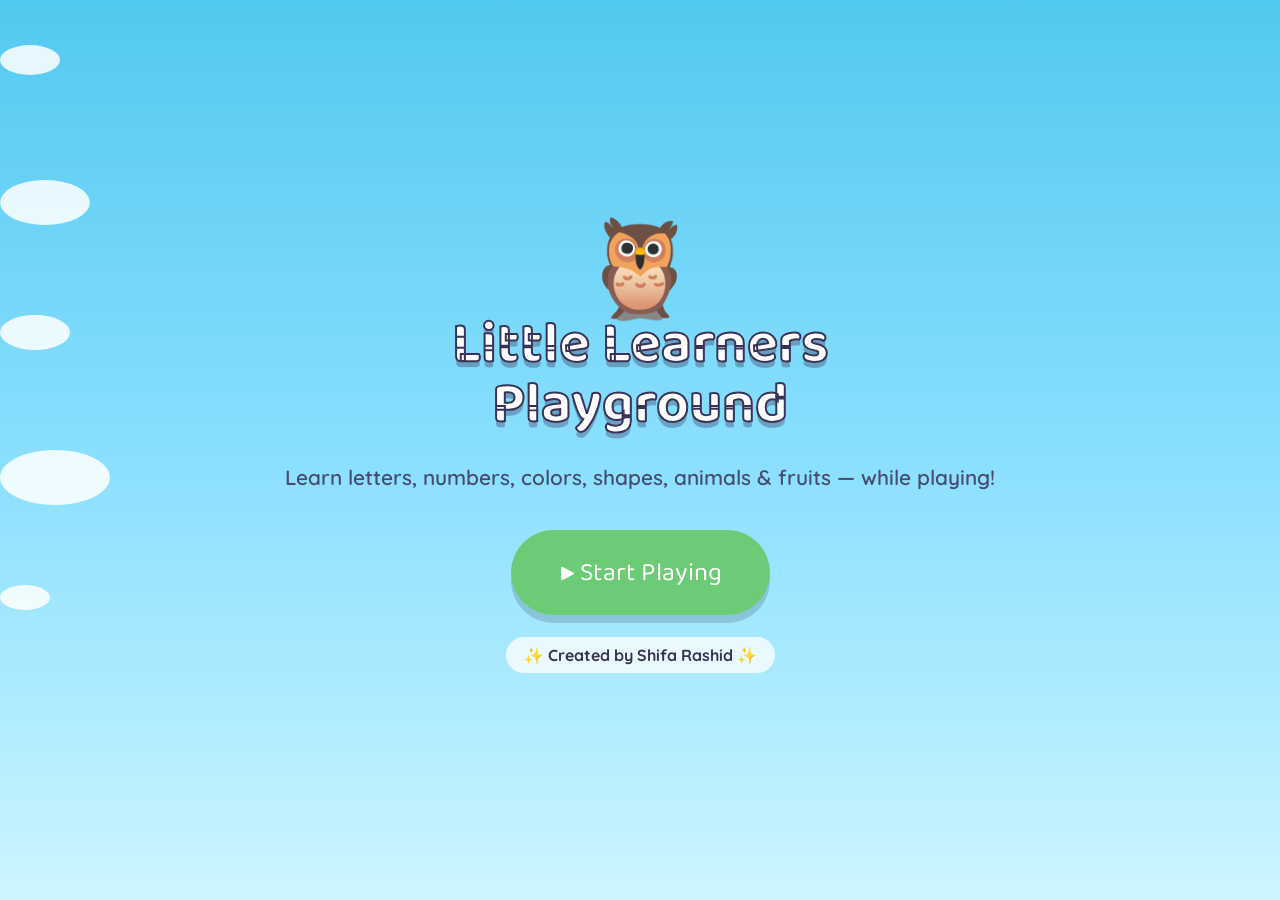
<file: shifa/kids-puzzle-game/index.html>
<!DOCTYPE html>
<html lang="en">
<head>
<meta charset="UTF-8">
<meta name="viewport" content="width=device-width, initial-scale=1.0, maximum-scale=1.0, user-scalable=no, viewport-fit=cover">
<title>Little Learners Playground — Created by Shifa Rashid</title>
<meta name="description" content="A colorful educational puzzle game for young children — learn letters, numbers, colors, shapes, animals and fruits through matching, memory, and drag-and-drop games.">
<meta name="theme-color" content="#52c9f0">
<link rel="preconnect" href="https://fonts.googleapis.com">
<link href="https://fonts.googleapis.com/css2?family=Baloo+2:wght@600;800&family=Quicksand:wght@500;600;700&display=swap" rel="stylesheet">
<link rel="stylesheet" href="css/style.css">
</head>
<body>

<div id="cloud-layer" aria-hidden="true"></div>

<div id="app">

  <!-- ============================================================ -->
  <!-- START SCREEN                                                   -->
  <!-- ============================================================ -->
  <section id="screen-start" class="screen">
    <div class="mascot" aria-hidden="true">🦉</div>
    <h1 class="title-big">Little Learners<br>Playground</h1>
    <p class="subtitle">Learn letters, numbers, colors, shapes, animals &amp; fruits — while playing!</p>
    <div class="start-buttons">
      <button class="btn big grass" id="btn-start">▶️ Start Playing</button>
    </div>
    <p class="credits">✨ Created by Shifa Rashid ✨</p>
  </section>

  <!-- ============================================================ -->
  <!-- CATEGORY SELECT SCREEN                                         -->
  <!-- ============================================================ -->
  <section id="screen-categories" class="screen hidden">
    <div class="top-bar">
      <button class="icon-btn btn-mute-music" title="Music on/off">🎵</button>
      <div class="spacer"></div>
      <div class="score-pill">⭐ <span>0</span></div>
      <div class="spacer"></div>
      <button class="icon-btn btn-mute-sound" title="Sound on/off">🔊</button>
    </div>
    <h2 style="margin-top:60px;">What do you want to learn today?</h2>
    <div class="grid" id="category-grid"></div>
  </section>

  <!-- ============================================================ -->
  <!-- MODE SELECT SCREEN                                             -->
  <!-- ============================================================ -->
  <section id="screen-mode" class="screen hidden">
    <div class="top-bar">
      <button class="icon-btn btn-back-cat" title="Back">⬅️</button>
      <div class="spacer"></div>
      <div class="score-pill">⭐ <span>0</span></div>
      <div class="spacer"></div>
      <button class="icon-btn btn-mute-sound" title="Sound on/off">🔊</button>
    </div>
    <h2 id="mode-cat-title" style="margin-top:60px;"></h2>
    <p class="subtitle">Choose how you want to play</p>
    <div id="mode-list"></div>
  </section>

  <!-- ============================================================ -->
  <!-- GAME SCREEN (shared by all 3 modes)                            -->
  <!-- ============================================================ -->
  <section id="screen-game" class="screen hidden">
    <div class="top-bar">
      <button class="icon-btn btn-back-mode" title="Back">⬅️</button>
      <div class="spacer"></div>
      <div class="score-pill">⭐ <span>0</span></div>
      <div class="spacer"></div>
      <button class="icon-btn btn-mute-sound" title="Sound on/off">🔊</button>
    </div>

    <h3 id="game-title" class="center-text"></h3>
    <div class="progress-dots" id="progress-dots"></div>

    <div class="prompt-box" id="prompt-box"></div>

    <!-- Match mode -->
    <div class="options-grid" id="match-options"></div>

    <!-- Memory mode -->
    <div class="memory-grid" id="memory-grid"></div>

    <!-- Drag & drop mode -->
    <div class="dnd-wrap" id="dnd-wrap">
      <div class="dnd-tray" id="dnd-tray"></div>
      <div class="dnd-targets" id="dnd-targets"></div>
    </div>
  </section>

  <!-- ============================================================ -->
  <!-- RESULTS SCREEN                                                 -->
  <!-- ============================================================ -->
  <section id="screen-results" class="screen hidden">
    <div class="mascot" aria-hidden="true">🎉</div>
    <h2 id="results-title"></h2>
    <div class="stars-row" id="results-stars"></div>
    <p class="result-score" id="results-score"></p>
    <div class="row" style="margin-top:14px;">
      <button class="btn grass hidden" id="btn-next-level">Next Level ➡️</button>
      <button class="btn secondary" id="btn-replay-level">🔁 Play Again</button>
      <button class="btn grape" id="btn-choose-another">🧩 Choose Another</button>
      <button class="btn sun" id="btn-results-home">🏠 Home</button>
    </div>
    <p class="credits" style="margin-top:26px;">✨ Created by Shifa Rashid ✨</p>
  </section>

</div>

<div class="feedback-banner" id="feedback-banner"></div>

<script src="js/data.js"></script>
<script src="js/audio.js"></script>
<script src="js/game.js"></script>
</body>
</html>
</file>
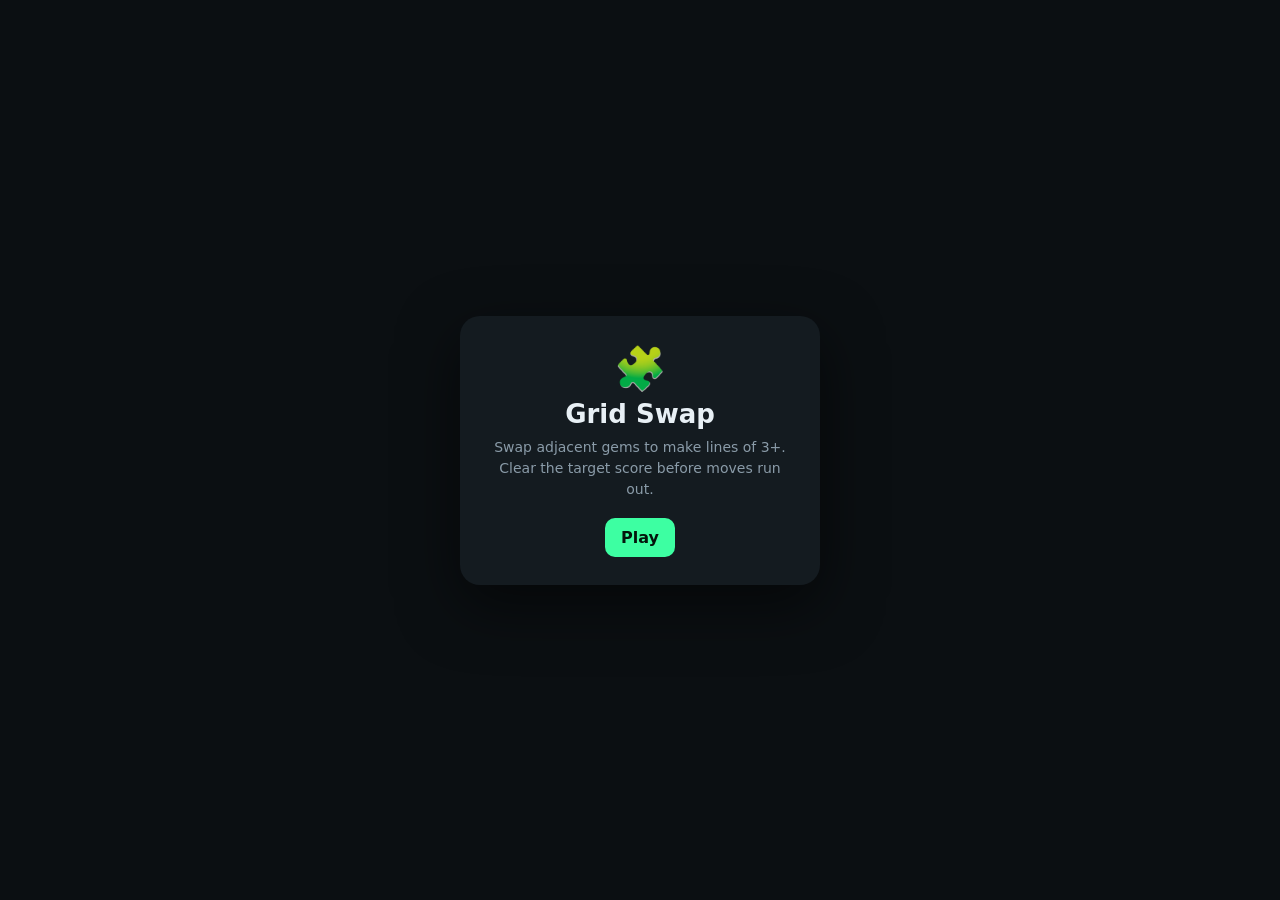
<file: games/grid-swap.html>
<!DOCTYPE html>
<html lang="en">
<head>
<meta charset="UTF-8"/>
<meta name="viewport" content="width=device-width, initial-scale=1.0, viewport-fit=cover"/>
<title>Grid Swap — HTML5 Puzzle</title>
<style>
:root{
  --bg:#0b0f12;--panel:#141b20;--ink:#e8f0f5;--dim:#8a9ba8;--accent:#3dffa2;--accent2:#5ad7ff;--warn:#ffc145;--danger:#ff5f56;
  --cell:56px;--gap:6px;
}
*{margin:0;padding:0;box-sizing:border-box}
html,body{height:100%}
body{background:var(--bg);color:var(--ink);font-family:system-ui,-apple-system,BlinkMacSystemFont,"Segoe UI",Roboto,sans-serif;display:flex;align-items:center;justify-content:center;overflow:hidden;touch-action:manipulation;user-select:none}
#app{width:min(100vw,520px);padding:16px;display:flex;flex-direction:column;align-items:center;gap:14px}
h1{font-size:clamp(22px,6vw,32px);letter-spacing:.04em}
.panel{width:100%;background:var(--panel);border-radius:16px;padding:14px 16px;display:flex;justify-content:space-between;align-items:center;gap:12px;box-shadow:0 10px 30px rgba(0,0,0,.35)}
.stat{display:flex;flex-direction:column;align-items:center;gap:2px}
.stat b{font-size:20px;color:var(--accent)}
.stat span{font-size:10px;color:var(--dim);letter-spacing:.08em;text-transform:uppercase}
.btn{font:inherit;color:#04150c;background:var(--accent);border:none;border-radius:10px;padding:10px 16px;font-weight:700;cursor:pointer;transition:filter .15s,transform .05s}
.btn:hover{filter:brightness(1.1)}
.btn:active{transform:translateY(1px)}
.btn.secondary{background:transparent;color:var(--ink);border:1px solid #2a3833}
#boardWrap{position:relative;background:var(--panel);padding:var(--gap);border-radius:18px;box-shadow:0 14px 40px rgba(0,0,0,.45)}
#board{display:grid;grid-template-columns:repeat(6,var(--cell));grid-template-rows:repeat(6,var(--cell));gap:var(--gap);touch-action:none}
.cell{width:var(--cell);height:var(--cell);border-radius:12px;display:grid;place-items:center;font-size:28px;cursor:pointer;transition:transform .12s,background .15s;position:relative;background:#1f2930}
.cell.selected{box-shadow:0 0 0 3px var(--accent2);z-index:2}
.cell.hint{animation:hint 1.2s ease-in-out infinite}
.cell.pop{animation:pop .22s ease forwards}
.cell.fall{animation:fall .28s ease-out forwards}
@keyframes hint{0%,100%{transform:scale(1)}50%{transform:scale(1.08)}}
@keyframes pop{0%{transform:scale(1)}50%{transform:scale(1.2)}100%{transform:scale(0);opacity:0}}
@keyframes fall{from{transform:translateY(-40px);opacity:.6}to{transform:translateY(0);opacity:1}}
#targetBar{width:100%;height:10px;background:#1f2930;border-radius:5px;overflow:hidden;margin-top:4px}
#targetFill{height:100%;width:0%;background:linear-gradient(90deg,var(--accent2),var(--accent));transition:width .3s}
#overlay{position:fixed;inset:0;background:rgba(4,7,9,.88);display:none;align-items:center;justify-content:center;z-index:100}
#overlay.on{display:flex}
.card{background:var(--panel);padding:28px 34px;border-radius:20px;text-align:center;max-width:min(90vw,360px);box-shadow:0 20px 60px rgba(0,0,0,.55)}
.card h2{font-size:26px;margin-bottom:8px}
.card p{color:var(--dim);font-size:14px;line-height:1.5;margin-bottom:18px}
.card .big{font-size:42px;margin-bottom:6px}
.row{display:flex;gap:10px;justify-content:center}
#startScreen{position:fixed;inset:0;background:var(--bg);display:flex;align-items:center;justify-content:center;z-index:90}
.hidden{display:none !important}
@media (max-width:420px){:root{--cell:46px;--gap:5px}#app{padding:10px}}
@media (max-width:340px){:root{--cell:40px}}
</style>
</head>
<body>
<div id="startScreen">
  <div class="card">
    <div class="big">🧩</div>
    <h2>Grid Swap</h2>
    <p>Swap adjacent gems to make lines of 3+. Clear the target score before moves run out.</p>
    <button class="btn" id="startBtn">Play</button>
  </div>
</div>

<div id="app" class="hidden">
  <h1>Grid Swap</h1>
  <div class="panel">
    <div class="stat"><b id="scoreEl">0</b><span>Score</span></div>
    <div class="stat"><b id="movesEl">20</b><span>Moves</span></div>
    <div class="stat"><b id="levelEl">1</b><span>Level</span></div>
    <div class="stat"><b id="hiEl">0</b><span>Best</span></div>
    <button class="btn secondary" id="resetBtn">↺</button>
  </div>
  <div id="targetBar"><div id="targetFill"></div></div>
  <div id="boardWrap"><div id="board"></div></div>
</div>

<div id="overlay">
  <div class="card">
    <div class="big" id="winIcon">🏆</div>
    <h2 id="winTitle">Level Complete</h2>
    <p id="winMsg">Great job!</p>
    <div class="row">
      <button class="btn secondary" id="homeBtn">Home</button>
      <button class="btn" id="nextBtn">Next Level</button>
    </div>
  </div>
</div>

<script>
"use strict";
const $=s=>document.querySelector(s);
const ROWS=6, COLS=6;
const GEMS=[{s:"●",c:"#ff5f56"},{s:"◆",c:"#ffc145"},{s:"■",c:"#3dffa2"},{s:"▲",c:"#5ad7ff"},{s:"★",c:"#a78bfa"},{s:"♥",c:"#ff7eb3"}];
const LS={get:k=>{try{return localStorage.getItem(k)}catch(e){return null}},set:(k,v)=>{try{localStorage.setItem(k,v)}catch(e){}}};

let grid=[], score=0, moves=0, level=1, target=0, hi=0, selected=null, busy=false, audioCtx=null;

function ensureAudio(){ if(!audioCtx) audioCtx=new (window.AudioContext||window.webkitAudioContext)(); }
function tone(f,d=.08,g=.03,t="sine"){
  if(!audioCtx)return; const o=audioCtx.createOscillator(),v=audioCtx.createGain();
  o.type=t;o.frequency.value=f;v.gain.value=g;o.connect(v).connect(audioCtx.destination);
  o.start();v.gain.exponentialRampToValueAtTime(.0001,audioCtx.currentTime+d);o.stop(audioCtx.currentTime+d);
}
function sfxMatch(n){ tone(440+ n*80,.12,.04,"triangle"); }
function sfxSwap(){ tone(320,.06,.03,"sine"); }
function sfxBad(){ tone(180,.1,.04,"sawtooth"); }
function sfxWin(){ [523,659,784,1046].forEach((f,i)=>setTimeout(()=>tone(f,.18,.05,"sine"),i*90)); }

function randGem(){ return Math.floor(Math.random()*GEMS.length); }
function inBounds(r,c){ return r>=0&&r<ROWS&&c>=0&&c<COLS; }

function initLevel(){
  score=0; moves=15+level*2; target=300+level*250;
  $("#scoreEl").textContent=score; $("#movesEl").textContent=moves; $("#levelEl").textContent=level;
  updateTargetBar(); buildGrid(); render(); showHint();
}
function buildGrid(){
  do{ grid=Array.from({length:ROWS},()=>Array.from({length:COLS},randGem)); }while(findMatches().length);
}
function render(){
  const b=$("#board"); b.innerHTML="";
  for(let r=0;r<ROWS;r++)for(let c=0;c<COLS;c++){
    const d=document.createElement("div"); d.className="cell"; d.dataset.r=r; d.dataset.c=c;
    const g=GEMS[grid[r][c]]; d.textContent=g.s; d.style.color=g.c; d.style.boxShadow=`inset 0 2px 6px ${g.c}33`;
    if(selected&&selected.r===r&&selected.c===c)d.classList.add("selected");
    b.appendChild(d);
  }
}
function updateTargetBar(){ const pct=Math.min(100,Math.round(score/target*100)); $("#targetFill").style.width=pct+"%"; }

function findMatches(){
  const set=new Set();
  for(let r=0;r<ROWS;r++){
    let run=1;
    for(let c=1;c<=COLS;c++){
      if(c<COLS&&grid[r][c]===grid[r][c-1]) run++; else {
        if(run>=3) for(let k=0;k<run;k++) set.add(`${r},${c-1-k}`);
        run=1;
      }
    }
  }
  for(let c=0;c<COLS;c++){
    let run=1;
    for(let r=1;r<=ROWS;r++){
      if(r<ROWS&&grid[r][c]===grid[r-1][c]) run++; else {
        if(run>=3) for(let k=0;k<run;k++) set.add(`${r-1-k},${c}`);
        run=1;
      }
    }
  }
  return [...set].map(s=>{const [r,c]=s.split(",").map(Number);return {r,c};});
}
function hasMatch(){ return findMatches().length>0; }
function canMove(){
  for(let r=0;r<ROWS;r++)for(let c=0;c<COLS;c++){
    if(c+1<COLS){[grid[r][c],grid[r][c+1]]=[grid[r][c+1],grid[r][c]]; if(hasMatch()){[grid[r][c],grid[r][c+1]]=[grid[r][c+1],grid[r][c]];return true;}[grid[r][c],grid[r][c+1]]=[grid[r][c+1],grid[r][c]];}
    if(r+1<ROWS){[grid[r][c],grid[r+1][c]]=[grid[r+1][c],grid[r][c]]; if(hasMatch()){[grid[r][c],grid[r+1][c]]=[grid[r+1][c],grid[r][c]];return true;}[grid[r][c],grid[r+1][c]]=[grid[r+1][c],grid[r][c]];}
  }
  return false;
}
function showHint(){
  document.querySelectorAll(".cell.hint").forEach(x=>x.classList.remove("hint"));
  if(busy)return;
  for(let r=0;r<ROWS;r++)for(let c=0;c<COLS;c++){
    if(c+1<COLS){[grid[r][c],grid[r][c+1]]=[grid[r][c+1],grid[r][c]]; if(hasMatch()){const a=$(`.cell[data-r="${r}"][data-c="${c}"]`),b=$(`.cell[data-r="${r}"][data-c="${c+1}"]`); if(a&&b){a.classList.add("hint");b.classList.add("hint");}[grid[r][c],grid[r][c+1]]=[grid[r][c+1],grid[r][c]];return;}[grid[r][c],grid[r][c+1]]=[grid[r][c+1],grid[r][c]];}
    if(r+1<ROWS){[grid[r][c],grid[r+1][c]]=[grid[r+1][c],grid[r][c]]; if(hasMatch()){const a=$(`.cell[data-r="${r}"][data-c="${c}"]`),b=$(`.cell[data-r="${r+1}"][data-c="${c}"]`); if(a&&b){a.classList.add("hint");b.classList.add("hint");}[grid[r][c],grid[r+1][c]]=[grid[r+1][c],grid[r][c]];return;}[grid[r][c],grid[r+1][c]]=[grid[r+1][c],grid[r][c]];}
  }
}

async function handleCell(r,c){
  if(busy)return;
  ensureAudio();
  if(!selected){ selected={r,c}; render(); return; }
  const dr=Math.abs(selected.r-r), dc=Math.abs(selected.c-c);
  if(dr+dc===1){
    busy=true;
    [grid[selected.r][selected.c],grid[r][c]]=[grid[r][c],grid[selected.r][selected.c]];
    if(hasMatch()){
      moves--; $("#movesEl").textContent=moves; sfxSwap();
      selected=null; render(); await resolveMatches();
      if(score>=target) endLevel(true); else if(moves<=0) endLevel(false);
      else if(!canMove()) shuffleBoard();
    }else{
      sfxBad();
      [grid[selected.r][selected.c],grid[r][c]]=[grid[r][c],grid[selected.r][selected.c]];
      selected=null; render(); busy=false; showHint();
    }
  }else{ selected={r,c}; render(); busy=false; }
}
async function resolveMatches(){
  let combo=0;
  while(true){
    const matches=findMatches(); if(!matches.length)break;
    combo++;
    const pts=matches.length*10*(1+combo);
    score+=pts; $("#scoreEl").textContent=score; updateTargetBar(); sfxMatch(combo);
    matches.forEach(m=>{const el=$(`.cell[data-r="${m.r}"][data-c="${m.c}"]`); if(el)el.classList.add("pop");});
    await wait(240);
    const cols=Array.from({length:COLS},()=>[]);
    matches.forEach(m=>grid[m.r][m.c]=-1);
    for(let c=0;c<COLS;c++){
      let write=ROWS-1;
      for(let r=ROWS-1;r>=0;r--) if(grid[r][c]!==-1) cols[c][write--]=grid[r][c];
      for(let r=write;r>=0;r--) cols[c][r]=randGem();
    }
    for(let c=0;c<COLS;c++)for(let r=0;r<ROWS;r++) grid[r][c]=cols[c][r];
    render();
    document.querySelectorAll(".cell").forEach((el,i)=>{ if(i<COLS*2) el.classList.add("fall"); });
    await wait(280);
  }
  busy=false; showHint();
}
function shuffleBoard(){
  do{ buildGrid(); }while(!canMove());
  render(); toast("No moves — board shuffled");
}
function wait(ms){ return new Promise(r=>setTimeout(r,ms)); }
function toast(msg){ const t=document.createElement("div"); t.textContent=msg; t.style.cssText="position:fixed;bottom:90px;left:50%;transform:translateX(-50%);background:#0b1512;border:1px solid #2a3833;color:#fff;padding:8px 14px;border-radius:8px;font-size:12px;opacity:0;transition:opacity .3s;z-index:200"; document.body.appendChild(t); requestAnimationFrame(()=>t.style.opacity=1); setTimeout(()=>{t.style.opacity=0;setTimeout(()=>t.remove(),300)},1600); }

function endLevel(win){
  busy=true;
  const ov=$("#overlay"), title=$("#winTitle"), msg=$("#winMsg"), icon=$("#winIcon"), next=$("#nextBtn");
  ov.classList.add("on");
  if(win){
    sfxWin(); icon.textContent="🏆"; title.textContent="Level Complete"; msg.textContent=`Score ${score} · ${moves} moves left`;
    next.textContent="Next Level"; next.classList.remove("secondary"); next.onclick=()=>{level++; startGame();};
    if(score>hi){hi=score; LS.set("gridswap_hi",hi); $("#hiEl").textContent=hi;}
  }else{
    icon.textContent="💀"; title.textContent="Out of Moves"; msg.textContent=`Target was ${target}. You scored ${score}.`;
    next.textContent="Try Again"; next.classList.add("secondary"); next.onclick=()=>{startGame();};
  }
}
function startGame(){
  $("#startScreen").classList.add("hidden"); $("#app").classList.remove("hidden"); $("#overlay").classList.remove("on"); busy=false; selected=null;
  hi=parseInt(LS.get("gridswap_hi")||"0",10); $("#hiEl").textContent=hi;
  initLevel();
}
function goHome(){ level=1; $("#startScreen").classList.remove("hidden"); $("#app").classList.add("hidden"); $("#overlay").classList.remove("on"); }

$("#startBtn").addEventListener("click",()=>{ensureAudio();startGame();});
$("#resetBtn").addEventListener("click",()=>{if(confirm("Restart this level?")){busy=false;selected=null;initLevel();}});
$("#homeBtn").addEventListener("click",goHome);

$("#board").addEventListener("pointerdown",e=>{
  const cell=e.target.closest(".cell"); if(!cell)return;
  const r=+cell.dataset.r, c=+cell.dataset.c; handleCell(r,c);
});
document.addEventListener("keydown",e=>{
  if($("#app").classList.contains("hidden"))return;
  if(!selected)return;
  const {r,c}=selected;
  const map={ArrowUp:[-1,0],ArrowDown:[1,0],ArrowLeft:[0,-1],ArrowRight:[0,1],w:[-1,0],s:[1,0],a:[0,-1],d:[0,1]};
  const d=map[e.key]; if(!d)return;
  e.preventDefault(); const nr=r+d[0], nc=c+d[1]; if(inBounds(nr,nc)) handleCell(nr,nc);
});
</script>
</body>
</html>
</file>
<file: shifa/kids-puzzle-game/css/style.css>
/* ==========================================================================
   Little Learners Playground — Stylesheet
   A bright, bouncy, touch-friendly theme built for 5-year-olds.
   ========================================================================== */

:root{
  /* ---- Candy palette (named tokens, used consistently everywhere) ---- */
  --sky:        #52c9f0;
  --sky-deep:   #1fa7e0;
  --sun:        #ffd23f;
  --coral:      #ff6b6b;
  --grass:      #6bcB77;
  --grape:      #b98af7;
  --tangerine:  #ffa552;
  --bubblegum:  #ff8fc7;
  --cream:      #fffaf0;
  --ink:        #3a3357;

  --radius-lg: 32px;
  --radius-md: 22px;
  --radius-sm: 14px;

  --shadow-pop: 0 8px 0 rgba(0,0,0,0.15);
  --shadow-soft: 0 10px 24px rgba(58,51,87,0.18);

  --font-display: 'Baloo 2', 'Comic Sans MS', 'Trebuchet MS', sans-serif;
  --font-body: 'Quicksand', 'Trebuchet MS', sans-serif;
}

*{ box-sizing: border-box; -webkit-tap-highlight-color: transparent; }

html, body{
  margin:0;
  padding:0;
  height:100%;
  overflow:hidden; /* the game is a fixed-viewport app, not a scrolling page */
  font-family: var(--font-body);
  color: var(--ink);
  touch-action: manipulation;
  user-select: none;
}

body{
  background: linear-gradient(180deg, var(--sky) 0%, #8fe1ff 55%, #cdf5ff 100%);
  background-attachment: fixed;
  position: relative;
}

/* Big soft cloud shapes drifting in the background for ambience */
.cloud{
  position:absolute;
  background: rgba(255,255,255,0.85);
  border-radius: 50%;
  filter: blur(0.5px);
  pointer-events:none;
  animation: drift 40s linear infinite;
}
.cloud::before, .cloud::after{
  content:"";
  position:absolute;
  background: rgba(255,255,255,0.85);
  border-radius: 50%;
}
@keyframes drift{
  from{ transform: translateX(-10vw); }
  to{ transform: translateX(110vw); }
}

#app{
  position:relative;
  width:100%;
  height:100%;
  z-index:1;
}

.screen{
  position:absolute;
  inset:0;
  display:flex;
  flex-direction:column;
  align-items:center;
  justify-content:flex-start;
  padding: 18px 16px 24px;
  overflow-y:auto;
  overflow-x:hidden;
  animation: screenIn 0.4s ease both;
}
.screen.hidden{ display:none; }
.hidden{ display:none !important; }

@keyframes screenIn{
  from{ opacity:0; transform: scale(0.96); }
  to{ opacity:1; transform: scale(1); }
}

/* ---------------------------------------------------------------- */
/* Typography                                                        */
/* ---------------------------------------------------------------- */
h1, h2, h3{
  font-family: var(--font-display);
  margin: 0 0 8px;
  color: var(--ink);
  text-shadow: 0 2px 0 rgba(255,255,255,0.6);
}
.title-big{
  font-size: clamp(2.2rem, 8vw, 3.6rem);
  color: #fff;
  -webkit-text-stroke: 2px var(--ink);
  text-stroke: 2px var(--ink);
  text-shadow: 0 6px 0 rgba(58,51,87,0.35);
  text-align:center;
  line-height:1.05;
}
.subtitle{
  font-size: clamp(1rem, 3.4vw, 1.3rem);
  font-weight: 600;
  color: var(--ink);
  opacity:0.85;
  text-align:center;
  margin-bottom: 18px;
}

/* ---------------------------------------------------------------- */
/* Buttons — big, chunky, thumb-friendly                             */
/* ---------------------------------------------------------------- */
button{
  font-family: var(--font-display);
  border: none;
  cursor: pointer;
  outline-offset: 4px;
}
button:focus-visible{ outline: 4px solid #fff; }

.btn{
  font-size: 1.3rem;
  padding: 18px 36px;
  border-radius: 999px;
  background: var(--coral);
  color:#fff;
  box-shadow: var(--shadow-pop);
  transform: translateY(0);
  transition: transform 0.08s ease, box-shadow 0.08s ease;
  min-height: 64px;
  min-width: 64px;
}
.btn:active{
  transform: translateY(6px);
  box-shadow: 0 2px 0 rgba(0,0,0,0.15);
}
.btn.big{ font-size:1.6rem; padding:22px 48px; }
.btn.secondary{ background: var(--sky-deep); }
.btn.grape{ background: var(--grape); }
.btn.sun{ background: var(--sun); color:var(--ink); }
.btn.grass{ background: var(--grass); }

.icon-btn{
  width:60px; height:60px;
  border-radius: 50%;
  background: rgba(255,255,255,0.9);
  box-shadow: var(--shadow-pop);
  display:flex; align-items:center; justify-content:center;
  font-size:1.6rem;
}
.icon-btn:active{ transform: translateY(4px); box-shadow:0 2px 0 rgba(0,0,0,0.15); }

.top-bar{
  position:absolute;
  top:14px; left:14px; right:14px;
  display:flex;
  justify-content:space-between;
  align-items:center;
  z-index:5;
}
.top-bar .spacer{ flex:1; }
.score-pill{
  background: rgba(255,255,255,0.92);
  border-radius: 999px;
  padding: 10px 20px;
  font-family: var(--font-display);
  font-size:1.1rem;
  box-shadow: var(--shadow-pop);
  display:flex; align-items:center; gap:8px;
}

/* ---------------------------------------------------------------- */
/* Start screen                                                      */
/* ---------------------------------------------------------------- */
#screen-start{ justify-content:center; }
.mascot{
  font-size: 6rem;
  animation: bounce 1.6s ease-in-out infinite;
  margin-bottom: -10px;
}
@keyframes bounce{
  0%,100%{ transform: translateY(0) rotate(-4deg); }
  50%{ transform: translateY(-18px) rotate(4deg); }
}
.credits{
  margin-top: 22px;
  font-weight:700;
  font-size:1rem;
  color: var(--ink);
  background: rgba(255,255,255,0.75);
  padding:8px 18px;
  border-radius: 999px;
}
.start-buttons{ display:flex; flex-direction:column; gap:16px; margin-top:22px; align-items:center; }

/* ---------------------------------------------------------------- */
/* Category grid                                                     */
/* ---------------------------------------------------------------- */
.grid{
  display:grid;
  grid-template-columns: repeat(auto-fit, minmax(140px, 1fr));
  gap:18px;
  width:100%;
  max-width: 720px;
  margin-top: 10px;
}
.card{
  background: #fff;
  border-radius: var(--radius-lg);
  padding: 20px 12px;
  display:flex;
  flex-direction:column;
  align-items:center;
  gap:8px;
  box-shadow: var(--shadow-pop);
  transition: transform 0.12s ease;
  border: 4px solid transparent;
}
.card:active{ transform: scale(0.95) translateY(4px); }
.card .emoji{ font-size: 3rem; }
.card .label{ font-family: var(--font-display); font-size:1.15rem; }

.card.c-alphabet{ background: #fff3e0; border-color: var(--tangerine); }
.card.c-numbers{ background: #e8f8ff; border-color: var(--sky-deep); }
.card.c-colors{ background: #ffeef7; border-color: var(--bubblegum); }
.card.c-shapes{ background: #f1ecff; border-color: var(--grape); }
.card.c-animals{ background: #eafff0; border-color: var(--grass); }
.card.c-fruits{ background: #fff8e0; border-color: var(--sun); }

.mode-card{
  background:#fff;
  border-radius: var(--radius-lg);
  padding: 22px 16px;
  width: 100%;
  max-width: 340px;
  display:flex;
  align-items:center;
  gap:16px;
  box-shadow: var(--shadow-pop);
  margin-bottom:16px;
}
.mode-card .emoji{ font-size:2.6rem; }
.mode-card .txt{ text-align:left; }
.mode-card .txt .name{ font-family:var(--font-display); font-size:1.2rem; }
.mode-card .txt .desc{ font-size:0.9rem; opacity:0.75; }

/* ---------------------------------------------------------------- */
/* Game screen                                                       */
/* ---------------------------------------------------------------- */
#screen-game{ padding-top: 90px; justify-content:flex-start; }

.prompt-box{
  background:#fff;
  border-radius: var(--radius-lg);
  padding: 18px 28px;
  box-shadow: var(--shadow-pop);
  text-align:center;
  margin-bottom: 22px;
  max-width: 90vw;
}
.prompt-box .prompt-label{
  font-size:0.95rem;
  font-weight:700;
  color: var(--sky-deep);
  text-transform:uppercase;
  letter-spacing:1px;
}
.prompt-box .prompt-value{
  font-family: var(--font-display);
  font-size: clamp(2rem, 10vw, 3.2rem);
  line-height:1.1;
}

.options-grid{
  display:grid;
  gap:16px;
  width:100%;
  max-width: 640px;
  justify-content:center;
}
.option-tile{
  background:#fff;
  border-radius: var(--radius-md);
  aspect-ratio: 1/1;
  display:flex;
  align-items:center;
  justify-content:center;
  font-size: clamp(2rem, 9vw, 3rem);
  box-shadow: var(--shadow-pop);
  border: 4px solid transparent;
  transition: transform 0.1s ease;
}
.option-tile:active{ transform: scale(0.94); }
.option-tile.correct{ background: var(--grass); animation: pop 0.5s ease; border-color:#2f8f3f; }
.option-tile.wrong{ animation: shake 0.4s ease; background:#ffd7d7; }
.option-tile.disabled{ pointer-events:none; opacity:0.55; }

@keyframes pop{
  0%{ transform: scale(1); }
  40%{ transform: scale(1.18); }
  100%{ transform: scale(1); }
}
@keyframes shake{
  0%,100%{ transform: translateX(0); }
  25%{ transform: translateX(-8px); }
  75%{ transform: translateX(8px); }
}

/* Memory cards */
.memory-grid{
  display:grid;
  gap:12px;
  width:100%;
  max-width: 560px;
  justify-content:center;
}
.memory-card{
  aspect-ratio: 3/4;
  border-radius: var(--radius-sm);
  position:relative;
  cursor:pointer;
  perspective: 600px;
}
.memory-card-inner{
  width:100%; height:100%;
  position:relative;
  transform-style: preserve-3d;
  transition: transform 0.45s cubic-bezier(.2,.9,.3,1.2);
}
.memory-card.flipped .memory-card-inner{ transform: rotateY(180deg); }
.memory-card-face{
  position:absolute; inset:0;
  border-radius: var(--radius-sm);
  display:flex; align-items:center; justify-content:center;
  backface-visibility:hidden;
  box-shadow: var(--shadow-pop);
  font-size: clamp(1.6rem, 7vw, 2.4rem);
}
.memory-card-back{
  background: linear-gradient(135deg, var(--grape), var(--sky-deep));
  color:#fff; font-size:1.8rem;
}
.memory-card-front{
  background:#fff;
  transform: rotateY(180deg);
}
.memory-card.matched .memory-card-front{ background: var(--grass); }

/* Drag & drop */
.dnd-wrap{ width:100%; max-width:640px; }
.dnd-tray{
  display:flex;
  flex-wrap:wrap;
  gap:14px;
  justify-content:center;
  margin-bottom: 26px;
  min-height: 90px;
}
.dnd-item{
  width: 78px; height:78px;
  background:#fff;
  border-radius: var(--radius-sm);
  display:flex; align-items:center; justify-content:center;
  font-size:2.2rem;
  box-shadow: var(--shadow-pop);
  touch-action:none;
  position:relative;
  z-index:3;
}
.dnd-item.dragging{
  box-shadow: 0 16px 20px rgba(0,0,0,0.25);
  z-index:20;
  transform: scale(1.08);
}
.dnd-item.placed{ visibility:hidden; }

.dnd-targets{
  display:grid;
  grid-template-columns: repeat(auto-fit, minmax(100px,1fr));
  gap:14px;
}
.dnd-target{
  border: 4px dashed #ffffffaa;
  background: rgba(255,255,255,0.55);
  border-radius: var(--radius-md);
  min-height: 92px;
  display:flex; flex-direction:column; align-items:center; justify-content:center;
  gap:4px;
  font-family: var(--font-display);
  font-size:1rem;
  text-align:center;
  padding:6px;
}
.dnd-target .t-emoji{ font-size:1.8rem; }
.dnd-target.hover{ background: rgba(255,255,255,0.9); border-color: var(--sun); }
.dnd-target.filled{ border-style: solid; border-color: var(--grass); background:#eaffef; }

/* ---------------------------------------------------------------- */
/* Feedback banner + confetti                                        */
/* ---------------------------------------------------------------- */
.feedback-banner{
  position:fixed;
  top:22%;
  left:50%;
  transform: translate(-50%,-50%) scale(0.6);
  background:#fff;
  padding: 22px 40px;
  border-radius: 999px;
  font-family: var(--font-display);
  font-size: clamp(1.6rem, 7vw, 2.4rem);
  box-shadow: var(--shadow-soft);
  z-index:50;
  opacity:0;
  pointer-events:none;
  transition: transform 0.25s ease, opacity 0.25s ease;
}
.feedback-banner.show{
  opacity:1;
  transform: translate(-50%,-50%) scale(1);
}
.feedback-banner.good{ color:#2f8f3f; }
.feedback-banner.bad{ color: var(--coral); }

.confetti{
  position:fixed;
  top:-20px;
  width:12px; height:12px;
  border-radius:3px;
  z-index:60;
  pointer-events:none;
  animation: fall linear forwards;
}
@keyframes fall{
  to{ transform: translateY(115vh) rotate(360deg); opacity:0.9; }
}

/* Progress dots */
.progress-dots{ display:flex; gap:8px; margin-bottom:14px; }
.progress-dots span{
  width:14px; height:14px; border-radius:50%;
  background: rgba(255,255,255,0.55);
}
.progress-dots span.done{ background: var(--sun); }
.progress-dots span.current{ background:#fff; box-shadow:0 0 0 3px var(--sun); }

/* ---------------------------------------------------------------- */
/* Results screen                                                    */
/* ---------------------------------------------------------------- */
#screen-results{ justify-content:center; }
.stars-row{ display:flex; gap:10px; font-size:3rem; margin: 10px 0 18px; }
.stars-row .star{ filter: grayscale(1) opacity(0.4); transform: scale(0.7); transition: all 0.4s ease; }
.stars-row .star.earned{ filter:none; opacity:1; transform: scale(1); animation: pop 0.6s ease; }
.result-score{ font-family: var(--font-display); font-size:1.6rem; margin-bottom: 6px; }

/* ---------------------------------------------------------------- */
/* Small helpers                                                     */
/* ---------------------------------------------------------------- */
.row{ display:flex; gap:12px; flex-wrap:wrap; justify-content:center; }
.center-text{ text-align:center; }
.sr-only{ position:absolute; width:1px; height:1px; overflow:hidden; clip:rect(0 0 0 0); }

@media (max-width: 380px){
  .btn{ padding:14px 26px; font-size:1.1rem; }
  .mode-card{ padding:16px 12px; }
}
</file>
